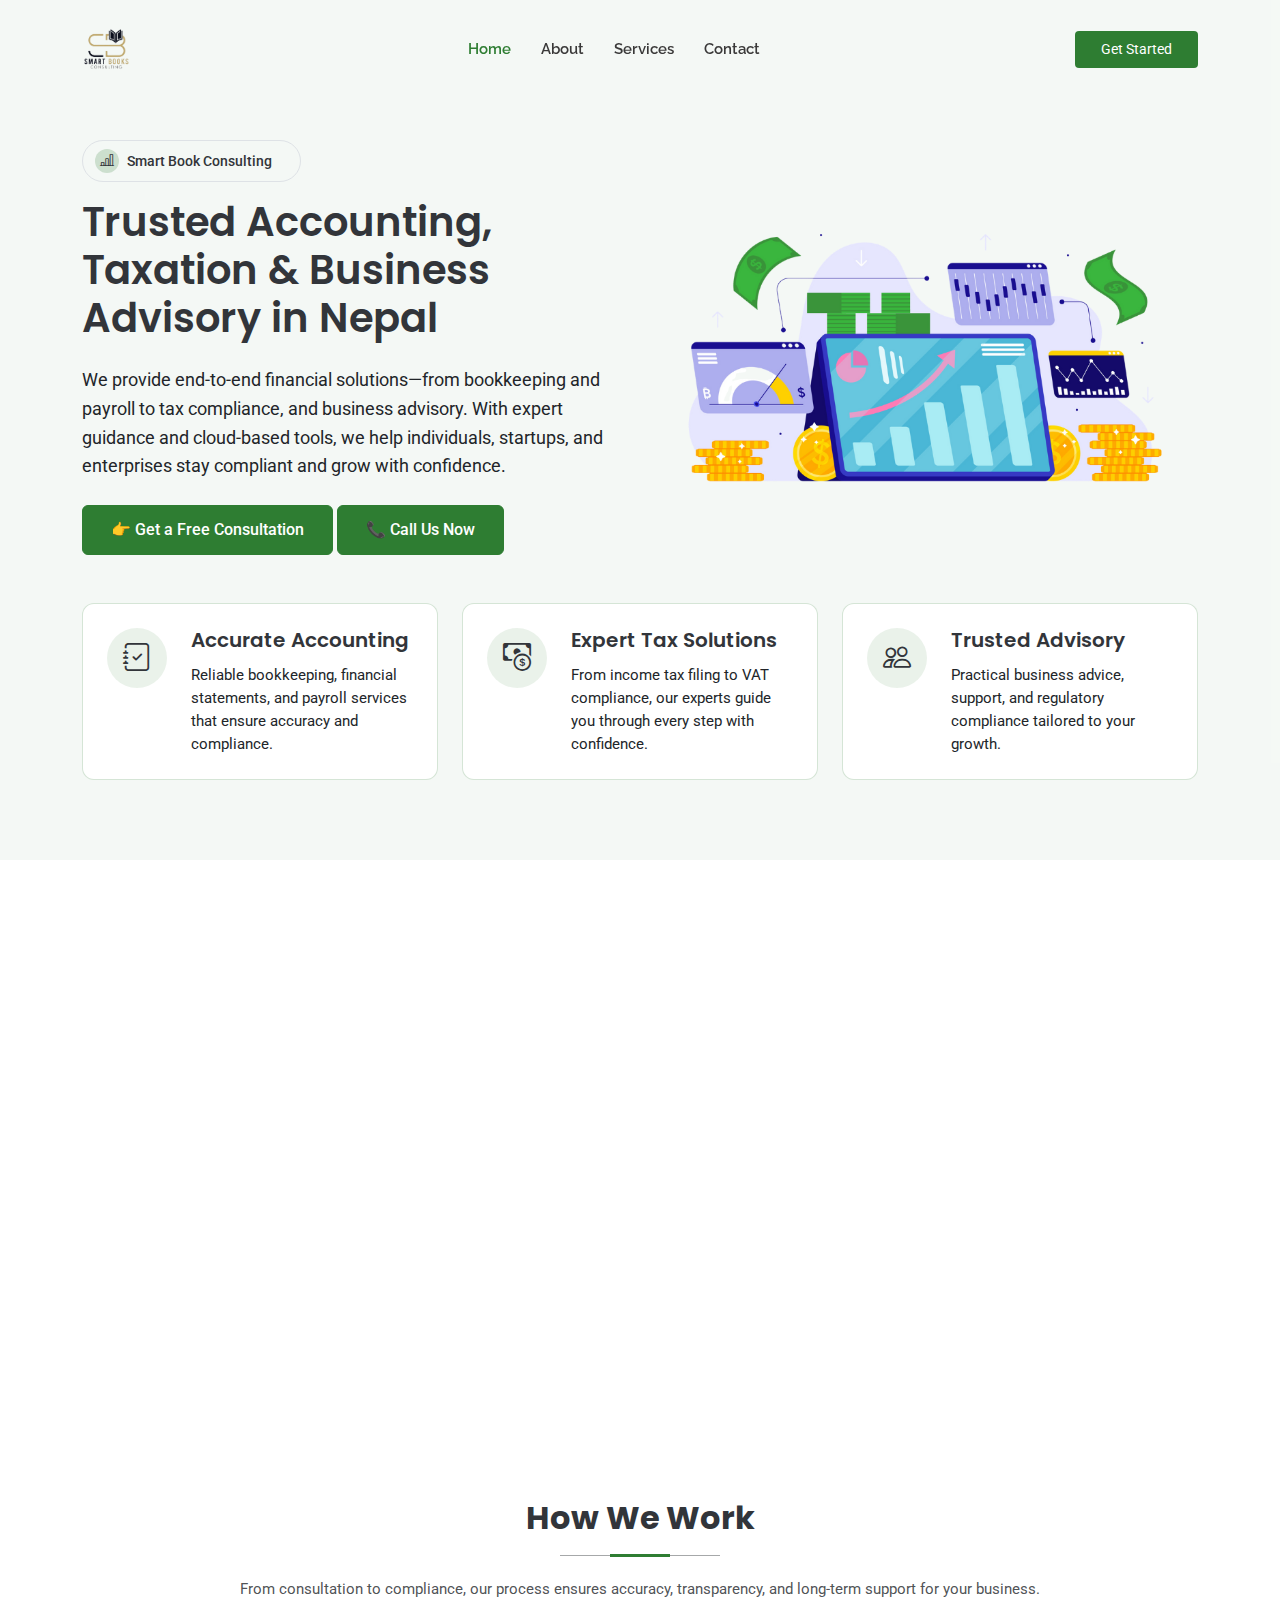
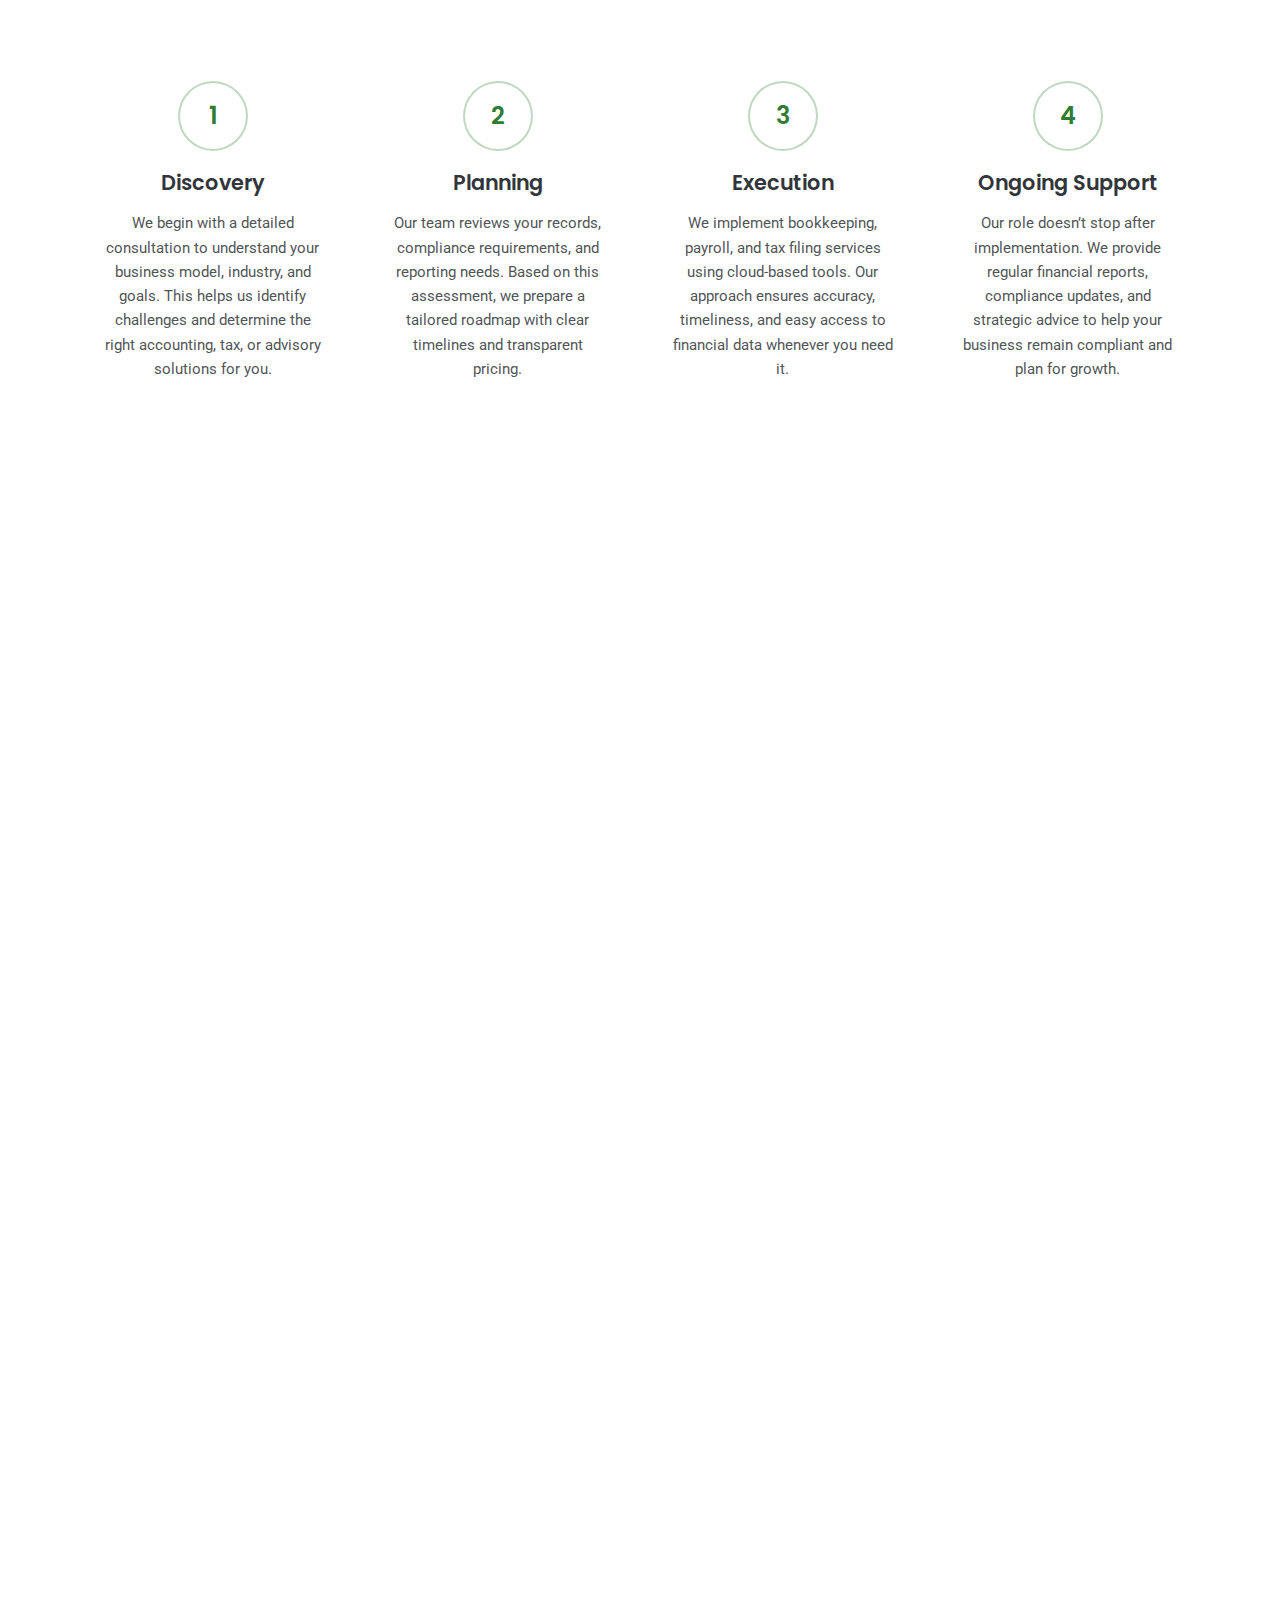
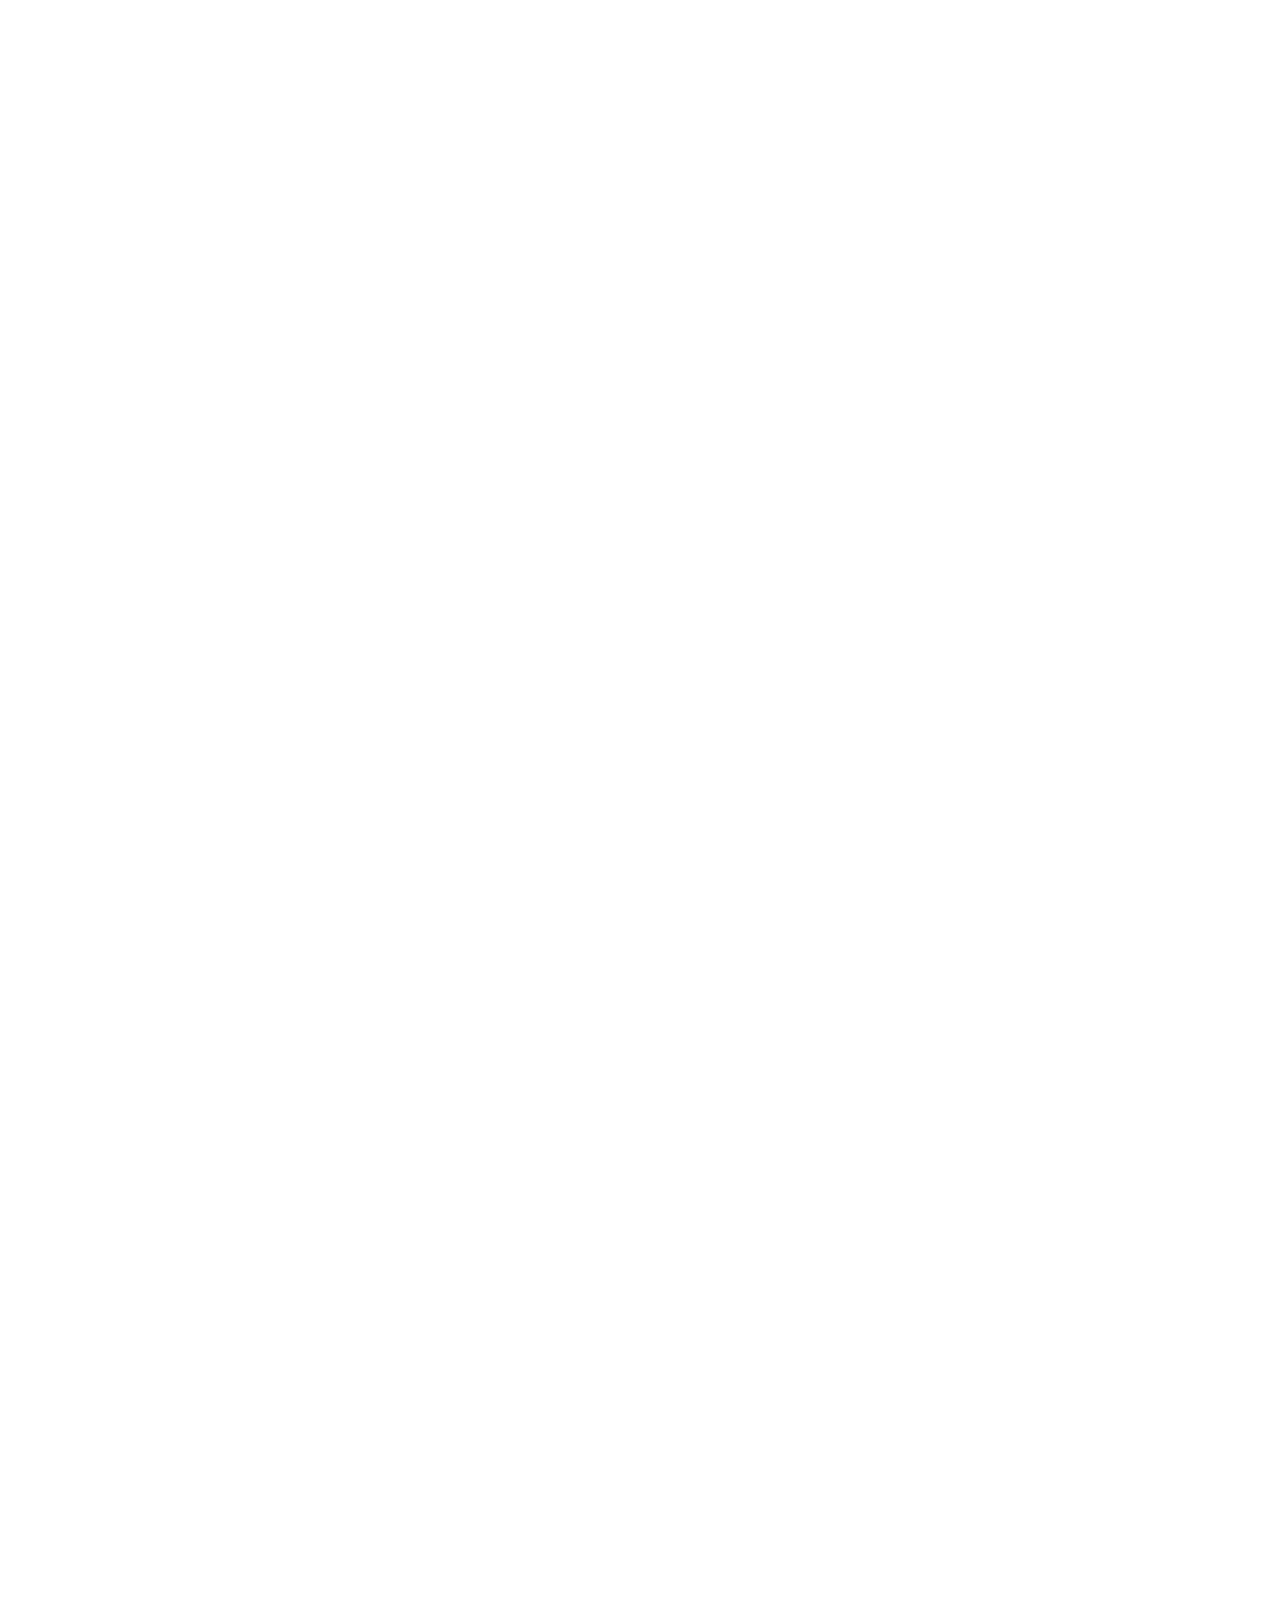
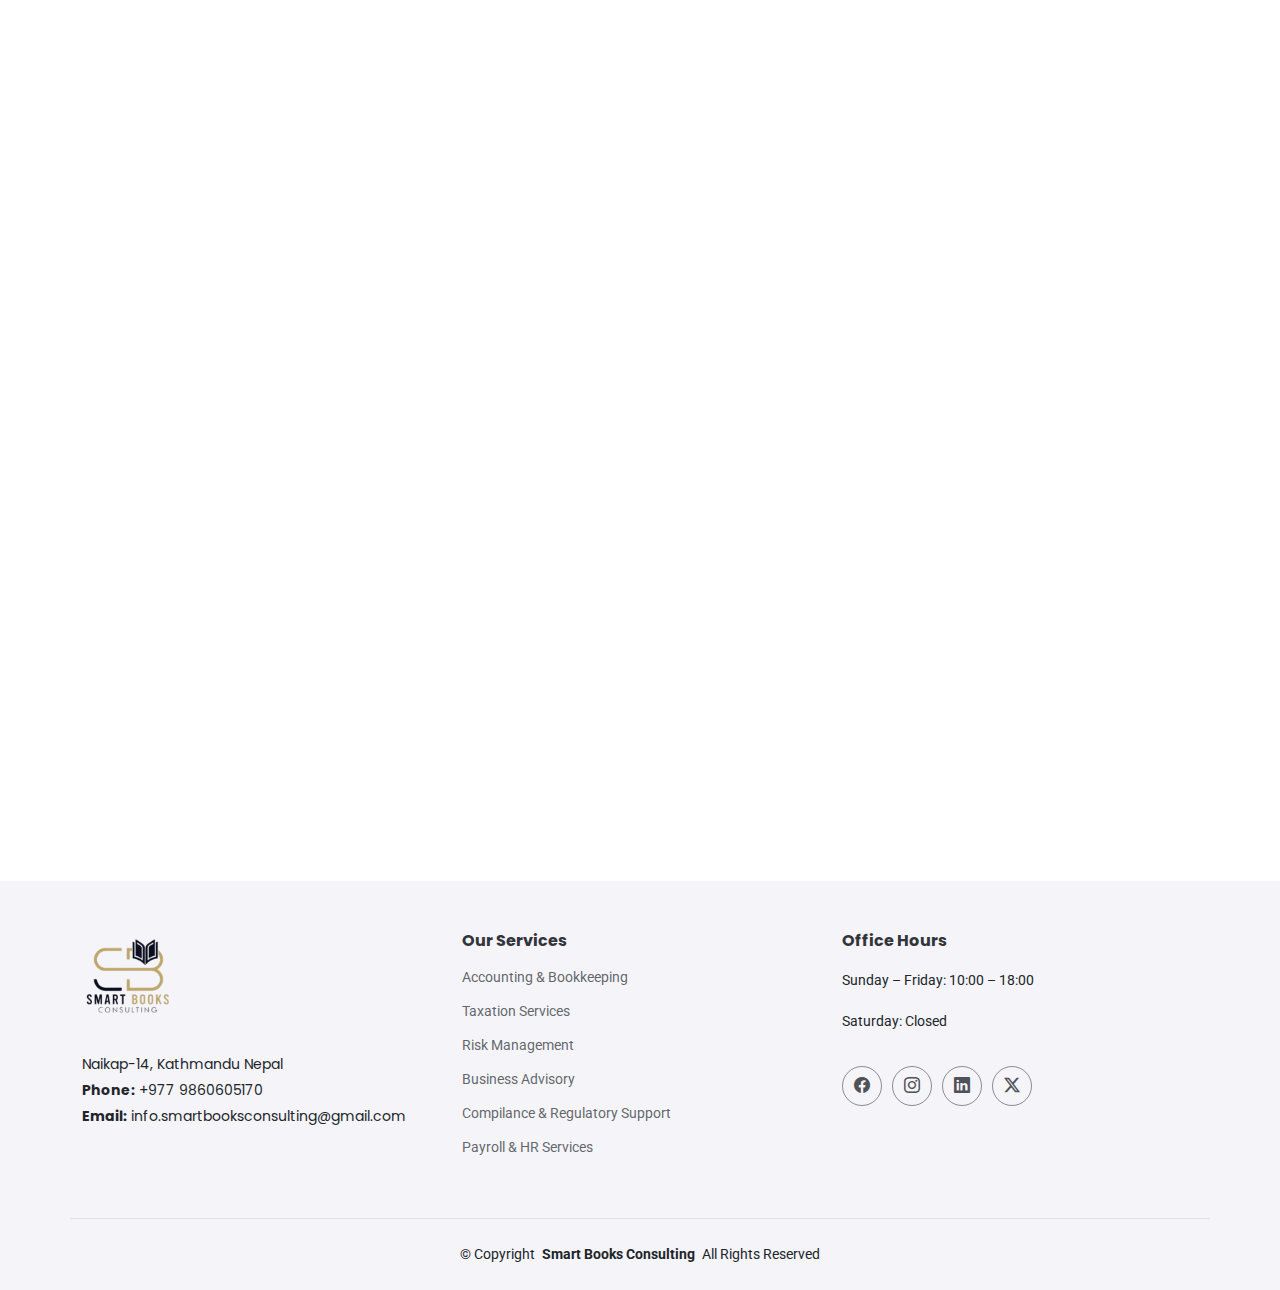
<file: index.html>
<!DOCTYPE html>
<html lang="en">

<head>
  <meta charset="utf-8">
  <meta content="width=device-width, initial-scale=1.0" name="viewport">
  <title>Smart Books Consulting</title>
  <meta name="description" content="">
  <meta name="keywords" content="">

  <!-- Favicons -->
  <link href="assets/img/favicon.png" rel="icon">
  <link href="assets/img/apple-touch-icon.png" rel="apple-touch-icon">

  <!-- Fonts -->
  <link href="https://fonts.googleapis.com" rel="preconnect">
  <link href="https://fonts.gstatic.com" rel="preconnect" crossorigin>
  <link
    href="https://fonts.googleapis.com/css2?family=Roboto:ital,wght@0,100;0,300;0,400;0,500;0,700;0,900;1,100;1,300;1,400;1,500;1,700;1,900&family=Poppins:ital,wght@0,100;0,200;0,300;0,400;0,500;0,600;0,700;0,800;0,900;1,100;1,200;1,300;1,400;1,500;1,600;1,700;1,800;1,900&family=Raleway:ital,wght@0,100;0,200;0,300;0,400;0,500;0,600;0,700;0,800;0,900;1,100;1,200;1,300;1,400;1,500;1,600;1,700;1,800;1,900&display=swap"
    rel="stylesheet">

  <!-- Vendor CSS Files -->
  <link href="assets/vendor/bootstrap/css/bootstrap.min.css" rel="stylesheet">
  <link href="assets/vendor/bootstrap-icons/bootstrap-icons.css" rel="stylesheet">
  <link href="assets/vendor/aos/aos.css" rel="stylesheet">
  <link href="assets/vendor/glightbox/css/glightbox.min.css" rel="stylesheet">
  <link href="assets/vendor/swiper/swiper-bundle.min.css" rel="stylesheet">

  <!-- Main CSS File -->
  <link href="assets/css/main.css" rel="stylesheet">


</head>

<body class="index-page">

  <header id="header" class="header d-flex align-items-center fixed-top">
    <div class="container position-relative d-flex align-items-center justify-content-between">

      <a href="index.html" class="logo d-flex align-items-center me-auto me-xl-0">
        <!-- Uncomment the line below if you also wish to use an image logo -->
        <img src="assets/img/logo.png" alt="">

      </a>

      <nav id="navmenu" class="navmenu">
        <ul>
          <li><a href="index.html" class="active">Home</a></li>
          <li><a href="about.html">About</a></li>
          <li><a href="services.html">Services</a></li>
          <li><a href="contact.html">Contact</a></li>
        </ul>
        <i class="mobile-nav-toggle d-xl-none bi bi-list"></i>
      </nav>

      <a class="btn-getstarted" href="#about">Get Started</a>

    </div>
  </header>

  <main class="main">

    <!-- Hero Section -->
    <section id="hero" class="hero section">

      <div class="container" data-aos="fade-up" data-aos-delay="100">

        <div class="row align-items-center mb-5">
          <div class="col-lg-6 mb-4 mb-lg-0">
            <div class="badge-wrapper mb-3">
              <div class="d-inline-flex align-items-center rounded-pill border border-accent-light">
                <div class="icon-circle me-2">
                  <i class="bi bi-bar-chart-line"></i>
                </div>
                <span class="badge-text me-3">Smart Book Consulting</span>
              </div>
            </div>

            <h1 class="hero-title mb-4">Trusted Accounting, Taxation & Business Advisory in Nepal</h1>

            <p class="hero-description mb-4">We provide end-to-end financial solutions—from bookkeeping and
              payroll to tax compliance, and business advisory. With expert guidance and cloud-based tools, we
              help individuals, startups, and enterprises stay compliant and grow with confidence.</p>

            <div class="cta-wrapper">
              <a href="#" class="btn btn-primary">👉 Get a Free Consultation</a>
              <a href="#" class="btn btn-primary">📞 Call Us Now</a>
            </div>

          </div>

          <div class="col-lg-6">
            <div class="hero-image">
              <img src="assets/img/illustration/cover.png" alt="Business Growth" class="img-fluid" loading="lazy">
            </div>
          </div>
        </div>

        <div class="row feature-boxes">
          <div class="col-lg-4 mb-4 mb-lg-0" data-aos="fade-up" data-aos-delay="200">
            <div class="feature-box">
              <div class="feature-icon me-sm-4 mb-3 mb-sm-0">
                <i class="bi bi-journal-check"></i>
              </div>
              <div class="feature-content">
                <h3 class="feature-title">Accurate Accounting</h3>
                <p class="feature-text">Reliable bookkeeping, financial statements,
                  and payroll services that ensure accuracy and compliance.</p>
              </div>
            </div>
          </div>

          <div class="col-lg-4 mb-4 mb-lg-0" data-aos="fade-up" data-aos-delay="300">
            <div class="feature-box">
              <div class="feature-icon me-sm-4 mb-3 mb-sm-0">
                <i class="bi bi-cash-coin"></i>
              </div>
              <div class="feature-content">
                <h3 class="feature-title">Expert Tax Solutions</h3>
                <p class="feature-text">From income tax filing to VAT compliance,
                  our experts guide you through every step with confidence.</p>
              </div>
            </div>
          </div>

          <div class="col-lg-4" data-aos="fade-up" data-aos-delay="400">
            <div class="feature-box">
              <div class="feature-icon me-sm-4 mb-3 mb-sm-0">
                <i class="bi bi-people"></i>
              </div>
              <div class="feature-content">
                <h3 class="feature-title">Trusted Advisory</h3>
                <p class="feature-text">Practical business advice, support,
                  and regulatory compliance tailored to your growth.</p>
              </div>
            </div>
          </div>
        </div>

      </div>

    </section><!-- /Hero Section -->

    <!-- About Section -->
    <section id="about" class="about section">

      <div class="container">

        <div class="row gy-4">

          <div class="col-lg-6 content" data-aos="fade-up" data-aos-delay="100">
            <p class="who-we-are section-subtitle">Who We Are</p>
            <h3>Your Trusted Partner for Accounting, Tax & Business Advisory in Nepal</h3>
            <p class="fst-italic">
              Smart Books Consulting is a Kathmandu-based firm offering end-to-end financial solutions.
              From bookkeeping and payroll to taxation, and business advisory, we help individuals, SMEs,
              and enterprises stay compliant and grow with confidence.
            </p>
            <ul>
              <li><i class="bi bi-check-circle"></i> <span>Experienced & qualified professionals ensuring accuracy and
                  compliance.</span></li>
              <li><i class="bi bi-check-circle"></i> <span>Customized solutions tailored for every business size and
                  sector.</span></li>
              <li><i class="bi bi-check-circle"></i> <span>Technology-driven accounting with cloud-based systems and
                  automation</span></li>
            </ul>
            <a href="#" class="read-more"><span>Learn More About Us</span><i class="bi bi-arrow-right"></i></a>
          </div>

          <div class="col-lg-6 about-images" data-aos="fade-up" data-aos-delay="200">
            <div class="row gy-4">
              <div class="col-lg-6">
                <img src="assets/img/about/about-portrait-1.webp" class="img-fluid" alt="">
              </div>
              <div class="col-lg-6">
                <div class="row gy-4">
                  <div class="col-lg-12">
                    <img src="assets/img/about/about-8.webp" class="img-fluid" alt="">
                  </div>
                  <div class="col-lg-12">
                    <img src="assets/img/about/about-12.webp" class="img-fluid" alt="">
                  </div>
                </div>
              </div>
            </div>

          </div>

        </div>

      </div>
    </section><!-- /About Section -->

    <!-- How We Work Section -->
    <section id="how-we-work" class="how-we-work section">

      <!-- Section Title -->
      <div class="container section-title">
        <h2>How We Work</h2>
        <p>From consultation to compliance, our process ensures accuracy, transparency, and long-term support for your
          business.</p>
      </div><!-- End Section Title -->

      <div class="container">

        <div class="steps-wrapper">

          <div class="row">
            <div class="col-lg-3 col-md-6">
              <div class="step-item">
                <div class="step-circle">
                  <span>1</span>
                </div>
                <h3>Discovery</h3>
                <p>We begin with a detailed consultation to understand your business model, industry, and goals. This
                  helps us identify challenges and determine the right accounting, tax, or advisory solutions for you.
                </p>
              </div>
            </div>

            <div class="col-lg-3 col-md-6">
              <div class="step-item">
                <div class="step-circle">
                  <span>2</span>
                </div>
                <h3>Planning</h3>
                <p>Our team reviews your records, compliance requirements, and reporting needs. Based on this
                  assessment, we prepare a tailored roadmap with clear timelines and transparent pricing.</p>
              </div>
            </div>

            <div class="col-lg-3 col-md-6">
              <div class="step-item">
                <div class="step-circle">
                  <span>3</span>
                </div>
                <h3>Execution</h3>
                <p>We implement bookkeeping, payroll, and tax filing services using cloud-based tools. Our approach
                  ensures accuracy, timeliness, and easy access to financial data whenever you need it.</p>
              </div>
            </div>

            <div class="col-lg-3 col-md-6">
              <div class="step-item">
                <div class="step-circle">
                  <span>4</span>
                </div>
                <h3>Ongoing Support</h3>
                <p>Our role doesn’t stop after implementation. We provide regular financial reports, compliance updates,
                  and strategic advice to help your business remain compliant and plan for growth.</p>
              </div>
            </div>
          </div>

        </div>

      </div>

    </section><!-- /How We Work Section -->


    <!-- Services Section -->
    <section id="services" class="services section">

      <!-- Section Title -->
      <div class="container section-title" data-aos="fade-up">
        <h2>Services</h2>
        <p>We provide a complete suite of financial, tax, and advisory services designed to keep your business
          compliant, efficient, and ready for growth.</p>
      </div><!-- End Section Title -->

      <div class="container" data-aos="fade-up" data-aos-delay="100">

        <div class="row justify-content-center g-5">

          <div class="col-md-6" data-aos="fade-right" data-aos-delay="100">
            <div class="service-item">
              <div class="service-icon">
                <i class="bi bi-journal-check"></i>
              </div>
              <div class="service-content">
                <h3>Accounting & Book Keeping</h3>
                <p>We provide complete bookkeeping services, preparation of financial statements, and payroll
                  management.
                  Whether you are a startup or an established enterprise, our cloud-based accounting solutions and
                  system setup ensure accuracy,
                  compliance, and smooth day-to-day financial operations with full training and support for your team.
                </p>
                <a href="#" class="service-link">
                  <span>Learn More</span>
                  <i class="bi bi-arrow-right"></i>
                </a>
              </div>
            </div>
          </div><!-- End Service Item -->

          <div class="col-md-6" data-aos="fade-left" data-aos-delay="100">
            <div class="service-item">
              <div class="service-icon">
                <i class="bi bi-cash-coin"></i>
              </div>
              <div class="service-content">
                <h3>Taxation Services</h3>
                <p>Our experts handle everything from income tax planning and filing to VAT, Excise, and Customs
                  compliance.
                  We represent you with authorities, prepare documentation, and provide advisory services to minimize
                  risks.
                  Corporate and individual tax filing services ensure you stay compliant while optimizing tax savings
                  opportunities.</p>
                <a href="#" class="service-link">
                  <span>Learn More</span>
                  <i class="bi bi-arrow-right"></i>
                </a>
              </div>
            </div>
          </div><!-- End Service Item -->

          <div class="col-md-6" data-aos="fade-right" data-aos-delay="200">
            <div class="service-item">
              <div class="service-icon">
                <i class="bi bi-clipboard-data"></i>
              </div>
              <div class="service-content">
                <h3> Risk Management Consultancy</h3>
                <p>We help businesses identify, assess, and mitigate financial and operational risks before they become
                  problems. Our consultancy covers compliance risk, process inefficiencies, and potential fraud
                  exposure. By applying industry best practices and tailored strategies, we ensure your organization is
                  resilient, well-protected, and prepared for sustainable growth.</p>
                <a href="#" class="service-link">
                  <span>Learn More</span>
                  <i class="bi bi-arrow-right"></i>
                </a>
              </div>
            </div>
          </div><!-- End Service Item -->

          <div class="col-md-6" data-aos="fade-left" data-aos-delay="200">
            <div class="service-item">
              <div class="service-icon">
                <i class="bi bi-lightbulb"></i>
              </div>
              <div class="service-content">
                <h3>Business Advisory</h3>
                <p>We provide expert advice to help you launch, grow, and restructure your business. Services include
                  company registration, budgeting, financial forecasting, and business process outsourcing. Our advisors
                  focus on cost control and efficiency improvement, offering strategies designed to meet your specific
                  industry challenges and growth objectives.</p>
                <a href="#" class="service-link">
                  <span>Learn More</span>
                  <i class="bi bi-arrow-right"></i>
                </a>
              </div>
            </div>
          </div><!-- End Service Item -->

          <div class="col-md-6" data-aos="fade-right" data-aos-delay="300">
            <div class="service-item">
              <div class="service-icon">
                <i class="bi bi-shield-check"></i>
              </div>
              <div class="service-content">
                <h3>Compliance & Regulatory Support</h3>
                <p>Staying compliant with government regulations is critical. We manage PAN, VAT, and Excise
                  registration, SSF and Labor Law compliance, and ROC filings. Our team also ensures annual returns and
                  government reporting are completed on time, protecting your business from penalties and maintaining
                  your credibility in the market.</p>
                <a href="#" class="service-link">
                  <span>Learn More</span>
                  <i class="bi bi-arrow-right"></i>
                </a>
              </div>
            </div>
          </div><!-- End Service Item -->

          <div class="col-md-6" data-aos="fade-left" data-aos-delay="300">
            <div class="service-item">
              <div class="service-icon">
                <i class="bi bi-person-lines-fill"></i>
              </div>
              <div class="service-content">
                <h3>Payroll & HR Services</h3>
                <p>We handle end-to-end payroll processing, including salary calculations, tax deductions, SSF
                  contributions, and employee compliance reporting. Our HR support ensures your workforce management
                  aligns with Nepalese labor laws. By outsourcing payroll to us, you save time, reduce errors, and give
                  employees the confidence of timely, accurate pay.</p>
                <a href="#" class="service-link">
                  <span>Learn More</span>
                  <i class="bi bi-arrow-right"></i>
                </a>
              </div>
            </div>
          </div><!-- End Service Item -->

        </div>

      </div>

    </section><!-- /Services Section -->

    <!-- Faq Section -->
    <section id="faq" class="faq section">
      <!-- Section Title -->
      <div class="container section-title" data-aos="fade-up">
        <h2>Frequently Asked Questions</h2>

      </div><!-- End Section Title -->

      <div class="container" data-aos="fade-up" data-aos-delay="100">

        <div class="row gy-5">
          <div class="col-lg-6" data-aos="zoom-out" data-aos-delay="200">
            <div class="faq-contact-card">
              <div class="card-icon">
                <i class="bi bi-question-circle"></i>
              </div>
              <div class="card-content">
                <h3>Still Have Questions?</h3>
                <p>We’re here to help. Whether you need guidance on tax filing, accounting systems, or compliance in
                  Nepal, our team is just a message away.</p>
                <div class="contact-options">
                  <a href="#" class="contact-option">
                    <i class="bi bi-envelope"></i>
                    <span>Email Support</span>
                  </a>
                  <a href="#" class="contact-option">
                    <i class="bi bi-chat-dots"></i>
                    <span>Live Chat</span>
                  </a>
                  <a href="#" class="contact-option">
                    <i class="bi bi-telephone"></i>
                    <span>Call Us</span>
                  </a>
                </div>
              </div>
            </div>
          </div>

          <div class="col-lg-6" data-aos="fade-up" data-aos-delay="300">
            <div class="faq-accordion">
              <div class="faq-item faq-active">
                <div class="faq-header">
                  <h3>Do you only work with businesses in Kathmandu?</h3>
                  <i class="bi bi-chevron-down faq-toggle"></i>
                </div>
                <div class="faq-content">
                  <p>
                    Yes, We only serve clients here in Kathmandu for now. But we will be expanding in coming years.
                  </p>
                </div>
              </div><!-- End FAQ Item-->

              <div class="faq-item" data-aos="zoom-in" data-aos-delay="200">
                <div class="faq-header">
                  <h3>Can you help with past bookkeeping clean-up?</h3>
                  <i class="bi bi-chevron-down faq-toggle"></i>
                </div>
                <div class="faq-content">
                  <p>
                    Yes. Many clients come to us with backlogs or disorganized records. We specialize in cleaning up old
                    accounts, correcting entries, and bringing books up to date.
                  </p>
                </div>
              </div><!-- End FAQ Item-->

              <div class="faq-item">
                <div class="faq-header">
                  <h3>Do you represent clients during tax assessments?</h3>
                  <i class="bi bi-chevron-down faq-toggle"></i>
                </div>
                <div class="faq-content">
                  <p>
                    Absolutely. Our team prepares documentation, coordinates with tax authorities, and represents you
                    throughout the process, making assessments stress-free.
                  </p>
                </div>
              </div><!-- End FAQ Item-->

              <div class="faq-item">
                <div class="faq-header">
                  <h3>How can I contact you?</h3>
                  <i class="bi bi-chevron-down faq-toggle"></i>
                </div>
                <div class="faq-content">
                  <p>
                    You can reach us by phone at +977-9860605170, email us at info.smartbooksconsulting@gmail.com, or
                    message us directly on WhatsApp. We’re available Sunday to Friday during business hours.
                  </p>
                </div>
              </div><!-- End FAQ Item-->
            </div>
          </div>
        </div>

      </div>

    </section><!-- /Faq Section -->

    <!-- Service Details Section -->
    <section id="service-details" class="service-details section">

      <div class="container" data-aos="fade-up" data-aos-delay="100">

        <div class="service-cta mt-5 text-center" data-aos="zoom-in">
          <h3>Ready to grow your business online?</h3>
          <p>Contact our team today for a free consultation and custom proposal.</p>
          <a href="#" class="btn-service">Get Started <i class="bi bi-arrow-right"></i></a>
        </div>

      </div>

    </section><!-- /Service Details Section -->


    <!-- Contact Section -->
    <section id="contact" class="contact section">

      <!-- Section Title -->
      <div class="container section-title" data-aos="fade-up">
        <h2>Contact</h2>
        <p>Get in touch today and discover how SmartBooks Consulting can make a difference for your business.</p>
      </div><!-- End Section Title -->

      <div class="container" data-aos="fade-up" data-aos-delay="100">

        <div class="row gy-4 mb-5">
          <div class="col-lg-4" data-aos="fade-up" data-aos-delay="100">
            <div class="info-card">
              <div class="icon-box">
                <i class="bi bi-geo-alt"></i>
              </div>
              <h3>Our Address</h3>
              <p>Naikap-14, Kathmandu, Nepal</p>
            </div>
          </div>

          <div class="col-lg-4" data-aos="fade-up" data-aos-delay="200">
            <div class="info-card">
              <div class="icon-box">
                <i class="bi bi-telephone"></i>
              </div>
              <h3>Contact Number</h3>
              <p>Mobile: +977-9860605170<br>
                Email: smartbooksconsulting.np@gmail.com</p>
            </div>
          </div>

          <div class="col-lg-4" data-aos="fade-up" data-aos-delay="300">
            <div class="info-card">
              <div class="icon-box">
                <i class="bi bi-clock"></i>
              </div>
              <h3>Opening Hour</h3>
              <p>Sunday – Friday: 10:00 – 18:00<br>
                Saturday: Closed</p>
            </div>
          </div>
        </div>

        <div class="row">
          <div class="col-lg-12">
            <div class="form-wrapper" data-aos="fade-up" data-aos-delay="400">
              <form action="forms/contact.php" method="post" role="form" class="php-email-form">
                <div class="row">
                  <div class="col-md-6 form-group">
                    <div class="input-group">
                      <span class="input-group-text"><i class="bi bi-person"></i></span>
                      <input type="text" name="name" class="form-control" placeholder="Your name*" required="">
                    </div>
                  </div>
                  <div class="col-md-6 form-group">
                    <div class="input-group">
                      <span class="input-group-text"><i class="bi bi-envelope"></i></span>
                      <input type="email" class="form-control" name="email" placeholder="Email address*" required="">
                    </div>
                  </div>
                </div>
                <div class="row mt-3">
                  <div class="col-md-6 form-group">
                    <div class="input-group">
                      <span class="input-group-text"><i class="bi bi-phone"></i></span>
                      <input type="text" class="form-control" name="phone" placeholder="Phone number*" required="">
                    </div>
                  </div>
                  <div class="col-md-6 form-group">
                    <div class="input-group">
                      <span class="input-group-text"><i class="bi bi-list"></i></span>
                      <select name="subject" class="form-control" required="">
                        <option value="">Select service*</option>
                        <option value="Service 1">Consulting</option>
                        <option value="Service 2">Development</option>
                        <option value="Service 3">Marketing</option>
                        <option value="Service 4">Support</option>
                      </select>
                    </div>
                  </div>
                  <div class="form-group mt-3">
                    <div class="input-group">
                      <span class="input-group-text"><i class="bi bi-chat-dots"></i></span>
                      <textarea class="form-control" name="message" rows="6" placeholder="Write a message*"
                        required=""></textarea>
                    </div>
                  </div>
                  <div class="my-3">
                    <div class="loading">Loading</div>
                    <div class="error-message"></div>
                    <div class="sent-message">Your message has been sent. Thank you!</div>
                  </div>
                  <div class="text-center">
                    <button type="submit">Submit Message</button>
                  </div>

                </div>
              </form>
            </div>
          </div>

        </div>

      </div>
    </section><!-- /Contact Section -->

  </main>

  <!-- Footer Section -->
  <footer id="footer" class="footer light-background">

    <div class="container footer-top">
      <div class="row gy-4">

        <!-- Column 1: Logo + Contact -->
        <div class="col-lg-4 col-md-6 footer-about">
          <a href="index.html" class="logo d-flex align-items-center">
            <!-- Replace with your logo -->
            <img src="assets/img/logo.png" alt="Smart Books Consulting Logo" style="max-height: 90px;">
          </a>
          <div class="footer-contact pt-2">
            <p>Naikap-14, Kathmandu Nepal</p>
            <p><strong>Phone:</strong> <span>+977 9860605170</span></p>
            <p><strong>Email:</strong> <span>info.smartbooksconsulting@gmail.com</span></p>
          </div>
        </div>

        <!-- Column 2: Services -->
        <div class="col-lg-4 col-md-6 footer-links">
          <h4>Our Services</h4>
          <ul>
            <li><a href="#">Accounting & Bookkeeping</a></li>
            <li><a href="#">Taxation Services</a></li>
            <li><a href="#">Risk Management</a></li>
            <li><a href="#">Business Advisory</a></li>
            <li><a href="#">Compilance & Regulatory Support</a></li>
            <li><a href="#">Payroll & HR Services</a></li>
          </ul>
        </div>

        <!-- Column 3: Office Hours + Social -->
        <div class="col-lg-4 col-md-6 footer-links">
          <h4>Office Hours</h4>
          <ul>
            <li>Sunday – Friday: 10:00 – 18:00</li>
            <li>Saturday: Closed</li>
          </ul>
          <div class="social-links d-flex mt-4">
            <a href="#"><i class="bi bi-facebook"></i></a>
            <a href="#"><i class="bi bi-instagram"></i></a>
            <a href="#"><i class="bi bi-linkedin"></i></a>
            <a href="#"><i class="bi bi-twitter-x"></i></a>
          </div>
        </div>

      </div>
    </div>

    <div class="container copyright text-center mt-4">
      <p>© <span>Copyright</span> <strong class="px-1 sitename">Smart Books Consulting</strong> <span>All Rights
          Reserved</span></p>
    </div>

  </footer>

  <!-- Scroll Top -->
  <a href="#" id="scroll-top" class="scroll-top d-flex align-items-center justify-content-center"><i
      class="bi bi-arrow-up-short"></i></a>

  <!-- Preloader -->
  <div id="preloader"></div>

  <!-- Vendor JS Files -->
  <script src="assets/vendor/bootstrap/js/bootstrap.bundle.min.js"></script>
  <script src="assets/vendor/php-email-form/validate.js"></script>
  <script src="assets/vendor/aos/aos.js"></script>
  <script src="assets/vendor/glightbox/js/glightbox.min.js"></script>
  <script src="assets/vendor/imagesloaded/imagesloaded.pkgd.min.js"></script>
  <script src="assets/vendor/isotope-layout/isotope.pkgd.min.js"></script>
  <script src="assets/vendor/swiper/swiper-bundle.min.js"></script>

  <!-- Main JS File -->
  <script src="assets/js/main.js"></script>

</body>

</html>
</file>
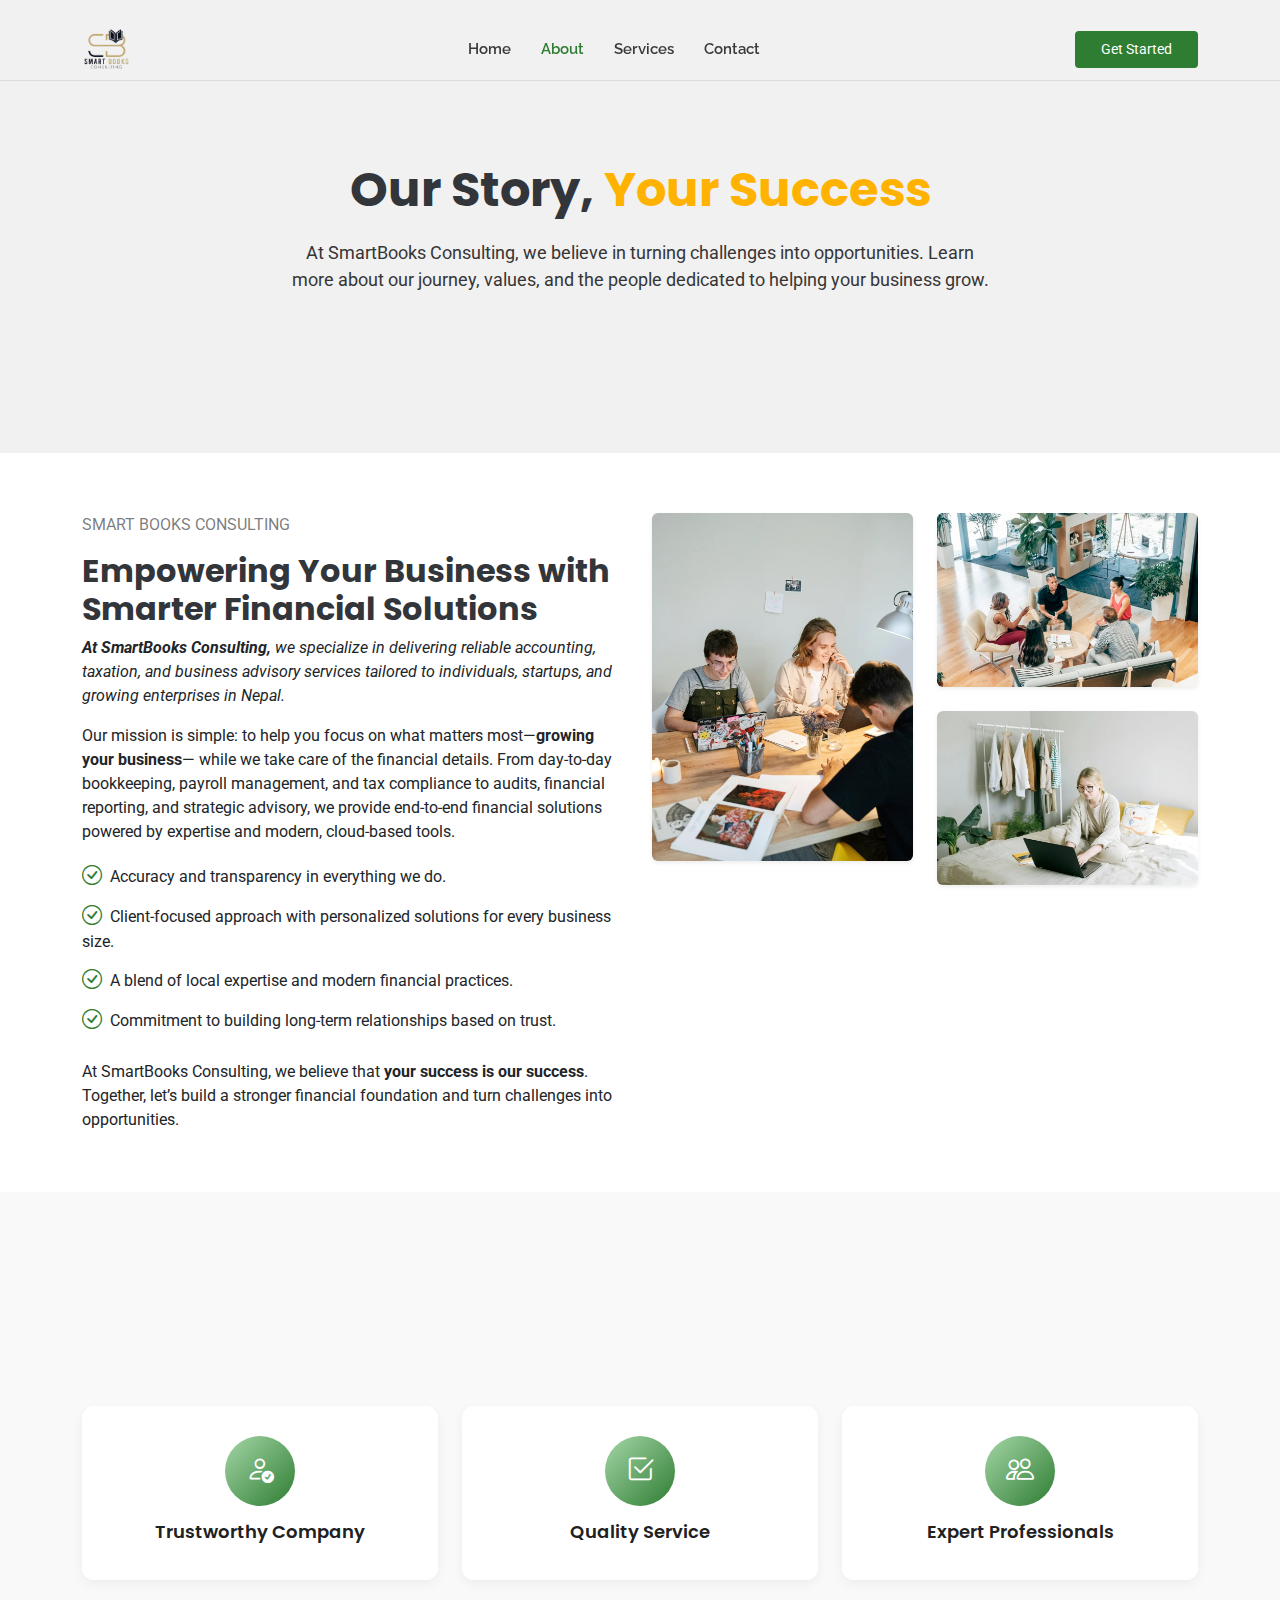
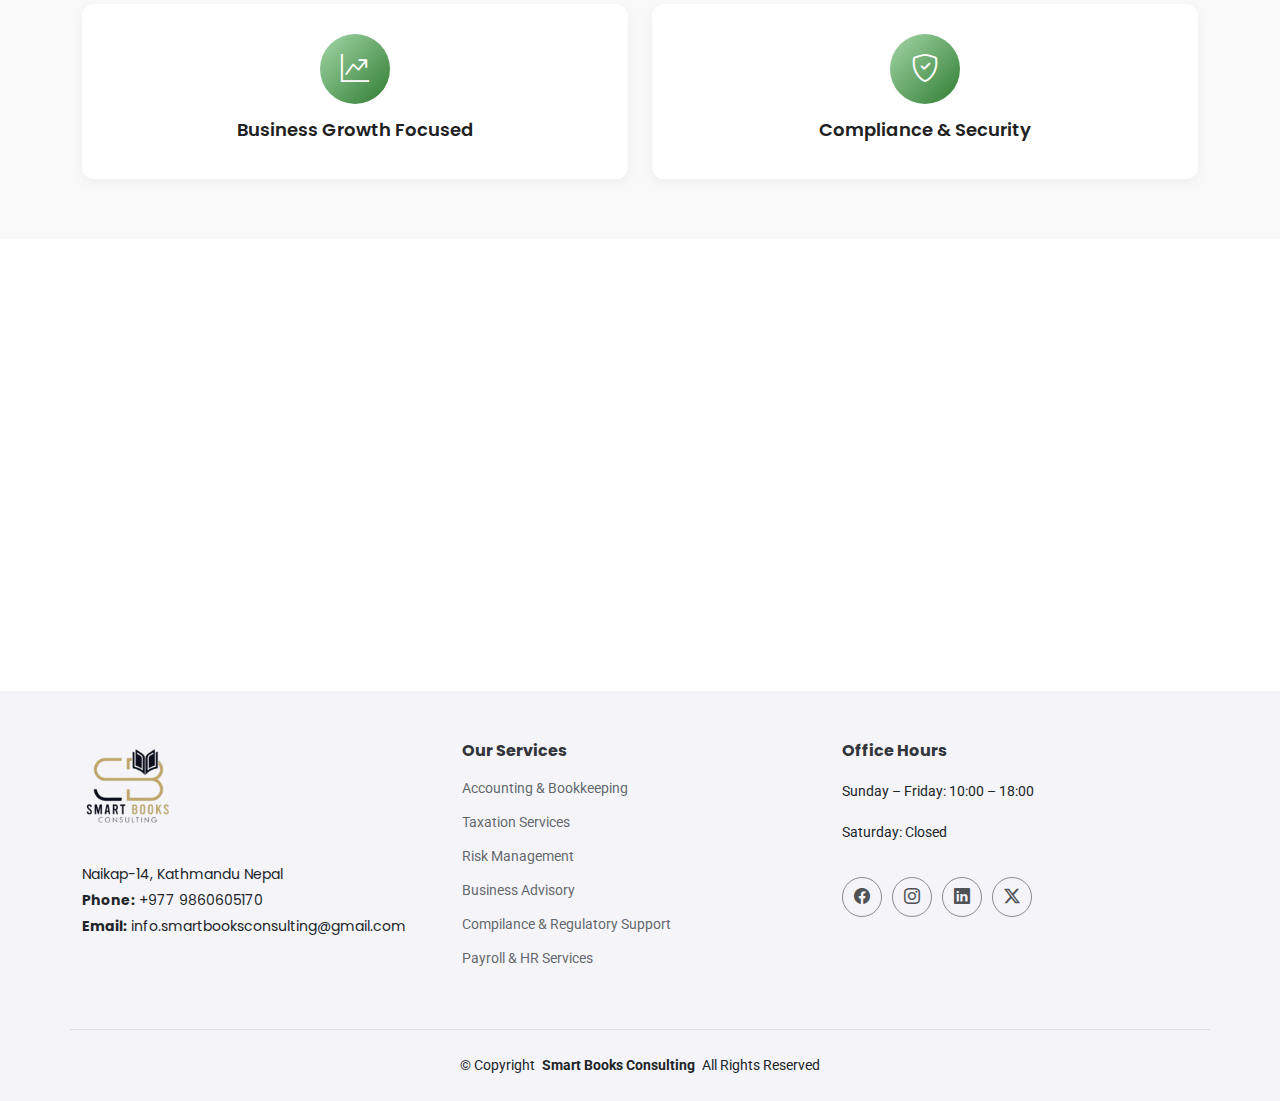
<file: about.html>
<!DOCTYPE html>
<html lang="en">

<head>
    <meta charset="utf-8">
    <meta content="width=device-width, initial-scale=1.0" name="viewport">
    <title>Smart Books Consulting</title>
    <meta name="description" content="">
    <meta name="keywords" content="">

    <!-- Favicons -->
    <link href="assets/img/favicon.png" rel="icon">
    <link href="assets/img/apple-touch-icon.png" rel="apple-touch-icon">

    <!-- Fonts -->
    <link href="https://fonts.googleapis.com" rel="preconnect">
    <link href="https://fonts.gstatic.com" rel="preconnect" crossorigin>
    <link
        href="https://fonts.googleapis.com/css2?family=Roboto:ital,wght@0,100;0,300;0,400;0,500;0,700;0,900;1,100;1,300;1,400;1,500;1,700;1,900&family=Poppins:ital,wght@0,100;0,200;0,300;0,400;0,500;0,600;0,700;0,800;0,900;1,100;1,200;1,300;1,400;1,500;1,600;1,700;1,800;1,900&family=Raleway:ital,wght@0,100;0,200;0,300;0,400;0,500;0,600;0,700;0,800;0,900;1,100;1,200;1,300;1,400;1,500;1,600;1,700;1,800;1,900&display=swap"
        rel="stylesheet">

    <!-- Vendor CSS Files -->
    <link href="assets/vendor/bootstrap/css/bootstrap.min.css" rel="stylesheet">
    <link href="assets/vendor/bootstrap-icons/bootstrap-icons.css" rel="stylesheet">
    <link href="assets/vendor/aos/aos.css" rel="stylesheet">
    <link href="assets/vendor/glightbox/css/glightbox.min.css" rel="stylesheet">
    <link href="assets/vendor/swiper/swiper-bundle.min.css" rel="stylesheet">

    <!-- Main CSS File -->
    <link href="assets/css/main.css" rel="stylesheet">


</head>

<body class="index-page">

    <header id="header" class="header d-flex align-items-center fixed-top">
        <div class="container position-relative d-flex align-items-center justify-content-between">

            <a href="index.html" class="logo d-flex align-items-center me-auto me-xl-0">
                <!-- Uncomment the line below if you also wish to use an image logo -->
                <img src="assets/img/logo.png" alt="">

            </a>

            <nav id="navmenu" class="navmenu">
                <ul>
                    <li><a href="index.html">Home</a></li>
                    <li><a href="about.html" class="active">About</a></li>
                    <li><a href="services.html">Services</a></li>
                    <li><a href="contact.html">Contact</a></li>
                </ul>
                <i class="mobile-nav-toggle d-xl-none bi bi-list"></i>
            </nav>

            <a class="btn-getstarted" href="#about">Get Started</a>

        </div>
    </header>

    <main class="main">
        <!-- Page Title -->
        <div class="page-title" style="background:#f1f1f1; color: #212121; padding: 80px 0;">
            <div class="heading">
                <div class="container">
                    <div class="row d-flex justify-content-center text-center">
                        <div class="col-lg-8">
                            <h1 class="heading-title" style="font-size: 48px; font-weight: 700;">
                                Our Story, <span style="color:#FFB300;">Your Success</span>
                            </h1>
                            <p class="mb-0" style="max-width: 700px; margin: 20px auto; font-size: 18px; opacity: 0.9;">
                                At SmartBooks Consulting, we believe in turning challenges into opportunities.
                                Learn more about our journey, values, and the people dedicated to helping your business
                                grow.
                            </p>
                        </div>
                    </div>
                </div>
            </div>

        </div>
        <!-- End Page Title -->


        <!-- About Section -->
        <section id="about" class="about section">

            <div class="container">

                <div class="row gy-4">

                    <!-- Left Content -->
                    <div class="col-lg-6 content" data-aos="fade-up" data-aos-delay="100">
                        <p class="who-we-are section-subtitle">Smart Books Consulting</p>
                        <h3>Empowering Your Business with Smarter Financial Solutions</h3>

                        <p class="fst-italic">
                            <strong>At SmartBooks Consulting,</strong> we specialize in delivering reliable accounting,
                            taxation, and business advisory services tailored to individuals, startups, and growing
                            enterprises in Nepal.
                        </p>

                        <p>
                            Our mission is simple: to help you focus on what matters most—<strong>growing your
                                business</strong>—
                            while we take care of the financial details. From day-to-day bookkeeping, payroll
                            management, and tax compliance
                            to audits, financial reporting, and strategic advisory, we provide end-to-end financial
                            solutions powered by
                            expertise and modern, cloud-based tools.
                        </p>

                        <ul>
                            <li><i class="bi bi-check-circle"></i> <span>Accuracy and transparency in everything we
                                    do.</span></li>
                            <li><i class="bi bi-check-circle"></i> <span>Client-focused approach with personalized
                                    solutions for every business size.</span></li>
                            <li><i class="bi bi-check-circle"></i> <span>A blend of local expertise and modern financial
                                    practices.</span></li>
                            <li><i class="bi bi-check-circle"></i> <span>Commitment to building long-term relationships
                                    based on trust.</span></li>
                        </ul>

                        <p>
                            At SmartBooks Consulting, we believe that <strong>your success is our success</strong>.
                            Together,
                            let’s build a stronger financial foundation and turn challenges into opportunities.
                        </p>

                    </div>

                    <!-- Right Images -->
                    <div class="col-lg-6 about-images" data-aos="fade-up" data-aos-delay="200">
                        <div class="row gy-4">
                            <div class="col-lg-6">
                                <img src="assets/img/about/about-portrait-1.webp" class="img-fluid rounded shadow-sm"
                                    alt="SmartBooks Team">
                            </div>
                            <div class="col-lg-6">
                                <div class="row gy-4">
                                    <div class="col-lg-12">
                                        <img src="assets/img/about/about-8.webp" class="img-fluid rounded shadow-sm"
                                            alt="Advisory Session">
                                    </div>
                                    <div class="col-lg-12">
                                        <img src="assets/img/about/about-12.webp" class="img-fluid rounded shadow-sm"
                                            alt="Business Growth Support">
                                    </div>
                                </div>
                            </div>
                        </div>
                    </div>

                </div>

            </div>
        </section>
        <!-- /About Section -->
        <!-- Why Us Section -->
        <section id="why-us" class="why-us section">

            <div class="container">

                <!-- Section Title -->
                <div class="container section-title" data-aos="fade-up">
                    <h2>Why choose US</h2>
                </div><!-- End Section Title -->

                <div class="row gy-4">

                    <!-- 1 -->
                    <div class="col-lg-4 col-md-6">
                        <div class="feature-card">
                            <div class="icon-circle"><i class="bi bi-person-check"></i></div>
                            <h4>Trustworthy Company</h4>
                        </div>
                    </div>

                    <!-- 2 -->
                    <div class="col-lg-4 col-md-6">
                        <div class="feature-card">
                            <div class="icon-circle"><i class="bi bi-check2-square"></i></div>
                            <h4>Quality Service</h4>
                        </div>
                    </div>

                    <!-- 3 -->
                    <div class="col-lg-4 col-md-6">
                        <div class="feature-card">
                            <div class="icon-circle"><i class="bi bi-people"></i></div>
                            <h4>Expert Professionals</h4>
                        </div>
                    </div>

                    <!-- 4 -->
                    <div class="col-lg-6 col-md-6">
                        <div class="feature-card">
                            <div class="icon-circle"><i class="bi bi-graph-up-arrow"></i></div>
                            <h4>Business Growth Focused</h4>
                        </div>
                    </div>

                    <!-- 5 -->
                    <div class="col-lg-6 col-md-6">
                        <div class="feature-card">
                            <div class="icon-circle"><i class="bi bi-shield-check"></i></div>
                            <h4>Compliance & Security</h4>
                        </div>
                    </div>

                </div>

            </div>
        </section>
        <!-- /Why Us Section -->



        <!-- Service Details Section -->
        <section id="service-details" class="service-details section">

            <div class="container" data-aos="fade-up" data-aos-delay="100">

                <div class="service-cta mt-5 text-center" data-aos="zoom-in">
                    <h3>Ready to grow your business online?</h3>
                    <p>Contact our team today for a free consultation and custom proposal.</p>
                    <a href="#contact" class="btn-service">Get Started <i class="bi bi-arrow-right"></i></a>
                </div>

            </div>

        </section><!-- /Service Details Section -->


    </main>

    <!-- Footer Section -->
    <footer id="footer" class="footer light-background">

        <div class="container footer-top">
            <div class="row gy-4">

                <!-- Column 1: Logo + Contact -->
                <div class="col-lg-4 col-md-6 footer-about">
                    <a href="index.html" class="logo d-flex align-items-center">
                        <!-- Replace with your logo -->
                        <img src="assets/img/logo.png" alt="Smart Books Consulting Logo" style="max-height: 90px;">
                    </a>
                    <div class="footer-contact pt-2">
                        <p>Naikap-14, Kathmandu Nepal</p>
                        <p><strong>Phone:</strong> <span>+977 9860605170</span></p>
                        <p><strong>Email:</strong> <span>info.smartbooksconsulting@gmail.com</span></p>
                    </div>
                </div>

                <!-- Column 2: Services -->
                <div class="col-lg-4 col-md-6 footer-links">
                    <h4>Our Services</h4>
                    <ul>
                        <li><a href="#">Accounting & Bookkeeping</a></li>
                        <li><a href="#">Taxation Services</a></li>
                        <li><a href="#">Risk Management</a></li>
                        <li><a href="#">Business Advisory</a></li>
                        <li><a href="#">Compilance & Regulatory Support</a></li>
                        <li><a href="#">Payroll & HR Services</a></li>
                    </ul>
                </div>

                <!-- Column 3: Office Hours + Social -->
                <div class="col-lg-4 col-md-6 footer-links">
                    <h4>Office Hours</h4>
                    <ul>
                        <li>Sunday – Friday: 10:00 – 18:00</li>
                        <li>Saturday: Closed</li>
                    </ul>
                    <div class="social-links d-flex mt-4">
                        <a href="#"><i class="bi bi-facebook"></i></a>
                        <a href="#"><i class="bi bi-instagram"></i></a>
                        <a href="#"><i class="bi bi-linkedin"></i></a>
                        <a href="#"><i class="bi bi-twitter-x"></i></a>
                    </div>
                </div>

            </div>
        </div>

        <div class="container copyright text-center mt-4">
            <p>© <span>Copyright</span> <strong class="px-1 sitename">Smart Books Consulting</strong> <span>All Rights
                    Reserved</span></p>
        </div>

    </footer>

    <!-- Scroll Top -->
    <a href="#" id="scroll-top" class="scroll-top d-flex align-items-center justify-content-center"><i
            class="bi bi-arrow-up-short"></i></a>

    <!-- Preloader -->
    <div id="preloader"></div>

    <!-- Vendor JS Files -->
    <script src="assets/vendor/bootstrap/js/bootstrap.bundle.min.js"></script>
    <script src="assets/vendor/php-email-form/validate.js"></script>
    <script src="assets/vendor/aos/aos.js"></script>
    <script src="assets/vendor/glightbox/js/glightbox.min.js"></script>
    <script src="assets/vendor/imagesloaded/imagesloaded.pkgd.min.js"></script>
    <script src="assets/vendor/isotope-layout/isotope.pkgd.min.js"></script>
    <script src="assets/vendor/swiper/swiper-bundle.min.js"></script>

    <!-- Main JS File -->
    <script src="assets/js/main.js"></script>

</body>

</html>
</file>
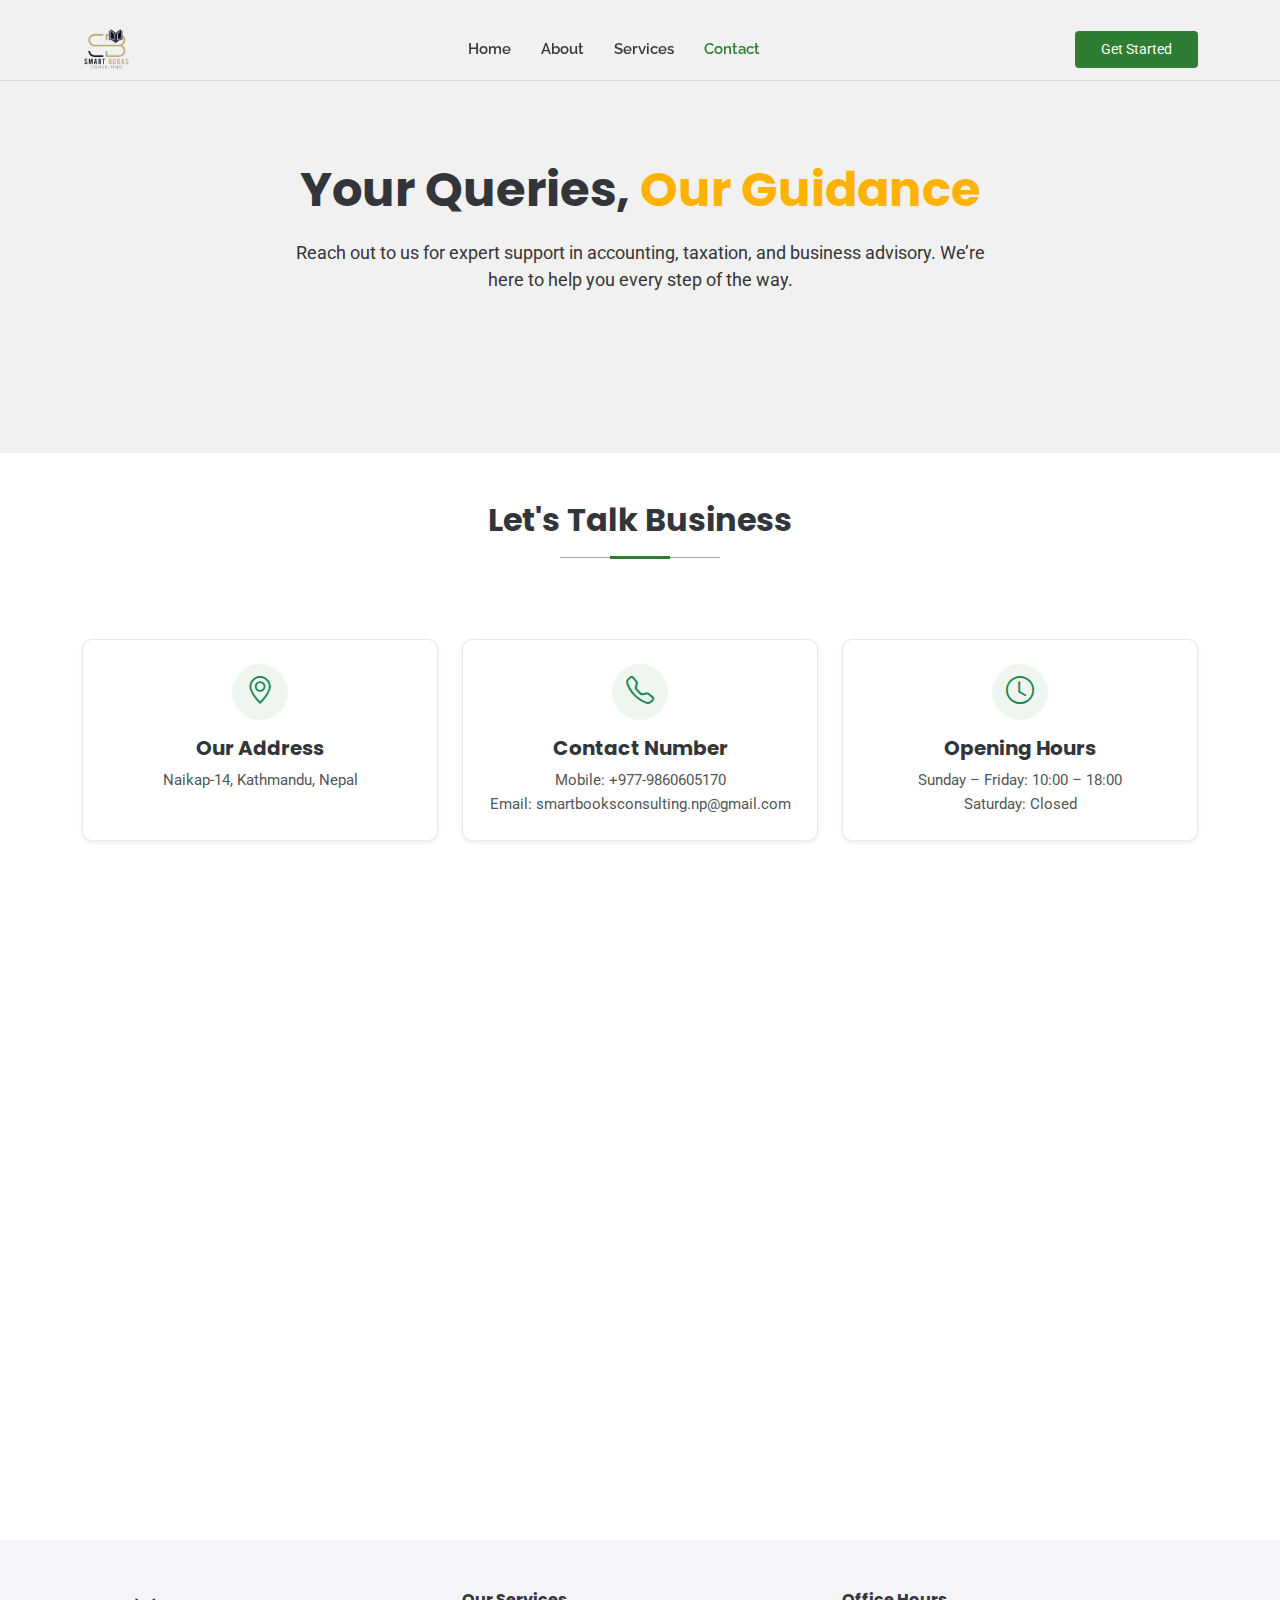
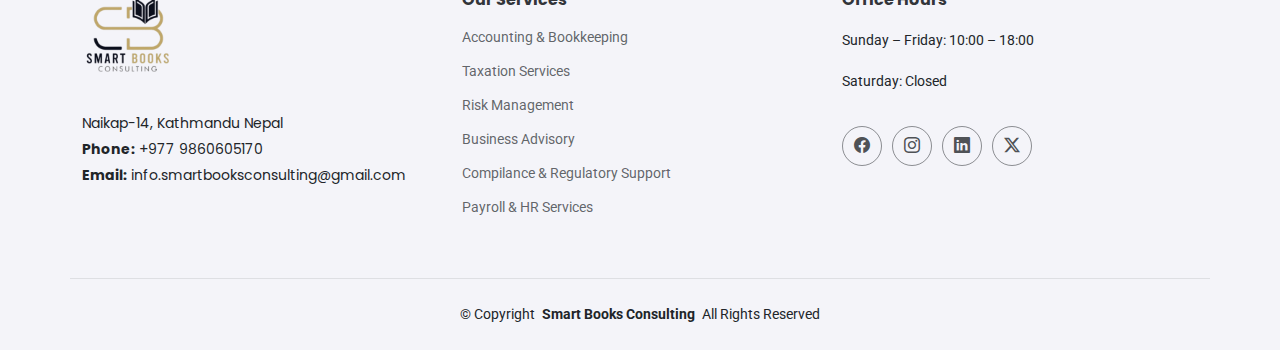
<file: contact.html>
<!DOCTYPE html>
<html lang="en">

<head>
    <meta charset="utf-8">
    <meta content="width=device-width, initial-scale=1.0" name="viewport">
    <title>Smart Books Consulting</title>
    <meta name="description" content="">
    <meta name="keywords" content="">

    <!-- Favicons -->
    <link href="assets/img/favicon.png" rel="icon">
    <link href="assets/img/apple-touch-icon.png" rel="apple-touch-icon">

    <!-- Fonts -->
    <link href="https://fonts.googleapis.com" rel="preconnect">
    <link href="https://fonts.gstatic.com" rel="preconnect" crossorigin>
    <link
        href="https://fonts.googleapis.com/css2?family=Roboto:ital,wght@0,100;0,300;0,400;0,500;0,700;0,900;1,100;1,300;1,400;1,500;1,700;1,900&family=Poppins:ital,wght@0,100;0,200;0,300;0,400;0,500;0,600;0,700;0,800;0,900;1,100;1,200;1,300;1,400;1,500;1,600;1,700;1,800;1,900&family=Raleway:ital,wght@0,100;0,200;0,300;0,400;0,500;0,600;0,700;0,800;0,900;1,100;1,200;1,300;1,400;1,500;1,600;1,700;1,800;1,900&display=swap"
        rel="stylesheet">

    <!-- Vendor CSS Files -->
    <link href="assets/vendor/bootstrap/css/bootstrap.min.css" rel="stylesheet">
    <link href="assets/vendor/bootstrap-icons/bootstrap-icons.css" rel="stylesheet">
    <link href="assets/vendor/aos/aos.css" rel="stylesheet">
    <link href="assets/vendor/glightbox/css/glightbox.min.css" rel="stylesheet">
    <link href="assets/vendor/swiper/swiper-bundle.min.css" rel="stylesheet">

    <!-- Main CSS File -->
    <link href="assets/css/main.css" rel="stylesheet">


</head>

<body class="index-page">

    <header id="header" class="header d-flex align-items-center fixed-top">
        <div class="container position-relative d-flex align-items-center justify-content-between">

            <a href="index.html" class="logo d-flex align-items-center me-auto me-xl-0">
                <!-- Uncomment the line below if you also wish to use an image logo -->
                <img src="assets/img/logo.png" alt="">

            </a>

            <nav id="navmenu" class="navmenu">
                <ul>
                    <li><a href="index.html">Home</a></li>
                    <li><a href="about.html">About</a></li>
                    <li><a href="services.html">Services</a></li>
                    <li><a href="contact.html" class="active">Contact</a></li>
                </ul>
                <i class="mobile-nav-toggle d-xl-none bi bi-list"></i>
            </nav>

            <a class="btn-getstarted" href="#about">Get Started</a>

        </div>
    </header>

    <main class="main">
        <!-- Page Title -->
        <div class="page-title" style="background:#f1f1f1; color: #212121; padding: 80px 0;">
            <div class="heading">
                <div class="container">
                    <div class="row d-flex justify-content-center text-center">
                        <div class="col-lg-8">
                            <h1 class="heading-title" style="font-size: 48px; font-weight: 700;">
                                Your Queries, <span style="color:#FFB300;">Our Guidance</span>
                            </h1>
                            <p class="mb-0" style="max-width: 700px; margin: 20px auto; font-size: 18px; opacity: 0.9;">
                                Reach out to us for expert support in accounting, taxation, and business advisory. We’re
                                here to help you every step of the way.
                            </p>
                        </div>
                    </div>
                </div>
            </div>

        </div>
        <!-- End Page Title -->


        <!-- Contact Section -->
        <section id="contact" class="contact section py-5">

            <!-- Section Title -->
            <!-- Section Title -->
            <div class="container section-title" data-aos="fade-up">
                <h2>Let's Talk Business</h2>
            </div><!-- End Section Title -->


            <!-- Contact Info -->
            <div class="container mb-5" data-aos="fade-up" data-aos-delay="100">
                <div class="row gy-4">

                    <div class="col-lg-4">
                        <div class="info-card p-4 h-100 text-center shadow-sm">
                            <div class="icon-box mb-3"><i class="bi bi-geo-alt fs-3 text-success"></i></div>
                            <h5 class="fw-bold">Our Address</h5>
                            <p class="mb-0">Naikap-14, Kathmandu, Nepal</p>
                        </div>
                    </div>

                    <div class="col-lg-4">
                        <div class="info-card p-4 h-100 text-center shadow-sm">
                            <div class="icon-box mb-3"><i class="bi bi-telephone fs-3 text-success"></i></div>
                            <h5 class="fw-bold">Contact Number</h5>
                            <p class="mb-0">Mobile: +977-9860605170<br>Email: smartbooksconsulting.np@gmail.com</p>
                        </div>
                    </div>

                    <div class="col-lg-4">
                        <div class="info-card p-4 h-100 text-center shadow-sm">
                            <div class="icon-box mb-3"><i class="bi bi-clock fs-3 text-success"></i></div>
                            <h5 class="fw-bold">Opening Hours</h5>
                            <p class="mb-0">Sunday – Friday: 10:00 – 18:00<br>Saturday: Closed</p>
                        </div>
                    </div>

                </div>
            </div>

            <!-- Contact Form + Google Map -->
            <div class="container">
                <div class="row gy-4">
                    <!-- Section Title -->
                    <div class="container section-title" data-aos="fade-up">
                        <h2 class="mt-2">Connect with us!</h2>
                    </div><!-- End Section Title -->

                    <!-- Contact Form -->
                    <div class="col-lg-6">
                        <div class="form-wrapper p-4 shadow-sm rounded" data-aos="fade-up" data-aos-delay="400">
                            <form action="forms/contact.php" method="post" role="form" class="php-email-form">
                                <div class="row">
                                    <h2>Please Fill the Form</h2>
                                    <div class="col-md-6 form-group mb-3">
                                        <div class="input-group">
                                            <span class="input-group-text"><i class="bi bi-person"></i></span>
                                            <input type="text" name="name" class="form-control" placeholder="Your name*"
                                                required="">
                                        </div>
                                    </div>
                                    <div class="col-md-6 form-group mb-3">
                                        <div class="input-group">
                                            <span class="input-group-text"><i class="bi bi-envelope"></i></span>
                                            <input type="email" class="form-control" name="email"
                                                placeholder="Email address*" required="">
                                        </div>
                                    </div>
                                </div>
                                <div class="row">
                                    <div class="col-md-6 form-group mb-3">
                                        <div class="input-group">
                                            <span class="input-group-text"><i class="bi bi-phone"></i></span>
                                            <input type="text" class="form-control" name="phone"
                                                placeholder="Phone number*" required="">
                                        </div>
                                    </div>
                                    <div class="col-md-6 form-group mb-3">
                                        <div class="input-group">
                                            <span class="input-group-text"><i class="bi bi-list"></i></span>
                                            <select name="subject" class="form-control" required="">
                                                <option value="">Select service*</option>
                                                <option value="Consulting">Consulting</option>
                                                <option value="Taxation">Taxation</option>
                                                <option value="Advisory">Advisory</option>
                                                <option value="Support">Support</option>
                                            </select>
                                        </div>
                                    </div>
                                </div>
                                <div class="form-group mb-3">
                                    <div class="input-group">
                                        <span class="input-group-text"><i class="bi bi-chat-dots"></i></span>
                                        <textarea class="form-control" name="message" rows="6"
                                            placeholder="Write a message*" required=""></textarea>
                                    </div>
                                </div>
                                <div class="text-center">
                                    <button type="submit" class="btn btn-success px-4">Submit Message</button>
                                </div>
                            </form>
                        </div>
                    </div>

                    <!-- Google Map -->
                    <div class="col-lg-6">
                        <div class="map-wrapper rounded overflow-hidden shadow-sm" data-aos="fade-up"
                            data-aos-delay="500">
                            <iframe
                                src="https://www.google.com/maps/embed?pb=!1m18!1m12!1m3!1d8694.184875685161!2d85.26091274576052!3d27.6902542048844!2m3!1f0!2f0!3f0!3m2!1i1024!2i768!4f13.1!3m3!1m2!1s0x39eb229b15349b21%3A0x84dd96dea8ac0de7!2sNaikap%20Naya%20Bhanjyang%2C%2044600%2C%20Nepal!5e1!3m2!1sen!2sus!4v1756254592762!5m2!1sen!2sus"
                                width="100%" height="450" style="border:0;" allowfullscreen="" loading="lazy"
                                referrerpolicy="no-referrer-when-downgrade"></iframe>
                        </div>
                    </div>

                </div>
            </div>

        </section>
        <!-- /Contact Section -->






    </main>

    <!-- Footer Section -->
    <footer id="footer" class="footer light-background">

        <div class="container footer-top">
            <div class="row gy-4">

                <!-- Column 1: Logo + Contact -->
                <div class="col-lg-4 col-md-6 footer-about">
                    <a href="index.html" class="logo d-flex align-items-center">
                        <!-- Replace with your logo -->
                        <img src="assets/img/logo.png" alt="Smart Books Consulting Logo" style="max-height: 90px;">
                    </a>
                    <div class="footer-contact pt-2">
                        <p>Naikap-14, Kathmandu Nepal</p>
                        <p><strong>Phone:</strong> <span>+977 9860605170</span></p>
                        <p><strong>Email:</strong> <span>info.smartbooksconsulting@gmail.com</span></p>
                    </div>
                </div>

                <!-- Column 2: Services -->
                <div class="col-lg-4 col-md-6 footer-links">
                    <h4>Our Services</h4>
                    <ul>
                        <li><a href="#">Accounting & Bookkeeping</a></li>
                        <li><a href="#">Taxation Services</a></li>
                        <li><a href="#">Risk Management</a></li>
                        <li><a href="#">Business Advisory</a></li>
                        <li><a href="#">Compilance & Regulatory Support</a></li>
                        <li><a href="#">Payroll & HR Services</a></li>
                    </ul>
                </div>

                <!-- Column 3: Office Hours + Social -->
                <div class="col-lg-4 col-md-6 footer-links">
                    <h4>Office Hours</h4>
                    <ul>
                        <li>Sunday – Friday: 10:00 – 18:00</li>
                        <li>Saturday: Closed</li>
                    </ul>
                    <div class="social-links d-flex mt-4">
                        <a href="#"><i class="bi bi-facebook"></i></a>
                        <a href="#"><i class="bi bi-instagram"></i></a>
                        <a href="#"><i class="bi bi-linkedin"></i></a>
                        <a href="#"><i class="bi bi-twitter-x"></i></a>
                    </div>
                </div>

            </div>
        </div>

        <div class="container copyright text-center mt-4">
            <p>© <span>Copyright</span> <strong class="px-1 sitename">Smart Books Consulting</strong> <span>All Rights
                    Reserved</span></p>
        </div>

    </footer>

    <!-- Scroll Top -->
    <a href="#" id="scroll-top" class="scroll-top d-flex align-items-center justify-content-center"><i
            class="bi bi-arrow-up-short"></i></a>

    <!-- Preloader -->
    <div id="preloader"></div>

    <!-- Vendor JS Files -->
    <script src="assets/vendor/bootstrap/js/bootstrap.bundle.min.js"></script>
    <script src="assets/vendor/php-email-form/validate.js"></script>
    <script src="assets/vendor/aos/aos.js"></script>
    <script src="assets/vendor/glightbox/js/glightbox.min.js"></script>
    <script src="assets/vendor/imagesloaded/imagesloaded.pkgd.min.js"></script>
    <script src="assets/vendor/isotope-layout/isotope.pkgd.min.js"></script>
    <script src="assets/vendor/swiper/swiper-bundle.min.js"></script>

    <!-- Main JS File -->
    <script src="assets/js/main.js"></script>

</body>

</html>
</file>
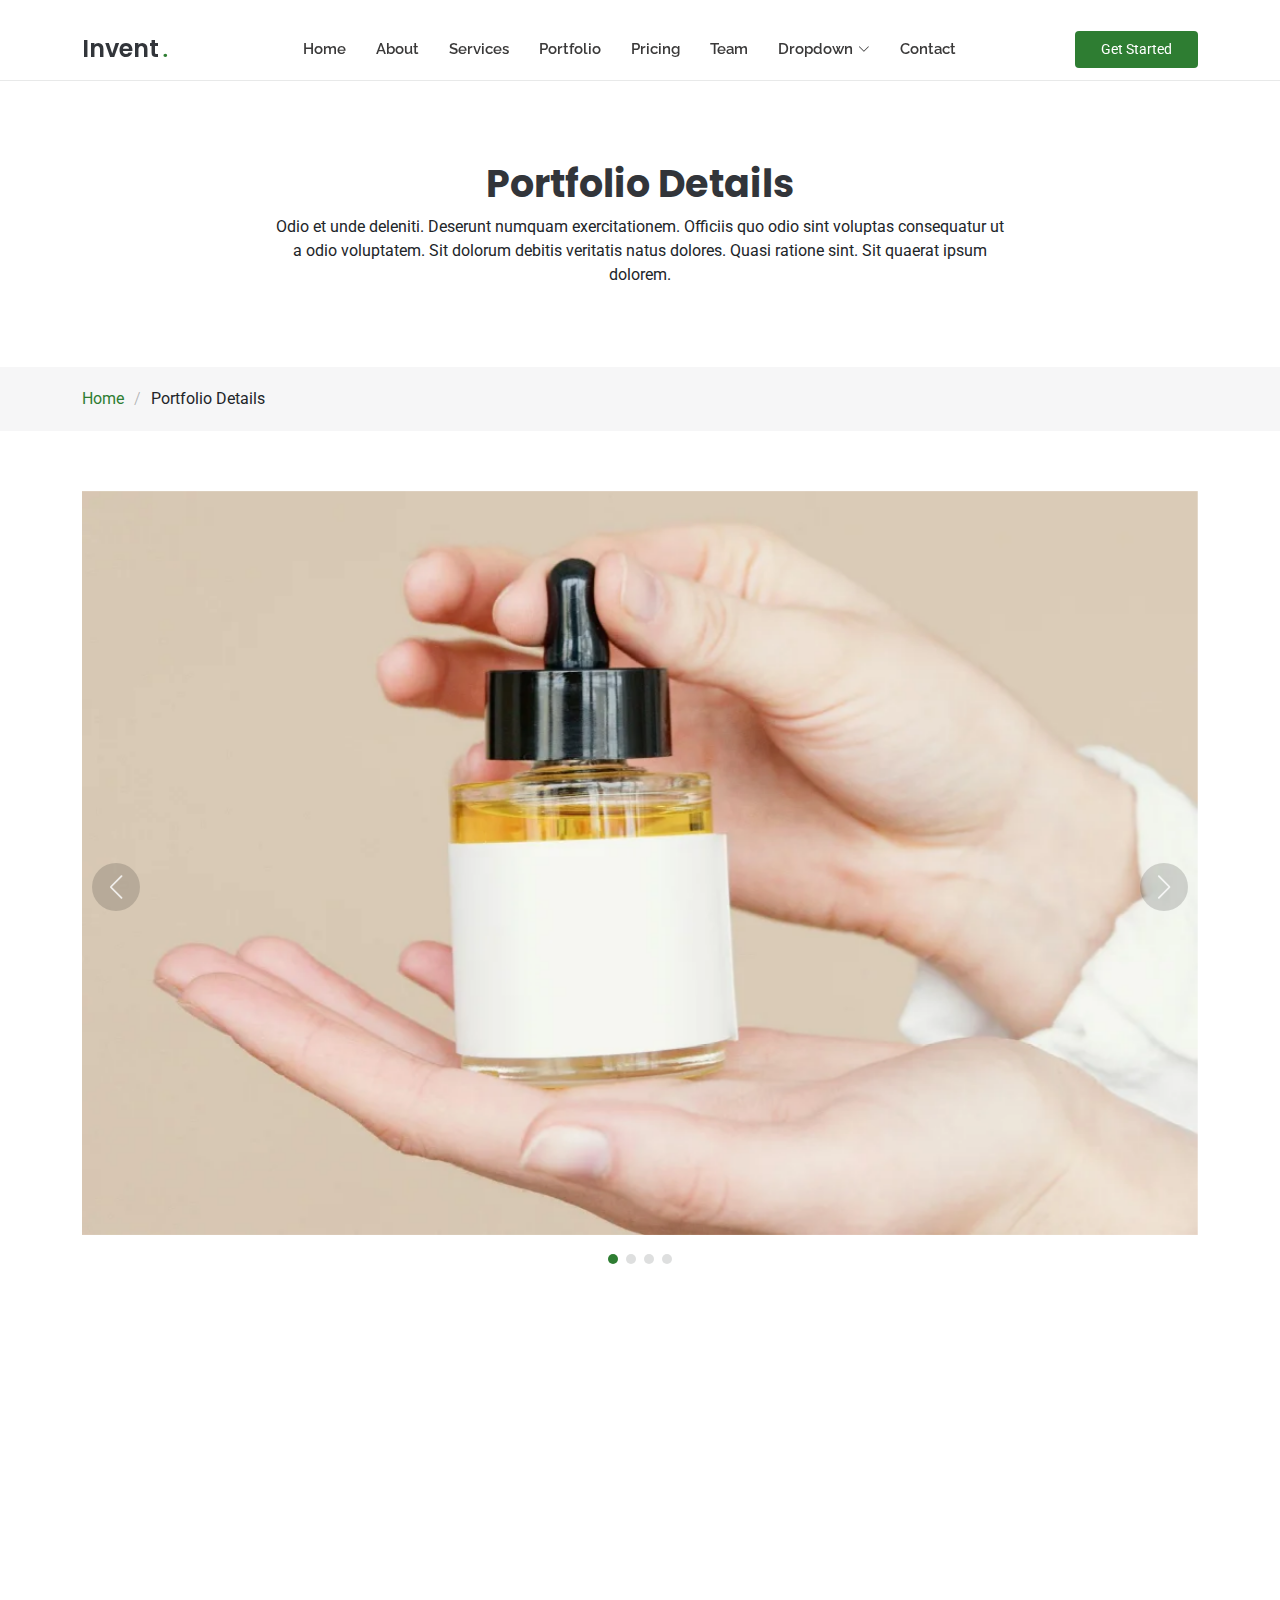
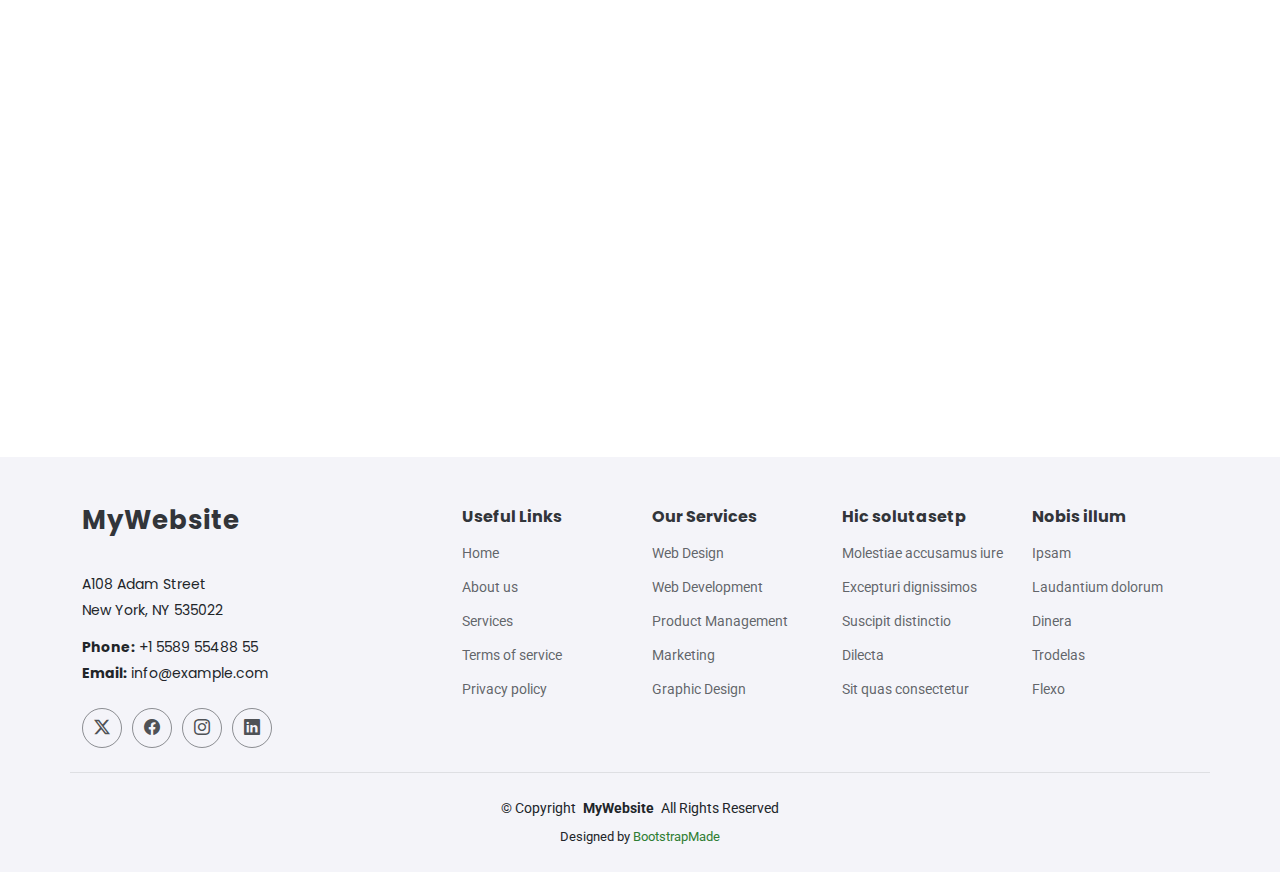
<file: portfolio-details.html>
<!DOCTYPE html>
<html lang="en">

<head>
  <meta charset="utf-8">
  <meta content="width=device-width, initial-scale=1.0" name="viewport">
  <title>Portfolio Details - Invent Bootstrap Template</title>
  <meta name="description" content="">
  <meta name="keywords" content="">

  <!-- Favicons -->
  <link href="assets/img/favicon.png" rel="icon">
  <link href="assets/img/apple-touch-icon.png" rel="apple-touch-icon">

  <!-- Fonts -->
  <link href="https://fonts.googleapis.com" rel="preconnect">
  <link href="https://fonts.gstatic.com" rel="preconnect" crossorigin>
  <link href="https://fonts.googleapis.com/css2?family=Roboto:ital,wght@0,100;0,300;0,400;0,500;0,700;0,900;1,100;1,300;1,400;1,500;1,700;1,900&family=Poppins:ital,wght@0,100;0,200;0,300;0,400;0,500;0,600;0,700;0,800;0,900;1,100;1,200;1,300;1,400;1,500;1,600;1,700;1,800;1,900&family=Raleway:ital,wght@0,100;0,200;0,300;0,400;0,500;0,600;0,700;0,800;0,900;1,100;1,200;1,300;1,400;1,500;1,600;1,700;1,800;1,900&display=swap" rel="stylesheet">

  <!-- Vendor CSS Files -->
  <link href="assets/vendor/bootstrap/css/bootstrap.min.css" rel="stylesheet">
  <link href="assets/vendor/bootstrap-icons/bootstrap-icons.css" rel="stylesheet">
  <link href="assets/vendor/aos/aos.css" rel="stylesheet">
  <link href="assets/vendor/glightbox/css/glightbox.min.css" rel="stylesheet">
  <link href="assets/vendor/swiper/swiper-bundle.min.css" rel="stylesheet">

  <!-- Main CSS File -->
  <link href="assets/css/main.css" rel="stylesheet">

  <!-- =======================================================
  * Template Name: Invent
  * Template URL: https://bootstrapmade.com/invent-bootstrap-business-template/
  * Updated: May 12 2025 with Bootstrap v5.3.6
  * Author: BootstrapMade.com
  * License: https://bootstrapmade.com/license/
  ======================================================== -->
</head>

<body class="portfolio-details-page">

  <header id="header" class="header d-flex align-items-center fixed-top">
    <div class="container position-relative d-flex align-items-center justify-content-between">

      <a href="index.html" class="logo d-flex align-items-center me-auto me-xl-0">
        <!-- Uncomment the line below if you also wish to use an image logo -->
        <!-- <img src="assets/img/logo.webp" alt=""> -->
        <h1 class="sitename">Invent</h1><span>.</span>
      </a>

      <nav id="navmenu" class="navmenu">
        <ul>
          <li><a href="#hero">Home</a></li>
          <li><a href="#about">About</a></li>
          <li><a href="#services">Services</a></li>
          <li><a href="#portfolio">Portfolio</a></li>
          <li><a href="#pricing">Pricing</a></li>
          <li><a href="#team">Team</a></li>
          <li class="dropdown"><a href="#"><span>Dropdown</span> <i class="bi bi-chevron-down toggle-dropdown"></i></a>
            <ul>
              <li><a href="#">Dropdown 1</a></li>
              <li class="dropdown"><a href="#"><span>Deep Dropdown</span> <i class="bi bi-chevron-down toggle-dropdown"></i></a>
                <ul>
                  <li><a href="#">Deep Dropdown 1</a></li>
                  <li><a href="#">Deep Dropdown 2</a></li>
                  <li><a href="#">Deep Dropdown 3</a></li>
                  <li><a href="#">Deep Dropdown 4</a></li>
                  <li><a href="#">Deep Dropdown 5</a></li>
                </ul>
              </li>
              <li><a href="#">Dropdown 2</a></li>
              <li><a href="#">Dropdown 3</a></li>
              <li><a href="#">Dropdown 4</a></li>
            </ul>
          </li>
          <li><a href="#contact">Contact</a></li>
        </ul>
        <i class="mobile-nav-toggle d-xl-none bi bi-list"></i>
      </nav>

      <a class="btn-getstarted" href="#about">Get Started</a>

    </div>
  </header>

  <main class="main">

    <!-- Page Title -->
    <div class="page-title">
      <div class="heading">
        <div class="container">
          <div class="row d-flex justify-content-center text-center">
            <div class="col-lg-8">
              <h1 class="heading-title">Portfolio Details</h1>
              <p class="mb-0">
                Odio et unde deleniti. Deserunt numquam exercitationem. Officiis quo
                odio sint voluptas consequatur ut a odio voluptatem. Sit dolorum
                debitis veritatis natus dolores. Quasi ratione sint. Sit quaerat
                ipsum dolorem.
              </p>
            </div>
          </div>
        </div>
      </div>
      <nav class="breadcrumbs">
        <div class="container">
          <ol>
            <li><a href="index.html">Home</a></li>
            <li class="current">Portfolio Details</li>
          </ol>
        </div>
      </nav>
    </div><!-- End Page Title -->

    <!-- Portfolio Details Section -->
    <section id="portfolio-details" class="portfolio-details section">

      <div class="container" data-aos="fade-up">

        <div class="portfolio-details-slider swiper init-swiper">
          <script type="application/json" class="swiper-config">
            {
              "loop": true,
              "speed": 600,
              "autoplay": {
                "delay": 5000
              },
              "slidesPerView": "auto",
              "navigation": {
                "nextEl": ".swiper-button-next",
                "prevEl": ".swiper-button-prev"
              },
              "pagination": {
                "el": ".swiper-pagination",
                "type": "bullets",
                "clickable": true
              }
            }
          </script>
          <div class="swiper-wrapper align-items-center">

            <div class="swiper-slide">
              <img src="assets/img/portfolio/portfolio-1.webp" alt="">
            </div>

            <div class="swiper-slide">
              <img src="assets/img/portfolio/portfolio-10.webp" alt="">
            </div>

            <div class="swiper-slide">
              <img src="assets/img/portfolio/portfolio-7.webp" alt="">
            </div>

            <div class="swiper-slide">
              <img src="assets/img/portfolio/portfolio-4.webp" alt="">
            </div>

          </div>
          <div class="swiper-button-prev"></div>
          <div class="swiper-button-next"></div>
          <div class="swiper-pagination"></div>
        </div>

        <div class="row justify-content-between gy-4 mt-4">

          <div class="col-lg-8" data-aos="fade-up">
            <div class="portfolio-description">
              <h2>This is an example of portfolio details</h2>
              <p>
                Autem ipsum nam porro corporis rerum. Quis eos dolorem eos itaque inventore commodi labore quia quia. Exercitationem repudiandae officiis neque suscipit non officia eaque itaque enim. Voluptatem officia accusantium nesciunt est omnis tempora consectetur dignissimos. Sequi nulla at esse enim cum deserunt eius.
              </p>
              <p>
                Amet consequatur qui dolore veniam voluptatem voluptatem sit. Non aspernatur atque natus ut cum nam et. Praesentium error dolores rerum minus sequi quia veritatis eum. Eos et doloribus doloremque nesciunt molestiae laboriosam.
              </p>

              <div class="testimonial-item">
                <p>
                  <i class="bi bi-quote quote-icon-left"></i>
                  <span>Export tempor illum tamen malis malis eram quae irure esse labore quem cillum quid cillum eram malis quorum velit fore eram velit sunt aliqua noster fugiat irure amet legam anim culpa.</span>
                  <i class="bi bi-quote quote-icon-right"></i>
                </p>
                <div>
                  <img src="assets/img/person/person-f-5.webp" class="testimonial-img" alt="">
                  <h3>Sara Wilsson</h3>
                  <h4>Designer</h4>
                </div>
              </div>

              <p>
                Impedit ipsum quae et aliquid doloribus et voluptatem quasi. Perspiciatis occaecati earum et magnam animi. Quibusdam non qui ea vitae suscipit vitae sunt. Repudiandae incidunt cumque minus deserunt assumenda tempore. Delectus voluptas necessitatibus est.
              </p>

              <p>
                Sunt voluptatum sapiente facilis quo odio aut ipsum repellat debitis. Molestiae et autem libero. Explicabo et quod necessitatibus similique quis dolor eum. Numquam eaque praesentium rem et qui nesciunt.
              </p>

            </div>
          </div>

          <div class="col-lg-3" data-aos="fade-up" data-aos-delay="100">
            <div class="portfolio-info">
              <h3>Project information</h3>
              <ul>
                <li><strong>Category</strong> Web design</li>
                <li><strong>Client</strong> ASU Company</li>
                <li><strong>Project date</strong> 01 March, 2020</li>
                <li><strong>Project URL</strong> <a href="#">www.example.com</a></li>
                <li><a href="#" class="btn-visit align-self-start">Visit Website</a></li>
              </ul>
            </div>
          </div>

        </div>

      </div>

    </section><!-- /Portfolio Details Section -->

  </main>

  <footer id="footer" class="footer light-background">

    <div class="container footer-top">
      <div class="row gy-4">
        <div class="col-lg-4 col-md-6 footer-about">
          <a href="index.html" class="logo d-flex align-items-center">
            <span class="sitename">MyWebsite</span>
          </a>
          <div class="footer-contact pt-3">
            <p>A108 Adam Street</p>
            <p>New York, NY 535022</p>
            <p class="mt-3"><strong>Phone:</strong> <span>+1 5589 55488 55</span></p>
            <p><strong>Email:</strong> <span>info@example.com</span></p>
          </div>
          <div class="social-links d-flex mt-4">
            <a href=""><i class="bi bi-twitter-x"></i></a>
            <a href=""><i class="bi bi-facebook"></i></a>
            <a href=""><i class="bi bi-instagram"></i></a>
            <a href=""><i class="bi bi-linkedin"></i></a>
          </div>
        </div>

        <div class="col-lg-2 col-md-3 footer-links">
          <h4>Useful Links</h4>
          <ul>
            <li><a href="#">Home</a></li>
            <li><a href="#">About us</a></li>
            <li><a href="#">Services</a></li>
            <li><a href="#">Terms of service</a></li>
            <li><a href="#">Privacy policy</a></li>
          </ul>
        </div>

        <div class="col-lg-2 col-md-3 footer-links">
          <h4>Our Services</h4>
          <ul>
            <li><a href="#">Web Design</a></li>
            <li><a href="#">Web Development</a></li>
            <li><a href="#">Product Management</a></li>
            <li><a href="#">Marketing</a></li>
            <li><a href="#">Graphic Design</a></li>
          </ul>
        </div>

        <div class="col-lg-2 col-md-3 footer-links">
          <h4>Hic solutasetp</h4>
          <ul>
            <li><a href="#">Molestiae accusamus iure</a></li>
            <li><a href="#">Excepturi dignissimos</a></li>
            <li><a href="#">Suscipit distinctio</a></li>
            <li><a href="#">Dilecta</a></li>
            <li><a href="#">Sit quas consectetur</a></li>
          </ul>
        </div>

        <div class="col-lg-2 col-md-3 footer-links">
          <h4>Nobis illum</h4>
          <ul>
            <li><a href="#">Ipsam</a></li>
            <li><a href="#">Laudantium dolorum</a></li>
            <li><a href="#">Dinera</a></li>
            <li><a href="#">Trodelas</a></li>
            <li><a href="#">Flexo</a></li>
          </ul>
        </div>

      </div>
    </div>

    <div class="container copyright text-center mt-4">
      <p>© <span>Copyright</span> <strong class="px-1 sitename">MyWebsite</strong> <span>All Rights Reserved</span></p>
      <div class="credits">
        <!-- All the links in the footer should remain intact. -->
        <!-- You can delete the links only if you've purchased the pro version. -->
        <!-- Licensing information: https://bootstrapmade.com/license/ -->
        <!-- Purchase the pro version with working PHP/AJAX contact form: [buy-url] -->
        Designed by <a href="https://bootstrapmade.com/">BootstrapMade</a>
      </div>
    </div>

  </footer>

  <!-- Scroll Top -->
  <a href="#" id="scroll-top" class="scroll-top d-flex align-items-center justify-content-center"><i class="bi bi-arrow-up-short"></i></a>

  <!-- Preloader -->
  <div id="preloader"></div>

  <!-- Vendor JS Files -->
  <script src="assets/vendor/bootstrap/js/bootstrap.bundle.min.js"></script>
  <script src="assets/vendor/php-email-form/validate.js"></script>
  <script src="assets/vendor/aos/aos.js"></script>
  <script src="assets/vendor/glightbox/js/glightbox.min.js"></script>
  <script src="assets/vendor/imagesloaded/imagesloaded.pkgd.min.js"></script>
  <script src="assets/vendor/isotope-layout/isotope.pkgd.min.js"></script>
  <script src="assets/vendor/swiper/swiper-bundle.min.js"></script>

  <!-- Main JS File -->
  <script src="assets/js/main.js"></script>

</body>

</html>
</file>
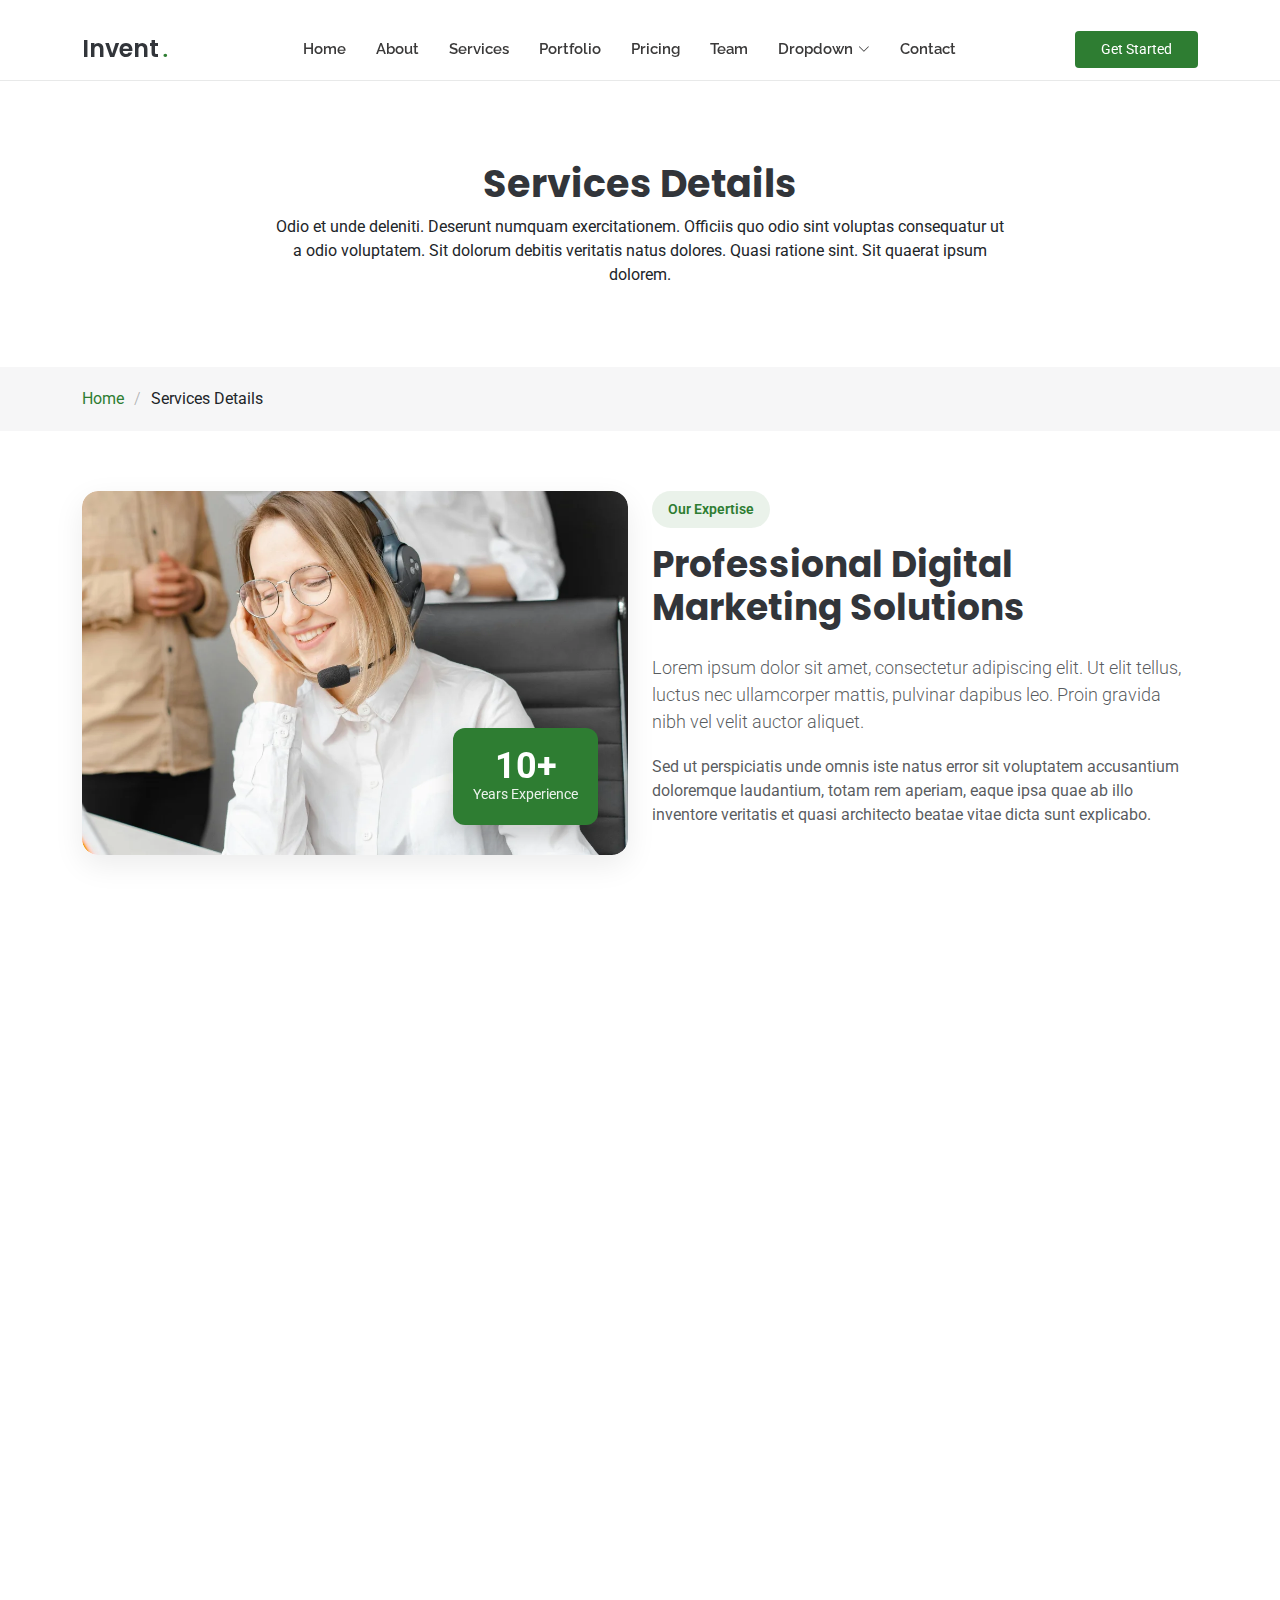
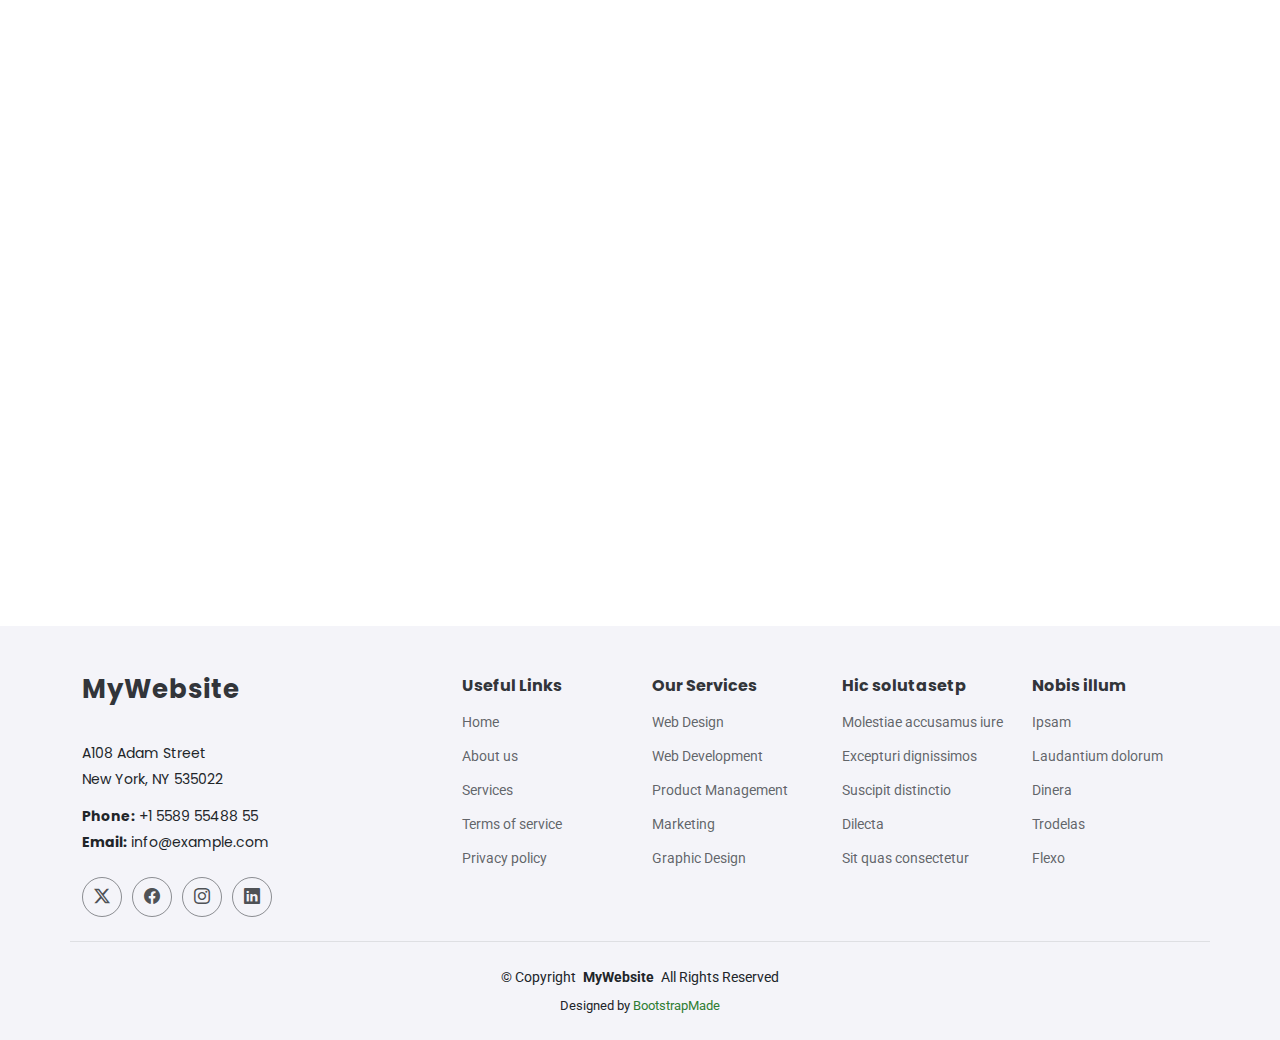
<file: services-details.html>
<!DOCTYPE html>
<html lang="en">

<head>
  <meta charset="utf-8">
  <meta content="width=device-width, initial-scale=1.0" name="viewport">
  <title>Services Details - Invent Bootstrap Template</title>
  <meta name="description" content="">
  <meta name="keywords" content="">

  <!-- Favicons -->
  <link href="assets/img/favicon.png" rel="icon">
  <link href="assets/img/apple-touch-icon.png" rel="apple-touch-icon">

  <!-- Fonts -->
  <link href="https://fonts.googleapis.com" rel="preconnect">
  <link href="https://fonts.gstatic.com" rel="preconnect" crossorigin>
  <link href="https://fonts.googleapis.com/css2?family=Roboto:ital,wght@0,100;0,300;0,400;0,500;0,700;0,900;1,100;1,300;1,400;1,500;1,700;1,900&family=Poppins:ital,wght@0,100;0,200;0,300;0,400;0,500;0,600;0,700;0,800;0,900;1,100;1,200;1,300;1,400;1,500;1,600;1,700;1,800;1,900&family=Raleway:ital,wght@0,100;0,200;0,300;0,400;0,500;0,600;0,700;0,800;0,900;1,100;1,200;1,300;1,400;1,500;1,600;1,700;1,800;1,900&display=swap" rel="stylesheet">

  <!-- Vendor CSS Files -->
  <link href="assets/vendor/bootstrap/css/bootstrap.min.css" rel="stylesheet">
  <link href="assets/vendor/bootstrap-icons/bootstrap-icons.css" rel="stylesheet">
  <link href="assets/vendor/aos/aos.css" rel="stylesheet">
  <link href="assets/vendor/glightbox/css/glightbox.min.css" rel="stylesheet">
  <link href="assets/vendor/swiper/swiper-bundle.min.css" rel="stylesheet">

  <!-- Main CSS File -->
  <link href="assets/css/main.css" rel="stylesheet">

  <!-- =======================================================
  * Template Name: Invent
  * Template URL: https://bootstrapmade.com/invent-bootstrap-business-template/
  * Updated: May 12 2025 with Bootstrap v5.3.6
  * Author: BootstrapMade.com
  * License: https://bootstrapmade.com/license/
  ======================================================== -->
</head>

<body class="services-details-page">

  <header id="header" class="header d-flex align-items-center fixed-top">
    <div class="container position-relative d-flex align-items-center justify-content-between">

      <a href="index.html" class="logo d-flex align-items-center me-auto me-xl-0">
        <!-- Uncomment the line below if you also wish to use an image logo -->
        <!-- <img src="assets/img/logo.webp" alt=""> -->
        <h1 class="sitename">Invent</h1><span>.</span>
      </a>

      <nav id="navmenu" class="navmenu">
        <ul>
          <li><a href="#hero">Home</a></li>
          <li><a href="#about">About</a></li>
          <li><a href="#services">Services</a></li>
          <li><a href="#portfolio">Portfolio</a></li>
          <li><a href="#pricing">Pricing</a></li>
          <li><a href="#team">Team</a></li>
          <li class="dropdown"><a href="#"><span>Dropdown</span> <i class="bi bi-chevron-down toggle-dropdown"></i></a>
            <ul>
              <li><a href="#">Dropdown 1</a></li>
              <li class="dropdown"><a href="#"><span>Deep Dropdown</span> <i class="bi bi-chevron-down toggle-dropdown"></i></a>
                <ul>
                  <li><a href="#">Deep Dropdown 1</a></li>
                  <li><a href="#">Deep Dropdown 2</a></li>
                  <li><a href="#">Deep Dropdown 3</a></li>
                  <li><a href="#">Deep Dropdown 4</a></li>
                  <li><a href="#">Deep Dropdown 5</a></li>
                </ul>
              </li>
              <li><a href="#">Dropdown 2</a></li>
              <li><a href="#">Dropdown 3</a></li>
              <li><a href="#">Dropdown 4</a></li>
            </ul>
          </li>
          <li><a href="#contact">Contact</a></li>
        </ul>
        <i class="mobile-nav-toggle d-xl-none bi bi-list"></i>
      </nav>

      <a class="btn-getstarted" href="#about">Get Started</a>

    </div>
  </header>

  <main class="main">

    <!-- Page Title -->
    <div class="page-title">
      <div class="heading">
        <div class="container">
          <div class="row d-flex justify-content-center text-center">
            <div class="col-lg-8">
              <h1 class="heading-title">Services Details</h1>
              <p class="mb-0">Odio et unde deleniti. Deserunt numquam exercitationem. Officiis quo odio sint voluptas consequatur ut a odio voluptatem. Sit dolorum debitis veritatis natus dolores. Quasi ratione sint. Sit quaerat ipsum dolorem.</p>
            </div>
          </div>
        </div>
      </div>
      <nav class="breadcrumbs">
        <div class="container">
          <ol>
            <li><a href="index.html">Home</a></li>
            <li class="current">Services Details</li>
          </ol>
        </div>
      </nav>
    </div><!-- End Page Title -->

    <!-- Service Details Section -->
    <section id="service-details" class="service-details section">

      <div class="container" data-aos="fade-up" data-aos-delay="100">

        <div class="row gy-5">

          <div class="col-lg-6">
            <div class="service-main-image" data-aos="zoom-in" data-aos-delay="200">
              <img src="assets/img/services/services-4.webp" alt="" class="img-fluid rounded-4">
              <div class="experience-badge">
                <span>10+</span>
                <p>Years Experience</p>
              </div>
            </div>
          </div>

          <div class="col-lg-6">
            <div class="service-main-content">
              <div class="section-header" data-aos="fade-up">
                <span class="section-subtitle">Our Expertise</span>
                <h2>Professional Digital Marketing Solutions</h2>
              </div>
              <p class="lead" data-aos="fade-up" data-aos-delay="100">
                Lorem ipsum dolor sit amet, consectetur adipiscing elit. Ut elit tellus, luctus nec ullamcorper mattis, pulvinar dapibus leo. Proin gravida nibh vel velit auctor aliquet.
              </p>
              <p data-aos="fade-up" data-aos-delay="200">
                Sed ut perspiciatis unde omnis iste natus error sit voluptatem accusantium doloremque laudantium, totam rem aperiam, eaque ipsa quae ab illo inventore veritatis et quasi architecto beatae vitae dicta sunt explicabo.
              </p>

              <ul class="service-benefits" data-aos="fade-up" data-aos-delay="300">
                <li><i class="bi bi-check2-circle"></i> Increase brand visibility and online presence</li>
                <li><i class="bi bi-check2-circle"></i> Drive more qualified traffic to your website</li>
                <li><i class="bi bi-check2-circle"></i> Convert more visitors into valuable customers</li>
                <li><i class="bi bi-check2-circle"></i> Measurable results and return on investment</li>
              </ul>
            </div>
          </div>

        </div>

        <div class="service-tabs mt-5" data-aos="fade-up">
          <ul class="nav nav-tabs" id="service-details-tabs" role="tablist">
            <li class="nav-item" role="presentation">
              <button class="nav-link active" id="service-details-tab-1-tab" data-bs-toggle="tab" data-bs-target="#service-details-tab-1" type="button" role="tab" aria-selected="true">
                <i class="bi bi-search"></i> SEO Services
              </button>
            </li>
            <li class="nav-item" role="presentation">
              <button class="nav-link" id="service-details-tab-2-tab" data-bs-toggle="tab" data-bs-target="#service-details-tab-2" type="button" role="tab" aria-selected="false">
                <i class="bi bi-megaphone"></i> PPC Management
              </button>
            </li>
            <li class="nav-item" role="presentation">
              <button class="nav-link" id="service-details-tab-3-tab" data-bs-toggle="tab" data-bs-target="#service-details-tab-3" type="button" role="tab" aria-selected="false">
                <i class="bi bi-people"></i> Social Media
              </button>
            </li>
            <li class="nav-item" role="presentation">
              <button class="nav-link" id="service-details-tab-4-tab" data-bs-toggle="tab" data-bs-target="#service-details-tab-4" type="button" role="tab" aria-selected="false">
                <i class="bi bi-envelope"></i> Email Marketing
              </button>
            </li>
          </ul>
          <div class="tab-content" id="service-details-tabs-content">
            <div class="tab-pane fade show active" id="service-details-tab-1" role="tabpanel">
              <div class="row align-items-center">
                <div class="col-lg-5" data-aos="fade-right" data-aos-delay="100">
                  <img src="assets/img/services/services-5.webp" alt="" class="img-fluid rounded-4">
                </div>
                <div class="col-lg-7" data-aos="fade-left" data-aos-delay="200">
                  <h3>Search Engine Optimization</h3>
                  <p>Lorem ipsum dolor sit amet, consectetur adipiscing elit. Ut elit tellus, luctus nec ullamcorper mattis, pulvinar dapibus leo. Proin gravida nibh vel velit auctor aliquet.</p>
                  <div class="row gy-4 mt-3">
                    <div class="col-md-6">
                      <div class="feature-item">
                        <i class="bi bi-graph-up-arrow"></i>
                        <h4>Keyword Research</h4>
                        <p>Duis aute irure dolor in reprehenderit in voluptate velit esse cillum dolore eu fugiat nulla pariatur.</p>
                      </div>
                    </div>
                    <div class="col-md-6">
                      <div class="feature-item">
                        <i class="bi bi-link"></i>
                        <h4>Link Building</h4>
                        <p>Excepteur sint occaecat cupidatat non proident, sunt in culpa qui officia deserunt mollit anim id est laborum.</p>
                      </div>
                    </div>
                  </div>
                </div>
              </div>
            </div>

            <div class="tab-pane fade" id="service-details-tab-2" role="tabpanel">
              <div class="row align-items-center">
                <div class="col-lg-5" data-aos="fade-right" data-aos-delay="100">
                  <img src="assets/img/services/services-6.webp" alt="" class="img-fluid rounded-4">
                </div>
                <div class="col-lg-7" data-aos="fade-left" data-aos-delay="200">
                  <h3>Pay-Per-Click Management</h3>
                  <p>Nemo enim ipsam voluptatem quia voluptas sit aspernatur aut odit aut fugit, sed quia consequuntur magni dolores eos qui ratione voluptatem sequi nesciunt.</p>
                  <div class="row gy-4 mt-3">
                    <div class="col-md-6">
                      <div class="feature-item">
                        <i class="bi bi-google"></i>
                        <h4>Google Ads</h4>
                        <p>Ut enim ad minima veniam, quis nostrum exercitationem ullam corporis suscipit laboriosam.</p>
                      </div>
                    </div>
                    <div class="col-md-6">
                      <div class="feature-item">
                        <i class="bi bi-bar-chart"></i>
                        <h4>Conversion Tracking</h4>
                        <p>Quis autem vel eum iure reprehenderit qui in ea voluptate velit esse quam nihil molestiae consequatur.</p>
                      </div>
                    </div>
                  </div>
                </div>
              </div>
            </div>

            <div class="tab-pane fade" id="service-details-tab-3" role="tabpanel">
              <div class="row align-items-center">
                <div class="col-lg-5" data-aos="fade-right" data-aos-delay="100">
                  <img src="assets/img/services/services-7.webp" alt="" class="img-fluid rounded-4">
                </div>
                <div class="col-lg-7" data-aos="fade-left" data-aos-delay="200">
                  <h3>Social Media Marketing</h3>
                  <p>At vero eos et accusamus et iusto odio dignissimos ducimus qui blanditiis praesentium voluptatum deleniti atque corrupti quos dolores et quas molestias excepturi sint.</p>
                  <div class="row gy-4 mt-3">
                    <div class="col-md-6">
                      <div class="feature-item">
                        <i class="bi bi-layout-text-window"></i>
                        <h4>Content Creation</h4>
                        <p>Nemo enim ipsam voluptatem quia voluptas sit aspernatur aut odit aut fugit, sed quia consequuntur.</p>
                      </div>
                    </div>
                    <div class="col-md-6">
                      <div class="feature-item">
                        <i class="bi bi-calendar-check"></i>
                        <h4>Scheduling &amp; Analytics</h4>
                        <p>Quisquam est, qui dolorem ipsum quia dolor sit amet, consectetur, adipisci velit, sed quia non numquam.</p>
                      </div>
                    </div>
                  </div>
                </div>
              </div>
            </div>

            <div class="tab-pane fade" id="service-details-tab-4" role="tabpanel">
              <div class="row align-items-center">
                <div class="col-lg-5" data-aos="fade-right" data-aos-delay="100">
                  <img src="assets/img/services/services-8.webp" alt="" class="img-fluid rounded-4">
                </div>
                <div class="col-lg-7" data-aos="fade-left" data-aos-delay="200">
                  <h3>Email Marketing Campaigns</h3>
                  <p>Temporibus autem quibusdam et aut officiis debitis aut rerum necessitatibus saepe eveniet ut et voluptates repudiandae sint et molestiae non recusandae.</p>
                  <div class="row gy-4 mt-3">
                    <div class="col-md-6">
                      <div class="feature-item">
                        <i class="bi bi-envelope-check"></i>
                        <h4>Automated Sequences</h4>
                        <p>Itaque earum rerum hic tenetur a sapiente delectus, ut aut reiciendis voluptatibus maiores.</p>
                      </div>
                    </div>
                    <div class="col-md-6">
                      <div class="feature-item">
                        <i class="bi bi-pie-chart"></i>
                        <h4>Analytics &amp; Reporting</h4>
                        <p>Ut aut reiciendis voluptatibus maiores alias consequatur aut perferendis doloribus asperiores repellat.</p>
                      </div>
                    </div>
                  </div>
                </div>
              </div>
            </div>
          </div>
        </div>

        <div class="service-testimonial mt-5" data-aos="fade-up" data-aos-delay="100">
          <div class="row">
            <div class="col-lg-10 mx-auto">
              <div class="testimonial-card">
                <div class="row align-items-center">
                  <div class="col-md-4" data-aos="zoom-in" data-aos-delay="200">
                    <div class="client-info d-flex align-items-center">
                      <img src="assets/img/person/person-m-5.webp" class="img-fluid rounded-circle" alt="">
                      <div>
                        <h4>Michael Chen</h4>
                        <p>Marketing Director</p>
                        <div class="stars">
                          <i class="bi bi-star-fill"></i>
                          <i class="bi bi-star-fill"></i>
                          <i class="bi bi-star-fill"></i>
                          <i class="bi bi-star-fill"></i>
                          <i class="bi bi-star-fill"></i>
                        </div>
                      </div>
                    </div>
                  </div>
                  <div class="col-md-8" data-aos="fade-in" data-aos-delay="300">
                    <div class="quote">
                      <i class="bi bi-quote"></i>
                      <p>Lorem ipsum dolor sit amet, consectetur adipiscing elit. Suspendisse varius enim in eros elementum tristique. Duis cursus, mi quis viverra ornare, eros dolor interdum nulla, ut commodo diam libero vitae erat.</p>
                    </div>
                  </div>
                </div>
              </div>
            </div>
          </div>
        </div>

        <div class="service-cta mt-5 text-center" data-aos="zoom-in">
          <h3>Ready to grow your business online?</h3>
          <p>Contact our team today for a free consultation and custom proposal.</p>
          <a href="#" class="btn-service">Get Started <i class="bi bi-arrow-right"></i></a>
        </div>

      </div>

    </section><!-- /Service Details Section -->

  </main>

  <footer id="footer" class="footer light-background">

    <div class="container footer-top">
      <div class="row gy-4">
        <div class="col-lg-4 col-md-6 footer-about">
          <a href="index.html" class="logo d-flex align-items-center">
            <span class="sitename">MyWebsite</span>
          </a>
          <div class="footer-contact pt-3">
            <p>A108 Adam Street</p>
            <p>New York, NY 535022</p>
            <p class="mt-3"><strong>Phone:</strong> <span>+1 5589 55488 55</span></p>
            <p><strong>Email:</strong> <span>info@example.com</span></p>
          </div>
          <div class="social-links d-flex mt-4">
            <a href=""><i class="bi bi-twitter-x"></i></a>
            <a href=""><i class="bi bi-facebook"></i></a>
            <a href=""><i class="bi bi-instagram"></i></a>
            <a href=""><i class="bi bi-linkedin"></i></a>
          </div>
        </div>

        <div class="col-lg-2 col-md-3 footer-links">
          <h4>Useful Links</h4>
          <ul>
            <li><a href="#">Home</a></li>
            <li><a href="#">About us</a></li>
            <li><a href="#">Services</a></li>
            <li><a href="#">Terms of service</a></li>
            <li><a href="#">Privacy policy</a></li>
          </ul>
        </div>

        <div class="col-lg-2 col-md-3 footer-links">
          <h4>Our Services</h4>
          <ul>
            <li><a href="#">Web Design</a></li>
            <li><a href="#">Web Development</a></li>
            <li><a href="#">Product Management</a></li>
            <li><a href="#">Marketing</a></li>
            <li><a href="#">Graphic Design</a></li>
          </ul>
        </div>

        <div class="col-lg-2 col-md-3 footer-links">
          <h4>Hic solutasetp</h4>
          <ul>
            <li><a href="#">Molestiae accusamus iure</a></li>
            <li><a href="#">Excepturi dignissimos</a></li>
            <li><a href="#">Suscipit distinctio</a></li>
            <li><a href="#">Dilecta</a></li>
            <li><a href="#">Sit quas consectetur</a></li>
          </ul>
        </div>

        <div class="col-lg-2 col-md-3 footer-links">
          <h4>Nobis illum</h4>
          <ul>
            <li><a href="#">Ipsam</a></li>
            <li><a href="#">Laudantium dolorum</a></li>
            <li><a href="#">Dinera</a></li>
            <li><a href="#">Trodelas</a></li>
            <li><a href="#">Flexo</a></li>
          </ul>
        </div>

      </div>
    </div>

    <div class="container copyright text-center mt-4">
      <p>© <span>Copyright</span> <strong class="px-1 sitename">MyWebsite</strong> <span>All Rights Reserved</span></p>
      <div class="credits">
        <!-- All the links in the footer should remain intact. -->
        <!-- You can delete the links only if you've purchased the pro version. -->
        <!-- Licensing information: https://bootstrapmade.com/license/ -->
        <!-- Purchase the pro version with working PHP/AJAX contact form: [buy-url] -->
        Designed by <a href="https://bootstrapmade.com/">BootstrapMade</a>
      </div>
    </div>

  </footer>

  <!-- Scroll Top -->
  <a href="#" id="scroll-top" class="scroll-top d-flex align-items-center justify-content-center"><i class="bi bi-arrow-up-short"></i></a>

  <!-- Preloader -->
  <div id="preloader"></div>

  <!-- Vendor JS Files -->
  <script src="assets/vendor/bootstrap/js/bootstrap.bundle.min.js"></script>
  <script src="assets/vendor/php-email-form/validate.js"></script>
  <script src="assets/vendor/aos/aos.js"></script>
  <script src="assets/vendor/glightbox/js/glightbox.min.js"></script>
  <script src="assets/vendor/imagesloaded/imagesloaded.pkgd.min.js"></script>
  <script src="assets/vendor/isotope-layout/isotope.pkgd.min.js"></script>
  <script src="assets/vendor/swiper/swiper-bundle.min.js"></script>

  <!-- Main JS File -->
  <script src="assets/js/main.js"></script>

</body>

</html>
</file>
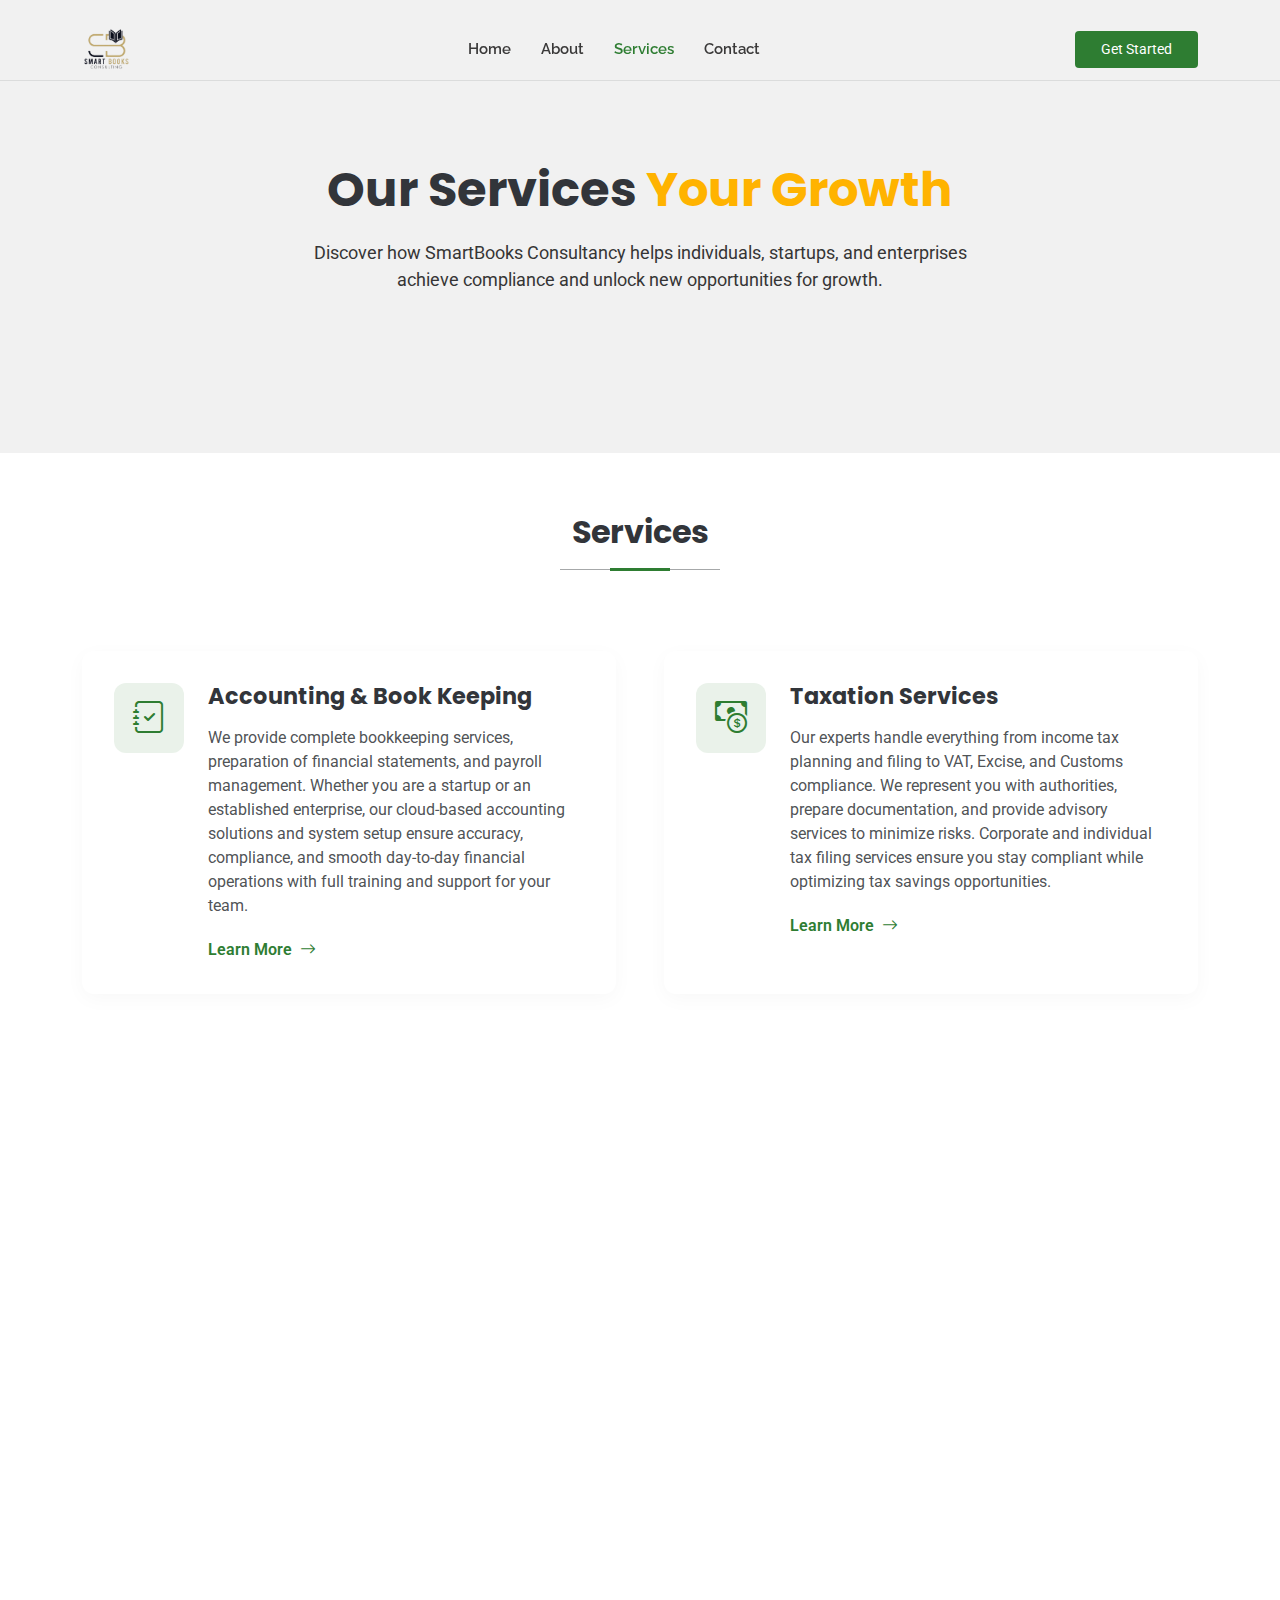
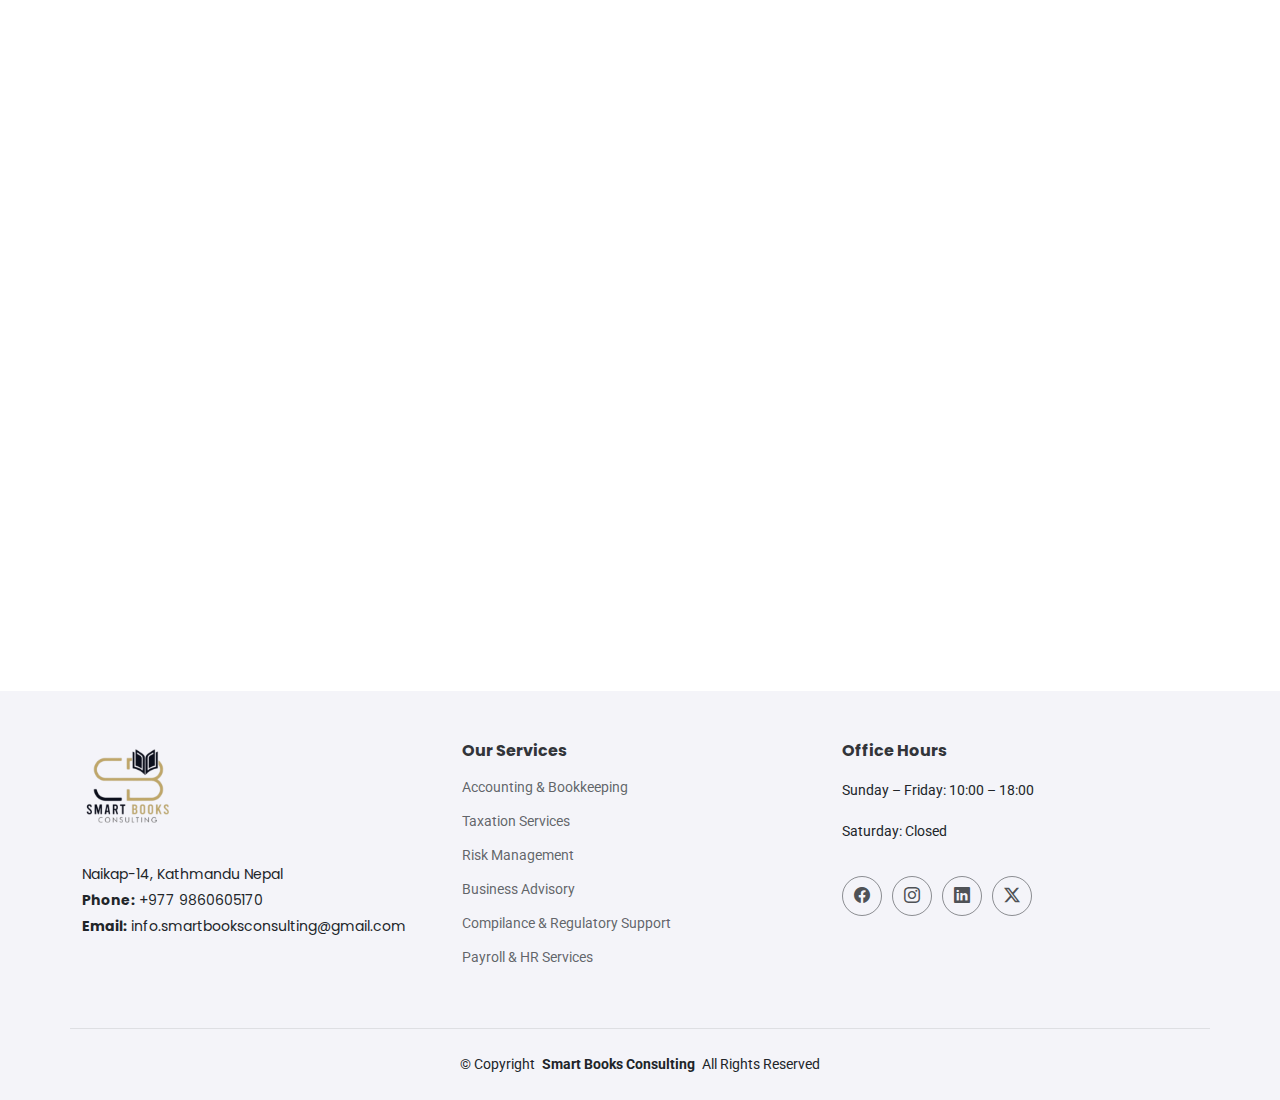
<file: services.html>
<!DOCTYPE html>
<html lang="en">

<head>
    <meta charset="utf-8">
    <meta content="width=device-width, initial-scale=1.0" name="viewport">
    <title>Smart Books Consulting</title>
    <meta name="description" content="">
    <meta name="keywords" content="">

    <!-- Favicons -->
    <link href="assets/img/favicon.png" rel="icon">
    <link href="assets/img/apple-touch-icon.png" rel="apple-touch-icon">

    <!-- Fonts -->
    <link href="https://fonts.googleapis.com" rel="preconnect">
    <link href="https://fonts.gstatic.com" rel="preconnect" crossorigin>
    <link
        href="https://fonts.googleapis.com/css2?family=Roboto:ital,wght@0,100;0,300;0,400;0,500;0,700;0,900;1,100;1,300;1,400;1,500;1,700;1,900&family=Poppins:ital,wght@0,100;0,200;0,300;0,400;0,500;0,600;0,700;0,800;0,900;1,100;1,200;1,300;1,400;1,500;1,600;1,700;1,800;1,900&family=Raleway:ital,wght@0,100;0,200;0,300;0,400;0,500;0,600;0,700;0,800;0,900;1,100;1,200;1,300;1,400;1,500;1,600;1,700;1,800;1,900&display=swap"
        rel="stylesheet">

    <!-- Vendor CSS Files -->
    <link href="assets/vendor/bootstrap/css/bootstrap.min.css" rel="stylesheet">
    <link href="assets/vendor/bootstrap-icons/bootstrap-icons.css" rel="stylesheet">
    <link href="assets/vendor/aos/aos.css" rel="stylesheet">
    <link href="assets/vendor/glightbox/css/glightbox.min.css" rel="stylesheet">
    <link href="assets/vendor/swiper/swiper-bundle.min.css" rel="stylesheet">

    <!-- Main CSS File -->
    <link href="assets/css/main.css" rel="stylesheet">

</head>

<body class="index-page">

    <header id="header" class="header d-flex align-items-center fixed-top">
        <div class="container position-relative d-flex align-items-center justify-content-between">

            <a href="index.html" class="logo d-flex align-items-center me-auto me-xl-0">
                <!-- Uncomment the line below if you also wish to use an image logo -->
                <img src="assets/img/logo.png" alt="">

            </a>

            <nav id="navmenu" class="navmenu">
                <ul>
                    <li><a href="index.html">Home</a></li>
                    <li><a href="about.html">About</a></li>
                    <li><a href="services.html" class="active">Services</a></li>
                    <li><a href="contact.html">Contact</a></li>
                </ul>
                <i class="mobile-nav-toggle d-xl-none bi bi-list"></i>
            </nav>

            <a class="btn-getstarted" href="#about">Get Started</a>

        </div>
    </header>

    <main class="main">
        <!-- Page Title -->
        <div class="page-title" style="background:#f1f1f1; color: #212121; padding: 80px 0;">
            <div class="heading">
                <div class="container">
                    <div class="row d-flex justify-content-center text-center">
                        <div class="col-lg-8">
                            <h1 class="heading-title" style="font-size: 48px; font-weight: 700;">
                                Our Services <span style="color:#FFB300;">Your Growth</span>
                            </h1>
                            <p class="mb-0" style="max-width: 700px; margin: 20px auto; font-size: 18px; opacity: 0.9;">
                                Discover how SmartBooks Consultancy helps individuals, startups, and enterprises achieve
                                compliance and unlock new opportunities for growth.
                            </p>
                        </div>
                    </div>
                </div>
            </div>

        </div>
        <!-- End Page Title -->


        <!-- Services Section -->
        <section id="services" class="services section">

            <!-- Section Title -->
            <div class="container section-title" data-aos="fade-up">
                <h2>Services</h2>

            </div><!-- End Section Title -->

            <div class="container" data-aos="fade-up" data-aos-delay="100">

                <div class="row justify-content-center g-5">

                    <div class="col-md-6" data-aos="fade-right" data-aos-delay="100">
                        <div class="service-item">
                            <div class="service-icon">
                                <i class="bi bi-journal-check"></i>
                            </div>
                            <div class="service-content">
                                <h3>Accounting & Book Keeping</h3>
                                <p>We provide complete bookkeeping services, preparation of financial statements, and
                                    payroll
                                    management.
                                    Whether you are a startup or an established enterprise, our cloud-based accounting
                                    solutions and
                                    system setup ensure accuracy,
                                    compliance, and smooth day-to-day financial operations with full training and
                                    support for your team.
                                </p>
                                <a href="#" class="service-link">
                                    <span>Learn More</span>
                                    <i class="bi bi-arrow-right"></i>
                                </a>
                            </div>
                        </div>
                    </div><!-- End Service Item -->

                    <div class="col-md-6" data-aos="fade-left" data-aos-delay="100">
                        <div class="service-item">
                            <div class="service-icon">
                                <i class="bi bi-cash-coin"></i>
                            </div>
                            <div class="service-content">
                                <h3>Taxation Services</h3>
                                <p>Our experts handle everything from income tax planning and filing to VAT, Excise, and
                                    Customs
                                    compliance.
                                    We represent you with authorities, prepare documentation, and provide advisory
                                    services to minimize
                                    risks.
                                    Corporate and individual tax filing services ensure you stay compliant while
                                    optimizing tax savings
                                    opportunities.</p>
                                <a href="#" class="service-link">
                                    <span>Learn More</span>
                                    <i class="bi bi-arrow-right"></i>
                                </a>
                            </div>
                        </div>
                    </div><!-- End Service Item -->

                    <div class="col-md-6" data-aos="fade-right" data-aos-delay="200">
                        <div class="service-item">
                            <div class="service-icon">
                                <i class="bi bi-clipboard-data"></i>
                            </div>
                            <div class="service-content">
                                <h3>Risk Management Consultancy</h3>
                                <p>We help businesses identify, assess, and mitigate financial and operational risks
                                    before they become problems. Our consultancy covers compliance risk, process
                                    inefficiencies, and potential fraud exposure. By applying industry best practices
                                    and tailored strategies, we ensure your organization is resilient, well-protected,
                                    and prepared for sustainable growth.</p>
                                <a href="#" class="service-link">
                                    <span>Learn More</span>
                                    <i class="bi bi-arrow-right"></i>
                                </a>
                            </div>
                        </div>
                    </div><!-- End Service Item -->

                    <div class="col-md-6" data-aos="fade-left" data-aos-delay="200">
                        <div class="service-item">
                            <div class="service-icon">
                                <i class="bi bi-lightbulb"></i>
                            </div>
                            <div class="service-content">
                                <h3>Business Advisory</h3>
                                <p>We provide expert advice to help you launch, grow, and restructure your business.
                                    Services include
                                    company registration, budgeting, financial forecasting, and business process
                                    outsourcing. Our advisors
                                    focus on cost control and efficiency improvement, offering strategies designed to
                                    meet your specific
                                    industry challenges and growth objectives.</p>
                                <a href="#" class="service-link">
                                    <span>Learn More</span>
                                    <i class="bi bi-arrow-right"></i>
                                </a>
                            </div>
                        </div>
                    </div><!-- End Service Item -->

                    <div class="col-md-6" data-aos="fade-right" data-aos-delay="300">
                        <div class="service-item">
                            <div class="service-icon">
                                <i class="bi bi-shield-check"></i>
                            </div>
                            <div class="service-content">
                                <h3>Compliance & Regulatory Support</h3>
                                <p>Staying compliant with government regulations is critical. We manage PAN, VAT, and
                                    Excise
                                    registration, SSF and Labor Law compliance, and ROC filings. Our team also ensures
                                    annual returns and
                                    government reporting are completed on time, protecting your business from penalties
                                    and maintaining
                                    your credibility in the market.</p>
                                <a href="#" class="service-link">
                                    <span>Learn More</span>
                                    <i class="bi bi-arrow-right"></i>
                                </a>
                            </div>
                        </div>
                    </div><!-- End Service Item -->

                    <div class="col-md-6" data-aos="fade-left" data-aos-delay="300">
                        <div class="service-item">
                            <div class="service-icon">
                                <i class="bi bi-person-lines-fill"></i>
                            </div>
                            <div class="service-content">
                                <h3>Payroll & HR Services</h3>
                                <p>We handle end-to-end payroll processing, including salary calculations, tax
                                    deductions, SSF
                                    contributions, and employee compliance reporting. Our HR support ensures your
                                    workforce management
                                    aligns with Nepalese labor laws. By outsourcing payroll to us, you save time, reduce
                                    errors, and give
                                    employees the confidence of timely, accurate pay.</p>
                                <a href="#" class="service-link">
                                    <span>Learn More</span>
                                    <i class="bi bi-arrow-right"></i>
                                </a>
                            </div>
                        </div>
                    </div><!-- End Service Item -->

                </div>

            </div>

        </section><!-- /Services Section -->

        <!-- Service Details Section -->
        <section id="service-details" class="service-details section">

            <div class="container" data-aos="fade-up" data-aos-delay="100">

                <div class="service-cta mt-5 text-center" data-aos="zoom-in">
                    <h3>Ready to grow your business online?</h3>
                    <p>Contact our team today for a free consultation and custom proposal.</p>
                    <a href="#contact" class="btn-service">Contact US <i class="bi bi-arrow-right"></i></a>
                </div>

            </div>

        </section><!-- /Service Details Section -->


    </main>

    <!-- Footer Section -->
    <footer id="footer" class="footer light-background">

        <div class="container footer-top">
            <div class="row gy-4">

                <!-- Column 1: Logo + Contact -->
                <div class="col-lg-4 col-md-6 footer-about">
                    <a href="index.html" class="logo d-flex align-items-center">
                        <!-- Replace with your logo -->
                        <img src="assets/img/logo.png" alt="Smart Books Consulting Logo" style="max-height: 90px;">
                    </a>
                    <div class="footer-contact pt-2">
                        <p>Naikap-14, Kathmandu Nepal</p>
                        <p><strong>Phone:</strong> <span>+977 9860605170</span></p>
                        <p><strong>Email:</strong> <span>info.smartbooksconsulting@gmail.com</span></p>
                    </div>
                </div>

                <!-- Column 2: Services -->
                <div class="col-lg-4 col-md-6 footer-links">
                    <h4>Our Services</h4>
                    <ul>
                        <li><a href="#">Accounting & Bookkeeping</a></li>
                        <li><a href="#">Taxation Services</a></li>
                        <li><a href="#">Risk Management</a></li>
                        <li><a href="#">Business Advisory</a></li>
                        <li><a href="#">Compilance & Regulatory Support</a></li>
                        <li><a href="#">Payroll & HR Services</a></li>
                    </ul>
                </div>

                <!-- Column 3: Office Hours + Social -->
                <div class="col-lg-4 col-md-6 footer-links">
                    <h4>Office Hours</h4>
                    <ul>
                        <li>Sunday – Friday: 10:00 – 18:00</li>
                        <li>Saturday: Closed</li>
                    </ul>
                    <div class="social-links d-flex mt-4">
                        <a href="#"><i class="bi bi-facebook"></i></a>
                        <a href="#"><i class="bi bi-instagram"></i></a>
                        <a href="#"><i class="bi bi-linkedin"></i></a>
                        <a href="#"><i class="bi bi-twitter-x"></i></a>
                    </div>
                </div>

            </div>
        </div>

        <div class="container copyright text-center mt-4">
            <p>© <span>Copyright</span> <strong class="px-1 sitename">Smart Books Consulting</strong> <span>All Rights
                    Reserved</span></p>
        </div>

    </footer>

    <!-- Scroll Top -->
    <a href="#" id="scroll-top" class="scroll-top d-flex align-items-center justify-content-center"><i
            class="bi bi-arrow-up-short"></i></a>

    <!-- Preloader -->
    <div id="preloader"></div>

    <!-- Vendor JS Files -->
    <script src="assets/vendor/bootstrap/js/bootstrap.bundle.min.js"></script>
    <script src="assets/vendor/php-email-form/validate.js"></script>
    <script src="assets/vendor/aos/aos.js"></script>
    <script src="assets/vendor/glightbox/js/glightbox.min.js"></script>
    <script src="assets/vendor/imagesloaded/imagesloaded.pkgd.min.js"></script>
    <script src="assets/vendor/isotope-layout/isotope.pkgd.min.js"></script>
    <script src="assets/vendor/swiper/swiper-bundle.min.js"></script>

    <!-- Main JS File -->
    <script src="assets/js/main.js"></script>

</body>

</html>
</file>
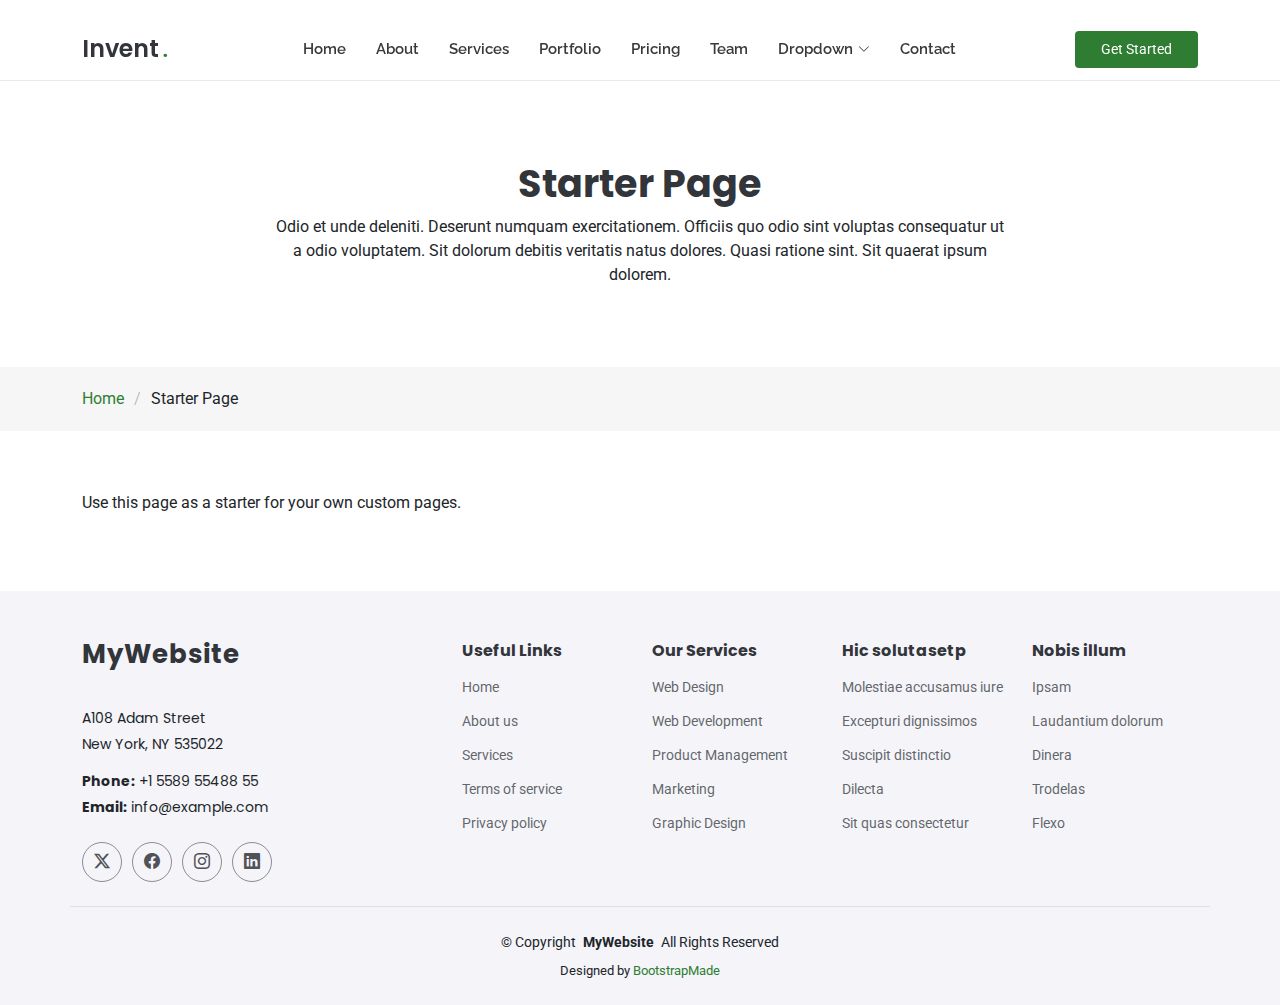
<file: starter-page.html>
<!DOCTYPE html>
<html lang="en">

<head>
  <meta charset="utf-8">
  <meta content="width=device-width, initial-scale=1.0" name="viewport">
  <title>Starter Page - Invent Bootstrap Template</title>
  <meta name="description" content="">
  <meta name="keywords" content="">

  <!-- Favicons -->
  <link href="assets/img/favicon.png" rel="icon">
  <link href="assets/img/apple-touch-icon.png" rel="apple-touch-icon">

  <!-- Fonts -->
  <link href="https://fonts.googleapis.com" rel="preconnect">
  <link href="https://fonts.gstatic.com" rel="preconnect" crossorigin>
  <link href="https://fonts.googleapis.com/css2?family=Roboto:ital,wght@0,100;0,300;0,400;0,500;0,700;0,900;1,100;1,300;1,400;1,500;1,700;1,900&family=Poppins:ital,wght@0,100;0,200;0,300;0,400;0,500;0,600;0,700;0,800;0,900;1,100;1,200;1,300;1,400;1,500;1,600;1,700;1,800;1,900&family=Raleway:ital,wght@0,100;0,200;0,300;0,400;0,500;0,600;0,700;0,800;0,900;1,100;1,200;1,300;1,400;1,500;1,600;1,700;1,800;1,900&display=swap" rel="stylesheet">

  <!-- Vendor CSS Files -->
  <link href="assets/vendor/bootstrap/css/bootstrap.min.css" rel="stylesheet">
  <link href="assets/vendor/bootstrap-icons/bootstrap-icons.css" rel="stylesheet">
  <link href="assets/vendor/aos/aos.css" rel="stylesheet">
  <link href="assets/vendor/glightbox/css/glightbox.min.css" rel="stylesheet">
  <link href="assets/vendor/swiper/swiper-bundle.min.css" rel="stylesheet">

  <!-- Main CSS File -->
  <link href="assets/css/main.css" rel="stylesheet">

  <!-- =======================================================
  * Template Name: Invent
  * Template URL: https://bootstrapmade.com/invent-bootstrap-business-template/
  * Updated: May 12 2025 with Bootstrap v5.3.6
  * Author: BootstrapMade.com
  * License: https://bootstrapmade.com/license/
  ======================================================== -->
</head>

<body class="starter-page-page">

  <header id="header" class="header d-flex align-items-center fixed-top">
    <div class="container position-relative d-flex align-items-center justify-content-between">

      <a href="index.html" class="logo d-flex align-items-center me-auto me-xl-0">
        <!-- Uncomment the line below if you also wish to use an image logo -->
        <!-- <img src="assets/img/logo.webp" alt=""> -->
        <h1 class="sitename">Invent</h1><span>.</span>
      </a>

      <nav id="navmenu" class="navmenu">
        <ul>
          <li><a href="#hero">Home</a></li>
          <li><a href="#about">About</a></li>
          <li><a href="#services">Services</a></li>
          <li><a href="#portfolio">Portfolio</a></li>
          <li><a href="#pricing">Pricing</a></li>
          <li><a href="#team">Team</a></li>
          <li class="dropdown"><a href="#"><span>Dropdown</span> <i class="bi bi-chevron-down toggle-dropdown"></i></a>
            <ul>
              <li><a href="#">Dropdown 1</a></li>
              <li class="dropdown"><a href="#"><span>Deep Dropdown</span> <i class="bi bi-chevron-down toggle-dropdown"></i></a>
                <ul>
                  <li><a href="#">Deep Dropdown 1</a></li>
                  <li><a href="#">Deep Dropdown 2</a></li>
                  <li><a href="#">Deep Dropdown 3</a></li>
                  <li><a href="#">Deep Dropdown 4</a></li>
                  <li><a href="#">Deep Dropdown 5</a></li>
                </ul>
              </li>
              <li><a href="#">Dropdown 2</a></li>
              <li><a href="#">Dropdown 3</a></li>
              <li><a href="#">Dropdown 4</a></li>
            </ul>
          </li>
          <li><a href="#contact">Contact</a></li>
        </ul>
        <i class="mobile-nav-toggle d-xl-none bi bi-list"></i>
      </nav>

      <a class="btn-getstarted" href="#about">Get Started</a>

    </div>
  </header>

  <main class="main">

    <!-- Page Title -->
    <div class="page-title">
      <div class="heading">
        <div class="container">
          <div class="row d-flex justify-content-center text-center">
            <div class="col-lg-8">
              <h1 class="heading-title">Starter Page</h1>
              <p class="mb-0">
                Odio et unde deleniti. Deserunt numquam exercitationem. Officiis quo
                odio sint voluptas consequatur ut a odio voluptatem. Sit dolorum
                debitis veritatis natus dolores. Quasi ratione sint. Sit quaerat
                ipsum dolorem.
              </p>
            </div>
          </div>
        </div>
      </div>
      <nav class="breadcrumbs">
        <div class="container">
          <ol>
            <li><a href="index.html">Home</a></li>
            <li class="current">Starter Page</li>
          </ol>
        </div>
      </nav>
    </div><!-- End Page Title -->

    <!-- Starter Section Section -->
    <section id="starter-section" class="starter-section section">

      <div class="container" data-aos="fade-up">
        <p>Use this page as a starter for your own custom pages.</p>
      </div>

    </section><!-- /Starter Section Section -->

  </main>

  <footer id="footer" class="footer light-background">

    <div class="container footer-top">
      <div class="row gy-4">
        <div class="col-lg-4 col-md-6 footer-about">
          <a href="index.html" class="logo d-flex align-items-center">
            <span class="sitename">MyWebsite</span>
          </a>
          <div class="footer-contact pt-3">
            <p>A108 Adam Street</p>
            <p>New York, NY 535022</p>
            <p class="mt-3"><strong>Phone:</strong> <span>+1 5589 55488 55</span></p>
            <p><strong>Email:</strong> <span>info@example.com</span></p>
          </div>
          <div class="social-links d-flex mt-4">
            <a href=""><i class="bi bi-twitter-x"></i></a>
            <a href=""><i class="bi bi-facebook"></i></a>
            <a href=""><i class="bi bi-instagram"></i></a>
            <a href=""><i class="bi bi-linkedin"></i></a>
          </div>
        </div>

        <div class="col-lg-2 col-md-3 footer-links">
          <h4>Useful Links</h4>
          <ul>
            <li><a href="#">Home</a></li>
            <li><a href="#">About us</a></li>
            <li><a href="#">Services</a></li>
            <li><a href="#">Terms of service</a></li>
            <li><a href="#">Privacy policy</a></li>
          </ul>
        </div>

        <div class="col-lg-2 col-md-3 footer-links">
          <h4>Our Services</h4>
          <ul>
            <li><a href="#">Web Design</a></li>
            <li><a href="#">Web Development</a></li>
            <li><a href="#">Product Management</a></li>
            <li><a href="#">Marketing</a></li>
            <li><a href="#">Graphic Design</a></li>
          </ul>
        </div>

        <div class="col-lg-2 col-md-3 footer-links">
          <h4>Hic solutasetp</h4>
          <ul>
            <li><a href="#">Molestiae accusamus iure</a></li>
            <li><a href="#">Excepturi dignissimos</a></li>
            <li><a href="#">Suscipit distinctio</a></li>
            <li><a href="#">Dilecta</a></li>
            <li><a href="#">Sit quas consectetur</a></li>
          </ul>
        </div>

        <div class="col-lg-2 col-md-3 footer-links">
          <h4>Nobis illum</h4>
          <ul>
            <li><a href="#">Ipsam</a></li>
            <li><a href="#">Laudantium dolorum</a></li>
            <li><a href="#">Dinera</a></li>
            <li><a href="#">Trodelas</a></li>
            <li><a href="#">Flexo</a></li>
          </ul>
        </div>

      </div>
    </div>

    <div class="container copyright text-center mt-4">
      <p>© <span>Copyright</span> <strong class="px-1 sitename">MyWebsite</strong> <span>All Rights Reserved</span></p>
      <div class="credits">
        <!-- All the links in the footer should remain intact. -->
        <!-- You can delete the links only if you've purchased the pro version. -->
        <!-- Licensing information: https://bootstrapmade.com/license/ -->
        <!-- Purchase the pro version with working PHP/AJAX contact form: [buy-url] -->
        Designed by <a href="https://bootstrapmade.com/">BootstrapMade</a>
      </div>
    </div>

  </footer>

  <!-- Scroll Top -->
  <a href="#" id="scroll-top" class="scroll-top d-flex align-items-center justify-content-center"><i class="bi bi-arrow-up-short"></i></a>

  <!-- Preloader -->
  <div id="preloader"></div>

  <!-- Vendor JS Files -->
  <script src="assets/vendor/bootstrap/js/bootstrap.bundle.min.js"></script>
  <script src="assets/vendor/php-email-form/validate.js"></script>
  <script src="assets/vendor/aos/aos.js"></script>
  <script src="assets/vendor/glightbox/js/glightbox.min.js"></script>
  <script src="assets/vendor/imagesloaded/imagesloaded.pkgd.min.js"></script>
  <script src="assets/vendor/isotope-layout/isotope.pkgd.min.js"></script>
  <script src="assets/vendor/swiper/swiper-bundle.min.js"></script>

  <!-- Main JS File -->
  <script src="assets/js/main.js"></script>

</body>

</html>
</file>
<file: assets/css/main.css>
/**
* Template Name: Invent
* Template URL: https://bootstrapmade.com/invent-bootstrap-business-template/
* Updated: May 12 2025 with Bootstrap v5.3.6
* Author: BootstrapMade.com
* License: https://bootstrapmade.com/license/
*/

/*--------------------------------------------------------------
# Font & Color Variables
# Help: https://bootstrapmade.com/color-system/
--------------------------------------------------------------*/
/* Fonts */
:root {
  --default-font: "Roboto",  system-ui, -apple-system, "Segoe UI", Roboto, "Helvetica Neue", Arial, "Noto Sans", "Liberation Sans", sans-serif, "Apple Color Emoji", "Segoe UI Emoji", "Segoe UI Symbol", "Noto Color Emoji";
  --heading-font: "Poppins",  sans-serif;
  --nav-font: "Raleway",  sans-serif;
}

/* Global Colors - The following color variables are used throughout the website. Updating them here will change the color scheme of the entire website */
:root { 
  --background-color: #ffffff; /* Background color for the entire website, including individual sections */
  --default-color: #212529; /* Default color used for the majority of the text content across the entire website */
  --heading-color: #32353a; /* Color for headings, subheadings and title throughout the website */
  --accent-color: #2E7D32; /* Accent color that represents your brand on the website. It's used for buttons, links, and other elements that need to stand out */
  --surface-color: #ffffff; /* The surface color is used as a background of boxed elements within sections, such as cards, icon boxes, or other elements that require a visual separation from the global background. */
  --contrast-color: #ffffff; /* Contrast color for text, ensuring readability against backgrounds of accent, heading, or default colors. */
}

/* Nav Menu Colors - The following color variables are used specifically for the navigation menu. They are separate from the global colors to allow for more customization options */
:root {
  --nav-color: #3a3939;  /* The default color of the main navmenu links */
  --nav-hover-color: #2E7D32; /* Applied to main navmenu links when they are hovered over or active */
  --nav-mobile-background-color: #ffffff; /* Used as the background color for mobile navigation menu */
  --nav-dropdown-background-color: #ffffff; /* Used as the background color for dropdown items that appear when hovering over primary navigation items */
  --nav-dropdown-color: #3a3939; /* Used for navigation links of the dropdown items in the navigation menu. */
  --nav-dropdown-hover-color: #5d57f4; /* Similar to --nav-hover-color, this color is applied to dropdown navigation links when they are hovered over. */
}

/* Color Presets - These classes override global colors when applied to any section or element, providing reuse of the sam color scheme. */

.light-background {
  --background-color: #f4f4f9;
  --surface-color: #ffffff;
}

.dark-background {
  --background-color: #060606;
  --default-color: #ffffff;
  --heading-color: #ffffff;
  --surface-color: #252525;
  --contrast-color: #ffffff;
}

/* Smooth scroll */
:root {
  scroll-behavior: smooth;
}

/*--------------------------------------------------------------
# General Styling & Shared Classes
--------------------------------------------------------------*/
body {
  color: var(--default-color);
  background-color: var(--background-color);
  font-family: var(--default-font);
}

a {
  color: var(--accent-color);
  text-decoration: none;
  transition: 0.3s;
}

a:hover {
  color: color-mix(in srgb, var(--accent-color), transparent 25%);
  text-decoration: none;
}

h1,
h2,
h3,
h4,
h5,
h6 {
  color: var(--heading-color);
  font-family: var(--heading-font);
}

/* PHP Email Form Messages
------------------------------*/
.php-email-form .error-message {
  display: none;
  background: #df1529;
  color: #ffffff;
  text-align: left;
  padding: 15px;
  margin-bottom: 24px;
  font-weight: 600;
}

.php-email-form .sent-message {
  display: none;
  color: #ffffff;
  background: #059652;
  text-align: center;
  padding: 15px;
  margin-bottom: 24px;
  font-weight: 600;
}

.php-email-form .loading {
  display: none;
  background: var(--surface-color);
  text-align: center;
  padding: 15px;
  margin-bottom: 24px;
}

.php-email-form .loading:before {
  content: "";
  display: inline-block;
  border-radius: 50%;
  width: 24px;
  height: 24px;
  margin: 0 10px -6px 0;
  border: 3px solid var(--accent-color);
  border-top-color: var(--surface-color);
  animation: php-email-form-loading 1s linear infinite;
}

@keyframes php-email-form-loading {
  0% {
    transform: rotate(0deg);
  }

  100% {
    transform: rotate(360deg);
  }
}

/*--------------------------------------------------------------
# Global Header
--------------------------------------------------------------*/
.header {
  --background-color: rgba(255, 255, 255, 0);
  color: var(--default-color);
  background-color: var(--background-color);
  padding: 20px 0;
  transition: all 0.5s;
  z-index: 997;
}

.header .logo {
  line-height: 1;
}

.header .logo img {
  max-height: 48px;
  margin-right: 8px;
}

.header .logo h1 {
  font-size: 24px;
  margin: 0;
  font-weight: 600;
  color: var(--heading-color);
}

.header .logo span {
  color: var(--accent-color);
  font-size: 24px;
  font-weight: 600;
  padding-left: 3px;
}

.header .btn-getstarted,
.header .btn-getstarted:focus {
  color: var(--contrast-color);
  background: var(--accent-color);
  font-size: 14px;
  padding: 8px 26px;
  margin: 0;
  border-radius: 4px;
  transition: 0.3s;
}

.header .btn-getstarted:hover,
.header .btn-getstarted:focus:hover {
  color: var(--contrast-color);
  background: color-mix(in srgb, var(--accent-color), transparent 15%);
}

@media (max-width: 1200px) {
  .header .logo {
    order: 1;
  }

  .header .btn-getstarted {
    order: 2;
    margin: 0 15px 0 0;
    padding: 6px 20px;
  }

  .header .navmenu {
    order: 3;
  }
}

.scrolled .header {
  box-shadow: 0 0 30px 10px rgba(0, 0, 0, 0.1);
}

/* Global Header on Scroll
------------------------------*/
.scrolled .header {
  --background-color: rgba(255, 255, 255, 0.9);
}

/*--------------------------------------------------------------
# Navigation Menu
--------------------------------------------------------------*/
/* Navmenu - Desktop */
@media (min-width: 1200px) {
  .navmenu {
    padding: 0;
  }

  .navmenu ul {
    margin: 0;
    padding: 0;
    display: flex;
    list-style: none;
    align-items: center;
  }

  .navmenu li {
    position: relative;
  }

  .navmenu a,
  .navmenu a:focus {
    color: var(--nav-color);
    padding: 18px 15px;
    font-size: 15px;
    font-family: var(--nav-font);
    font-weight: 600;
    display: flex;
    align-items: center;
    justify-content: space-between;
    white-space: nowrap;
    transition: 0.3s;
  }

  .navmenu a i,
  .navmenu a:focus i {
    font-size: 12px;
    line-height: 0;
    margin-left: 5px;
    transition: 0.3s;
  }

  .navmenu li:last-child a {
    padding-right: 0;
  }

  .navmenu li:hover>a,
  .navmenu .active,
  .navmenu .active:focus {
    color: var(--nav-hover-color);
  }

  .navmenu .dropdown ul {
    margin: 0;
    padding: 10px 0;
    background: var(--nav-dropdown-background-color);
    display: block;
    position: absolute;
    visibility: hidden;
    left: 14px;
    top: 130%;
    opacity: 0;
    transition: 0.3s;
    border-radius: 4px;
    z-index: 99;
    box-shadow: 0px 0px 30px rgba(0, 0, 0, 0.1);
  }

  .navmenu .dropdown ul li {
    min-width: 200px;
  }

  .navmenu .dropdown ul a {
    padding: 10px 20px;
    font-size: 15px;
    text-transform: none;
    color: var(--nav-dropdown-color);
  }

  .navmenu .dropdown ul a i {
    font-size: 12px;
  }

  .navmenu .dropdown ul a:hover,
  .navmenu .dropdown ul .active:hover,
  .navmenu .dropdown ul li:hover>a {
    color: var(--nav-dropdown-hover-color);
  }

  .navmenu .dropdown:hover>ul {
    opacity: 1;
    top: 100%;
    visibility: visible;
  }

  .navmenu .dropdown .dropdown ul {
    top: 0;
    left: -90%;
    visibility: hidden;
  }

  .navmenu .dropdown .dropdown:hover>ul {
    opacity: 1;
    top: 0;
    left: -100%;
    visibility: visible;
  }
}

/* Navmenu - Mobile */
@media (max-width: 1199px) {
  .mobile-nav-toggle {
    color: var(--nav-color);
    font-size: 28px;
    line-height: 0;
    margin-right: 10px;
    cursor: pointer;
    transition: color 0.3s;
  }

  .navmenu {
    padding: 0;
    z-index: 9997;
  }

  .navmenu ul {
    display: none;
    list-style: none;
    position: absolute;
    inset: 60px 20px 20px 20px;
    padding: 10px 0;
    margin: 0;
    border-radius: 6px;
    background-color: var(--nav-mobile-background-color);
    overflow-y: auto;
    transition: 0.3s;
    z-index: 9998;
    box-shadow: 0px 0px 30px rgba(0, 0, 0, 0.1);
  }

  .navmenu a,
  .navmenu a:focus {
    color: var(--nav-dropdown-color);
    padding: 10px 20px;
    font-family: var(--nav-font);
    font-size: 17px;
    font-weight: 500;
    display: flex;
    align-items: center;
    justify-content: space-between;
    white-space: nowrap;
    transition: 0.3s;
  }

  .navmenu a i,
  .navmenu a:focus i {
    font-size: 12px;
    line-height: 0;
    margin-left: 5px;
    width: 30px;
    height: 30px;
    display: flex;
    align-items: center;
    justify-content: center;
    border-radius: 50%;
    transition: 0.3s;
    background-color: color-mix(in srgb, var(--accent-color), transparent 90%);
  }

  .navmenu a i:hover,
  .navmenu a:focus i:hover {
    background-color: var(--accent-color);
    color: var(--contrast-color);
  }

  .navmenu a:hover,
  .navmenu .active,
  .navmenu .active:focus {
    color: var(--nav-dropdown-hover-color);
  }

  .navmenu .active i,
  .navmenu .active:focus i {
    background-color: var(--accent-color);
    color: var(--contrast-color);
    transform: rotate(180deg);
  }

  .navmenu .dropdown ul {
    position: static;
    display: none;
    z-index: 99;
    padding: 10px 0;
    margin: 10px 20px;
    background-color: var(--nav-dropdown-background-color);
    border: 1px solid color-mix(in srgb, var(--default-color), transparent 90%);
    box-shadow: none;
    transition: all 0.5s ease-in-out;
  }

  .navmenu .dropdown ul ul {
    background-color: rgba(33, 37, 41, 0.1);
  }

  .navmenu .dropdown>.dropdown-active {
    display: block;
    background-color: rgba(33, 37, 41, 0.03);
  }

  .mobile-nav-active {
    overflow: hidden;
  }

  .mobile-nav-active .mobile-nav-toggle {
    color: #fff;
    position: absolute;
    font-size: 32px;
    top: 15px;
    right: 15px;
    margin-right: 0;
    z-index: 9999;
  }

  .mobile-nav-active .navmenu {
    position: fixed;
    overflow: hidden;
    inset: 0;
    background: rgba(33, 37, 41, 0.8);
    transition: 0.3s;
  }

  .mobile-nav-active .navmenu>ul {
    display: block;
  }
}

/*--------------------------------------------------------------
# Global Footer
--------------------------------------------------------------*/
.footer {
  color: var(--default-color);
  background-color: var(--background-color);
  font-size: 14px;
  position: relative;
}

.footer .footer-top {
  padding-top: 50px;
}

.footer .footer-about .logo {
  line-height: 1;
  margin-bottom: 25px;
}

.footer .footer-about .logo img {
  max-height: 40px;
  margin-right: 6px;
}

.footer .footer-about .logo span {
  color: var(--heading-color);
  font-family: var(--heading-font);
  font-size: 26px;
  font-weight: 700;
  letter-spacing: 1px;
}

.footer .footer-about p {
  font-size: 14px;
  font-family: var(--heading-font);
}

.footer .social-links a {
  display: flex;
  align-items: center;
  justify-content: center;
  width: 40px;
  height: 40px;
  border-radius: 50%;
  border: 1px solid color-mix(in srgb, var(--default-color), transparent 50%);
  font-size: 16px;
  color: color-mix(in srgb, var(--default-color), transparent 20%);
  margin-right: 10px;
  transition: 0.3s;
}

.footer .social-links a:hover {
  color: var(--accent-color);
  border-color: var(--accent-color);
}

.footer h4 {
  font-size: 16px;
  font-weight: bold;
  position: relative;
  padding-bottom: 12px;
}

.footer .footer-links {
  margin-bottom: 30px;
}

.footer .footer-links ul {
  list-style: none;
  padding: 0;
  margin: 0;
}

.footer .footer-links ul i {
  padding-right: 2px;
  font-size: 12px;
  line-height: 0;
}

.footer .footer-links ul li {
  padding: 10px 0;
  display: flex;
  align-items: center;
}

.footer .footer-links ul li:first-child {
  padding-top: 0;
}

.footer .footer-links ul a {
  color: color-mix(in srgb, var(--default-color), transparent 30%);
  display: inline-block;
  line-height: 1;
}

.footer .footer-links ul a:hover {
  color: var(--accent-color);
}

.footer .footer-contact p {
  margin-bottom: 5px;
}

.footer .copyright {
  padding: 25px 0;
  border-top: 1px solid color-mix(in srgb, var(--default-color), transparent 90%);
}

.footer .copyright p {
  margin-bottom: 0;
}

.footer .credits {
  margin-top: 8px;
  font-size: 13px;
}

/*--------------------------------------------------------------
# Preloader
--------------------------------------------------------------*/
#preloader {
  position: fixed;
  inset: 0;
  z-index: 999999;
  overflow: hidden;
  background: var(--background-color);
  transition: all 0.6s ease-out;
}

#preloader:before {
  content: "";
  position: fixed;
  top: calc(50% - 30px);
  left: calc(50% - 30px);
  border: 6px solid #ffffff;
  border-color: var(--accent-color) transparent var(--accent-color) transparent;
  border-radius: 50%;
  width: 60px;
  height: 60px;
  animation: animate-preloader 1.5s linear infinite;
}

@keyframes animate-preloader {
  0% {
    transform: rotate(0deg);
  }

  100% {
    transform: rotate(360deg);
  }
}

/*--------------------------------------------------------------
# Scroll Top Button
--------------------------------------------------------------*/
.scroll-top {
  position: fixed;
  visibility: hidden;
  opacity: 0;
  right: 15px;
  bottom: 15px;
  z-index: 99999;
  background-color: var(--accent-color);
  width: 40px;
  height: 40px;
  border-radius: 4px;
  transition: all 0.4s;
}

.scroll-top i {
  font-size: 24px;
  color: var(--contrast-color);
  line-height: 0;
}

.scroll-top:hover {
  background-color: color-mix(in srgb, var(--accent-color), transparent 20%);
  color: var(--contrast-color);
}

.scroll-top.active {
  visibility: visible;
  opacity: 1;
}

/*--------------------------------------------------------------
# Disable aos animation delay on mobile devices
--------------------------------------------------------------*/
@media screen and (max-width: 768px) {
  [data-aos-delay] {
    transition-delay: 0 !important;
  }
}

/*--------------------------------------------------------------
# Global Page Titles & Breadcrumbs
--------------------------------------------------------------*/
.page-title {
  color: var(--default-color);
  background-color: var(--background-color);
  position: relative;
  padding-top: 80px;
}

.page-title .heading {
  padding: 80px 0;
  border-top: 1px solid color-mix(in srgb, var(--default-color), transparent 90%);
}

.page-title .heading h1 {
  font-size: 38px;
  font-weight: 700;
}

.page-title nav {
  background-color: color-mix(in srgb, var(--default-color), transparent 96%);
  padding: 20px 0;
}

.page-title nav ol {
  display: flex;
  flex-wrap: wrap;
  list-style: none;
  padding: 0;
  margin: 0;
  font-size: 16px;
  font-weight: 400;
}

.page-title nav ol li+li {
  padding-left: 10px;
}

.page-title nav ol li+li::before {
  content: "/";
  display: inline-block;
  padding-right: 10px;
  color: color-mix(in srgb, var(--default-color), transparent 70%);
}

/*--------------------------------------------------------------
# Global Sections
--------------------------------------------------------------*/
section,
.section {
  color: var(--default-color);
  background-color: var(--background-color);
  padding: 60px 0;
  scroll-margin-top: 98px;
  overflow: clip;
}

@media (max-width: 1199px) {

  section,
  .section {
    scroll-margin-top: 64px;
  }
}

/*--------------------------------------------------------------
# Global Section Titles
--------------------------------------------------------------*/
.section-title {
  text-align: center;
  padding-bottom: 60px;
  position: relative;
}

.section-title h2 {
  font-size: 32px;
  font-weight: 700;
  margin-bottom: 20px;
  padding-bottom: 20px;
  position: relative;
}

.section-title h2:before {
  content: "";
  position: absolute;
  display: block;
  width: 160px;
  height: 1px;
  background: color-mix(in srgb, var(--default-color), transparent 60%);
  left: 0;
  right: 0;
  bottom: 1px;
  margin: auto;
}

.section-title h2::after {
  content: "";
  position: absolute;
  display: block;
  width: 60px;
  height: 3px;
  background: var(--accent-color);
  left: 0;
  right: 0;
  bottom: 0;
  margin: auto;
}

.section-title p {
  margin-bottom: 0;
}

/*--------------------------------------------------------------
# Hero Section
--------------------------------------------------------------*/
.hero {
  padding-top: 140px;
  position: relative;
  overflow: hidden;
  background-color: color-mix(in srgb, var(--accent-color), transparent 95%);
  padding-bottom: 80px;
}

.hero .badge-wrapper .d-inline-flex {
  padding: 0.5rem 0.75rem;
  border-color: color-mix(in srgb, var(--accent-color), transparent 80%);
}

.hero .badge-wrapper .d-inline-flex .icon-circle {
  height: 24px;
  width: 24px;
  border-radius: 50%;
  background-color: color-mix(in srgb, var(--accent-color), transparent 80%);
  display: flex;
  align-items: center;
  justify-content: center;
}

.hero .badge-wrapper .d-inline-flex .icon-circle i {
  font-size: 0.875rem;
  color: var(--heading-color);
}

.hero .badge-wrapper .d-inline-flex .badge-text {
  font-size: 0.875rem;
  font-weight: 500;
  color: var(--heading-color);
}

@media (max-width: 767.98px) {
  .hero .badge-wrapper .d-inline-flex .badge-text {
    font-size: 0.75rem;
  }
}

.hero .hero-title {
  font-size: 2.5rem;
  font-weight: 600;
  line-height: 1.2;
  color: var(--heading-color);
  margin-bottom: 1.5rem;
}

@media (max-width: 991.98px) {
  .hero .hero-title {
    font-size: 2rem;
  }
}

@media (max-width: 767.98px) {
  .hero .hero-title {
    font-size: 1.75rem;
  }
}

.hero .hero-description {
  font-size: 1.125rem;
  line-height: 1.6;
  color: var(--default-color);
  margin-bottom: 2rem;
}

@media (max-width: 767.98px) {
  .hero .hero-description {
    font-size: 1rem;
  }
}

.hero .cta-wrapper .btn-primary {
  padding: 0.75rem 1.75rem;
  font-weight: 500;
  transition: all 0.3s ease;
  background-color: var(--accent-color);
  border-color: var(--accent-color);
  color: var(--contrast-color);
}

.hero .cta-wrapper .btn-primary:hover {
  background-color: color-mix(in srgb, var(--accent-color), #000 10%);
  border-color: color-mix(in srgb, var(--accent-color), #000 10%);
  transform: translateY(-3px);
  box-shadow: 0 5px 15px rgba(0, 0, 0, 0.1);
}

.hero .hero-image {
  border-radius: 8px;
  overflow: hidden;
  transition: transform 0.3s ease;
}

.hero .hero-image:hover {
  transform: translateY(-5px);
}

.hero .hero-image img {
  width: 100%;
  height: auto;
  border-radius: 8px;
}

.hero .feature-boxes {
  margin-top: 3rem;
}

.hero .feature-boxes .feature-box {
  padding: 1.5rem;
  border-radius: 12px;
  background-color: var(--surface-color);
  border: 1px solid color-mix(in srgb, var(--accent-color), transparent 80%);
  height: 100%;
  transition: all 0.3s ease;
  display: flex;
  flex-direction: column;
  align-items: center;
  text-align: center;
}

@media (min-width: 576px) {
  .hero .feature-boxes .feature-box {
    flex-direction: row;
    align-items: flex-start;
    text-align: left;
  }
}

.hero .feature-boxes .feature-box:hover {
  transform: translateY(-5px);
  box-shadow: 0 10px 25px rgba(0, 0, 0, 0.08);
}

.hero .feature-boxes .feature-box .feature-icon {
  width: 60px;
  height: 60px;
  border-radius: 50%;
  background-color: color-mix(in srgb, var(--accent-color), transparent 90%);
  display: flex;
  align-items: center;
  justify-content: center;
  flex-shrink: 0;
}

.hero .feature-boxes .feature-box .feature-icon i {
  font-size: 1.75rem;
  color: var(--heading-color);
}

.hero .feature-boxes .feature-box .feature-content {
  flex: 1;
}

.hero .feature-boxes .feature-box .feature-content .feature-title {
  font-size: 1.25rem;
  font-weight: 600;
  color: var(--heading-color);
  margin-bottom: 0.75rem;
}

.hero .feature-boxes .feature-box .feature-content .feature-text {
  font-size: 0.95rem;
  color: var(--default-color);
  margin-bottom: 0;
}

@media (max-width: 767.98px) {
  .hero .feature-boxes .feature-box {
    padding: 1.25rem;
  }

  .hero .feature-boxes .feature-box .feature-icon {
    width: 50px;
    height: 50px;
  }

  .hero .feature-boxes .feature-box .feature-icon i {
    font-size: 1.5rem;
  }

  .hero .feature-boxes .feature-box .feature-title {
    font-size: 1.125rem;
  }

  .hero .feature-boxes .feature-box .feature-text {
    font-size: 0.875rem;
  }
}

/*--------------------------------------------------------------
# About Section
--------------------------------------------------------------*/
.about .content .who-we-are {
  text-transform: uppercase;
  margin-bottom: 15px;
  color: color-mix(in srgb, var(--default-color), transparent 40%);
}

.about .content h3 {
  font-size: 2rem;
  font-weight: 700;
}

.about .content ul {
  list-style: none;
  padding: 0;
}

.about .content ul li {
  padding-bottom: 10px;
}

.about .content ul i {
  font-size: 1.25rem;
  margin-right: 4px;
  color: var(--accent-color);
}

.about .content p:last-child {
  margin-bottom: 0;
}

.about .content .read-more {
  background: var(--accent-color);
  color: var(--contrast-color);
  font-family: var(--heading-font);
  font-weight: 500;
  font-size: 16px;
  letter-spacing: 1px;
  padding: 12px 24px;
  border-radius: 5px;
  transition: 0.3s;
  display: inline-flex;
  align-items: center;
  justify-content: center;
}

.about .content .read-more i {
  font-size: 18px;
  margin-left: 5px;
  line-height: 0;
  transition: 0.3s;
}

.about .content .read-more:hover {
  background: color-mix(in srgb, var(--accent-color), transparent 20%);
  padding-right: 19px;
}

.about .content .read-more:hover i {
  margin-left: 10px;
}

.about .about-images img {
  border-radius: 10px;
}

/*--------------------------------------------------------------
# How We Work Section
--------------------------------------------------------------*/

.how-we-work {
  padding-top: 60px;
  padding-bottom: 40px;
}

.how-we-work .step-item {
  text-align: center;
  padding: 20px;
  position: relative;
  margin-bottom: 30px;
}

.how-we-work .step-item::after {
  content: "";
  position: absolute;
  top: 45px;
  right: -50%;
  width: 100%;
  height: 2px;
  background: linear-gradient(90deg, color-mix(in srgb, var(--accent-color), transparent 70%) 0%, color-mix(in srgb, var(--accent-color), transparent 90%) 100%);
  z-index: 0;
}

.how-we-work .step-item:last-child::after {
  display: none;
}

.how-we-work .step-circle {
  width: 70px;
  height: 70px;
  background-color: var(--surface-color);
  border: 2px solid color-mix(in srgb, var(--accent-color), transparent 70%);
  border-radius: 50%;
  display: flex;
  align-items: center;
  justify-content: center;
  margin: 0 auto 20px;
  position: relative;
  z-index: 1;
  transition: all 0.3s ease-in-out;
}

.how-we-work .step-circle span {
  font-family: var(--heading-font);
  font-size: 1.5rem;
  font-weight: 600;
  color: var(--accent-color);
  transition: all 0.3s ease-in-out;
}

.how-we-work .step-item:hover .step-circle {
  background-color: var(--accent-color);
  border-color: var(--accent-color);
  transform: scale(1.1);
}

.how-we-work .step-item:hover .step-circle span {
  color: var(--contrast-color);
}

.how-we-work h3 {
  font-size: 1.3rem;
  margin-bottom: 15px;
  font-weight: 600;
  color: var(--heading-color);
}

.how-we-work p {
  color: color-mix(in srgb, var(--default-color), transparent 20%);
  font-size: 0.95rem;
  line-height: 1.6;
  margin-bottom: 0;
}

@media (max-width: 991px) {
  .how-we-work .step-item::after {
    display: none;
  }

  .how-we-work .step-circle {
    width: 60px;
    height: 60px;
  }

  .how-we-work .step-circle span {
    font-size: 1.3rem;
  }

  .how-we-work h3 {
    font-size: 1.2rem;
  }
}

@media (max-width: 767px) {
  .how-we-work .step-circle {
    width: 50px;
    height: 50px;
  }

  .how-we-work .step-circle span {
    font-size: 1.1rem;
  }

  .how-we-work h3 {
    font-size: 1.1rem;
  }

  .how-we-work p {
    font-size: 0.9rem;
  }
}

/*--------------------------------------------------------------
# Services Section
--------------------------------------------------------------*/
.services .service-item {
  display: flex;
  background-color: var(--surface-color);
  border-radius: 12px;
  padding: 2rem;
  height: 100%;
  position: relative;
  overflow: hidden;
  box-shadow: 0 5px 20px rgba(0, 0, 0, 0.03);
  transition: all 0.4s ease;
}

.services .service-item::before {
  content: "";
  position: absolute;
  left: 0;
  top: 0;
  height: 100%;
  width: 4px;
  background-color: var(--accent-color);
  transform: scaleY(0);
  transform-origin: bottom;
  transition: transform 0.4s cubic-bezier(0.65, 0, 0.35, 1);
}

.services .service-item:hover {
  box-shadow: 0 10px 30px rgba(0, 0, 0, 0.08);
  transform: translateY(-5px);
}

.services .service-item:hover::before {
  transform: scaleY(1);
}

.services .service-item:hover .service-icon {
  background-color: var(--accent-color);
  color: var(--contrast-color);
  transform: rotateY(180deg);
}

.services .service-item:hover .service-icon i {
  transform: rotateY(180deg);
}

.services .service-item:hover .service-link i {
  transform: translateX(5px);
}

.services .service-icon {
  flex-shrink: 0;
  width: 70px;
  height: 70px;
  border-radius: 12px;
  background-color: color-mix(in srgb, var(--accent-color), transparent 90%);
  color: var(--accent-color);
  display: flex;
  align-items: center;
  justify-content: center;
  margin-right: 1.5rem;
  transition: all 0.5s ease;
}

.services .service-icon i {
  font-size: 2rem;
  transition: transform 0.5s ease;
}

.services .service-content {
  flex-grow: 1;
}

.services .service-content h3 {
  font-size: 1.4rem;
  margin-bottom: 1rem;
  font-weight: 700;
  color: var(--heading-color);
}

.services .service-content p {
  margin-bottom: 1.25rem;
  color: color-mix(in srgb, var(--default-color), transparent 20%);
}

.services .service-link {
  display: inline-flex;
  align-items: center;
  color: var(--accent-color);
  font-weight: 600;
  text-decoration: none;
  transition: color 0.3s ease;
}

.services .service-link span {
  margin-right: 0.5rem;
}

.services .service-link i {
  transition: transform 0.3s ease;
}

.services .service-link:hover {
  color: color-mix(in srgb, var(--accent-color), transparent 25%);
}

@media (max-width: 767.98px) {
  .services .service-item {
    padding: 1.5rem;
    margin-bottom: 1rem;
  }

  .services .service-icon {
    width: 60px;
    height: 60px;
    margin-right: 1rem;
  }

  .services .service-icon i {
    font-size: 1.5rem;
  }

  .services .service-content h3 {
    font-size: 1.2rem;
    margin-bottom: 0.75rem;
  }

  .services .service-content p {
    margin-bottom: 1rem;
    font-size: 0.95rem;
  }
}

@media (max-width: 575.98px) {
  .services .service-item {
    flex-direction: column;
    text-align: center;
  }

  .services .service-item::before {
    width: 100%;
    height: 4px;
    transform: scaleX(0);
    transform-origin: left;
  }

  .services .service-item:hover::before {
    transform: scaleX(1);
  }

  .services .service-icon {
    margin-right: 0;
    margin-bottom: 1.25rem;
  }

  .services .service-link {
    justify-content: center;
  }
}

/*--------------------------------------------------------------
# Services Alt Section
--------------------------------------------------------------*/
.services-alt .content-block {
  margin-right: 30px;
}

.services-alt .content-block .subtitle {
  font-size: 0.9rem;
  text-transform: uppercase;
  font-weight: 600;
  margin-bottom: 0.8rem;
  color: color-mix(in srgb, var(--accent-color), transparent 25%);
}

.services-alt .content-block .title {
  font-size: 2rem;
  font-weight: 700;
  margin-bottom: 1.5rem;
  line-height: 1.3;
}

.services-alt .content-block .description {
  margin-bottom: 1.8rem;
  font-size: 1rem;
  line-height: 1.7;
}

.services-alt .content-block .button-wrapper {
  margin-top: 2rem;
}

.services-alt .content-block .button-wrapper .btn {
  background-color: var(--accent-color);
  color: var(--contrast-color);
  padding: 0.8rem 1.8rem;
  border-radius: 5px;
  transition: all 0.3s ease;
  font-weight: 500;
}

.services-alt .content-block .button-wrapper .btn:hover {
  background-color: color-mix(in srgb, var(--accent-color), #000 10%);
  transform: translateY(-3px);
}

@media (max-width: 992px) {
  .services-alt .content-block {
    margin-right: 0;
    margin-bottom: 3rem;
  }
}

.services-alt .services-list .service-item {
  position: relative;
  padding: 2.5rem 0;
  border-bottom: 1px solid color-mix(in srgb, var(--default-color), transparent 85%);
}

.services-alt .services-list .service-item:first-child {
  padding-top: 0;
}

.services-alt .services-list .service-item:hover .service-icon {
  background-color: var(--accent-color);
}

.services-alt .services-list .service-item:hover .service-icon i {
  color: var(--contrast-color);
}

.services-alt .services-list .service-item:hover .service-content h4 a {
  color: var(--accent-color);
}

.services-alt .services-list .service-icon {
  height: 5rem;
  width: 5rem;
  display: flex;
  align-items: center;
  justify-content: center;
  border: 1px solid var(--accent-color);
  border-radius: 50%;
  margin-right: 1.5rem;
  transition: all 0.3s ease;
  flex-shrink: 0;
}

.services-alt .services-list .service-icon i {
  font-size: 2.5rem;
  color: var(--accent-color);
  transition: all 0.3s ease;
}

.services-alt .services-list .service-content {
  position: relative;
  width: 100%;
}

.services-alt .services-list .service-content h4 {
  font-size: 1.5rem;
  font-weight: 600;
  margin-bottom: 0.5rem;
  line-height: 1.5;
}

.services-alt .services-list .service-content h4 a {
  color: var(--heading-color);
  transition: color 0.3s;
}

.services-alt .services-list .service-content h4 a:hover {
  color: var(--accent-color);
}

.services-alt .services-list .service-content p {
  margin-bottom: 0.25rem;
  font-size: 0.95rem;
}

@media (max-width: 768px) {
  .services-alt .services-list .service-item {
    padding: 2rem 0;
  }

  .services-alt .services-list .service-icon {
    height: 4rem;
    width: 4rem;
    margin-right: 1rem;
  }

  .services-alt .services-list .service-icon i {
    font-size: 2rem;
  }

  .services-alt .services-list .service-content h4 {
    font-size: 1.25rem;
  }

  .services-alt .services-list .service-content p {
    font-size: 0.9rem;
  }
}

/*--------------------------------------------------------------
# Call To Action 2 Section
--------------------------------------------------------------*/
.call-to-action-2 .cta-image-wrapper {
  position: relative;
}

.call-to-action-2 .cta-image-wrapper img {
  position: relative;
  z-index: 2;
  transform: scaleX(-1);
}

.call-to-action-2 .cta-image-wrapper .cta-pattern {
  position: absolute;
  width: 80%;
  height: 80%;
  bottom: -30px;
  right: -30px;
  background: repeating-linear-gradient(45deg, color-mix(in srgb, var(--accent-color), transparent 98%), color-mix(in srgb, var(--accent-color), transparent 98%) 10px, color-mix(in srgb, var(--accent-color), transparent 95%) 10px, color-mix(in srgb, var(--accent-color), transparent 95%) 20px);
  z-index: 1;
  border-radius: 1rem;
}

.call-to-action-2 .cta-content h2 {
  font-size: 2.5rem;
  font-weight: 700;
  margin-bottom: 1.5rem;
}

@media (max-width: 992px) {
  .call-to-action-2 .cta-content h2 {
    font-size: 2rem;
  }
}

.call-to-action-2 .cta-content .lead {
  font-size: 1.1rem;
  margin-bottom: 2rem;
  color: color-mix(in srgb, var(--default-color), transparent 20%);
}

.call-to-action-2 .cta-features {
  margin-bottom: 1.5rem;
}

.call-to-action-2 .cta-features .feature-item {
  display: flex;
  align-items: center;
  margin-bottom: 1rem;
}

.call-to-action-2 .cta-features .feature-item i {
  color: var(--accent-color);
  font-size: 1.25rem;
  margin-right: 0.75rem;
}

.call-to-action-2 .cta-features .feature-item span {
  font-size: 1rem;
}

.call-to-action-2 .cta-action .btn-primary {
  background-color: var(--accent-color);
  border-color: var(--accent-color);
  color: var(--contrast-color);
  padding: 0.75rem 1.75rem;
  transition: all 0.3s ease;
}

.call-to-action-2 .cta-action .btn-primary:hover {
  background-color: color-mix(in srgb, var(--accent-color), black 10%);
  border-color: color-mix(in srgb, var(--accent-color), black 10%);
}

.call-to-action-2 .cta-action .btn-outline-primary {
  border-color: var(--accent-color);
  color: var(--accent-color);
  padding: 0.75rem 1.75rem;
  transition: all 0.3s ease;
}

.call-to-action-2 .cta-action .btn-outline-primary:hover {
  background-color: var(--accent-color);
  color: var(--contrast-color);
}

@media (max-width: 768px) {
  .call-to-action-2 .cta-image-wrapper {
    margin-bottom: 2rem;
  }

  .call-to-action-2 .cta-image-wrapper .cta-pattern {
    width: 70%;
    height: 70%;
    bottom: -20px;
    right: -20px;
  }

  .call-to-action-2 .cta-action {
    display: flex;
    flex-direction: column;
    gap: 1rem;
  }

  .call-to-action-2 .cta-action .btn {
    width: 100%;
  }
}

/*--------------------------------------------------------------
# Portfolio Section
--------------------------------------------------------------*/
.portfolio .portfolio-filters-container {
  margin-bottom: 40px;
}

.portfolio .portfolio-filters {
  display: flex;
  justify-content: center;
  gap: 15px;
  flex-wrap: wrap;
  padding: 0;
  margin: 0;
  list-style: none;
}

.portfolio .portfolio-filters li {
  font-size: 15px;
  font-weight: 500;
  padding: 8px 20px;
  cursor: pointer;
  border-radius: 4px;
  background-color: color-mix(in srgb, var(--surface-color), transparent 50%);
  color: var(--default-color);
  transition: all 0.3s ease-in-out;
}

.portfolio .portfolio-filters li:hover {
  background-color: color-mix(in srgb, var(--accent-color), transparent 85%);
  color: var(--accent-color);
  transform: translateY(-2px);
}

.portfolio .portfolio-filters li.filter-active {
  background-color: var(--accent-color);
  color: var(--contrast-color);
}

.portfolio .portfolio-card {
  background-color: var(--surface-color);
  border-radius: 15px;
  overflow: hidden;
  box-shadow: 0 5px 25px rgba(0, 0, 0, 0.05);
  transition: all 0.3s ease-in-out;
}

.portfolio .portfolio-card:hover {
  transform: translateY(-10px);
  box-shadow: 0 8px 35px rgba(0, 0, 0, 0.1);
}

.portfolio .portfolio-card:hover .portfolio-overlay {
  opacity: 1;
  visibility: visible;
}

.portfolio .portfolio-card:hover .portfolio-overlay .portfolio-actions {
  transform: translateY(0);
}

.portfolio .portfolio-card .portfolio-image {
  position: relative;
  overflow: hidden;
  aspect-ratio: 16/10;
}

.portfolio .portfolio-card .portfolio-image img {
  width: 100%;
  height: 100%;
  object-fit: cover;
  transition: transform 0.6s ease-in-out;
}

.portfolio .portfolio-card .portfolio-overlay {
  position: absolute;
  top: 0;
  left: 0;
  width: 100%;
  height: 100%;
  background: linear-gradient(to top, rgba(0, 0, 0, 0.7), transparent);
  opacity: 0;
  visibility: hidden;
  transition: all 0.4s ease-in-out;
  display: flex;
  align-items: flex-end;
  padding: 20px;
}

.portfolio .portfolio-card .portfolio-overlay .portfolio-actions {
  transform: translateY(20px);
  transition: all 0.4s ease-in-out;
  display: flex;
  gap: 15px;
}

.portfolio .portfolio-card .portfolio-overlay .portfolio-actions a {
  width: 45px;
  height: 45px;
  background-color: var(--surface-color);
  border-radius: 50%;
  display: flex;
  align-items: center;
  justify-content: center;
  color: var(--accent-color);
  font-size: 20px;
  transition: all 0.3s ease;
}

.portfolio .portfolio-card .portfolio-overlay .portfolio-actions a:hover {
  background-color: var(--accent-color);
  color: var(--contrast-color);
  transform: scale(1.1);
}

.portfolio .portfolio-card .portfolio-content {
  padding: 25px;
}

.portfolio .portfolio-card .portfolio-content .category {
  font-size: 14px;
  color: var(--accent-color);
  text-transform: uppercase;
  letter-spacing: 1px;
  font-weight: 500;
  display: block;
  margin-bottom: 10px;
}

.portfolio .portfolio-card .portfolio-content h3 {
  font-size: 20px;
  margin: 0 0 15px;
  font-weight: 600;
  transition: color 0.3s ease;
}

.portfolio .portfolio-card .portfolio-content h3:hover {
  color: var(--accent-color);
}

.portfolio .portfolio-card .portfolio-content p {
  font-size: 15px;
  color: color-mix(in srgb, var(--default-color), transparent 30%);
  margin: 0;
  line-height: 1.6;
}

@media (max-width: 768px) {
  .portfolio .portfolio-filters li {
    font-size: 14px;
    padding: 6px 15px;
  }

  .portfolio .portfolio-card .portfolio-content {
    padding: 20px;
  }

  .portfolio .portfolio-card .portfolio-content h3 {
    font-size: 18px;
  }

  .portfolio .portfolio-card .portfolio-content p {
    font-size: 14px;
  }
}

/*--------------------------------------------------------------
# Pricing Section
--------------------------------------------------------------*/
.pricing .pricing-card {
  height: 100%;
  padding: 2rem;
  background: var(--surface-color);
  border-radius: 1rem;
  transition: all 0.3s ease;
  position: relative;
}

.pricing .pricing-card:hover {
  box-shadow: 0 10px 30px rgba(0, 0, 0, 0.1);
}

.pricing .pricing-card.popular {
  background: var(--accent-color);
  color: var(--contrast-color);
}

.pricing .pricing-card.popular h3,
.pricing .pricing-card.popular h4 {
  color: var(--contrast-color);
}

.pricing .pricing-card.popular .price .currency,
.pricing .pricing-card.popular .price .amount,
.pricing .pricing-card.popular .price .period {
  color: var(--contrast-color);
}

.pricing .pricing-card.popular .features-list li {
  color: var(--contrast-color);
}

.pricing .pricing-card.popular .features-list li i {
  color: var(--contrast-color);
}

.pricing .pricing-card.popular .btn-light {
  background: var(--contrast-color);
  color: var(--accent-color);
}

.pricing .pricing-card.popular .btn-light:hover {
  background: color-mix(in srgb, var(--contrast-color), transparent 10%);
}

.pricing .pricing-card .popular-badge {
  position: absolute;
  top: -12px;
  left: 50%;
  transform: translateX(-50%);
  background: var(--contrast-color);
  color: var(--accent-color);
  padding: 0.5rem 1rem;
  border-radius: 2rem;
  font-size: 0.875rem;
  font-weight: 600;
  box-shadow: 0px -2px 10px rgba(0, 0, 0, 0.08);
}

.pricing .pricing-card h3 {
  font-size: 1.5rem;
  margin-bottom: 1rem;
}

.pricing .pricing-card .price {
  margin-bottom: 1.5rem;
}

.pricing .pricing-card .price .currency {
  font-size: 1.5rem;
  font-weight: 600;
  vertical-align: top;
  line-height: 1;
}

.pricing .pricing-card .price .amount {
  font-size: 3.5rem;
  font-weight: 700;
  line-height: 1;
}

.pricing .pricing-card .price .period {
  font-size: 1rem;
  color: color-mix(in srgb, var(--default-color), transparent 40%);
}

.pricing .pricing-card .description {
  margin-bottom: 2rem;
  font-size: 0.975rem;
}

.pricing .pricing-card h4 {
  font-size: 1.125rem;
  margin-bottom: 1rem;
}

.pricing .pricing-card .features-list {
  list-style: none;
  padding: 0;
  margin: 0 0 2rem 0;
}

.pricing .pricing-card .features-list li {
  display: flex;
  align-items: center;
  margin-bottom: 1rem;
}

.pricing .pricing-card .features-list li i {
  color: var(--accent-color);
  margin-right: 0.75rem;
  font-size: 1.25rem;
}

.pricing .pricing-card .btn {
  width: 100%;
  padding: 0.75rem 1.5rem;
  display: flex;
  align-items: center;
  justify-content: center;
  gap: 0.5rem;
  font-weight: 500;
}

.pricing .pricing-card .btn.btn-primary {
  background: var(--accent-color);
  border: none;
  color: var(--contrast-color);
}

.pricing .pricing-card .btn.btn-primary:hover {
  background: color-mix(in srgb, var(--accent-color), transparent 15%);
}

/*--------------------------------------------------------------
# Faq Section
--------------------------------------------------------------*/
.faq .faq-item {
  background-color: var(--surface-color);
  box-shadow: 0 5px 25px rgba(0, 0, 0, 0.05);
  border-radius: 10px;
  margin-bottom: 16px;
  overflow: hidden;
  transition: all 0.3s ease;
}

.faq .faq-item:last-child {
  margin-bottom: 0;
}

.faq .faq-item:hover {
  box-shadow: 0 5px 30px rgba(0, 0, 0, 0.1);
  transform: translateY(-2px);
}

.faq .faq-item .faq-header {
  display: flex;
  align-items: center;
  justify-content: space-between;
  padding: 20px 25px;
  cursor: pointer;
  position: relative;
}

.faq .faq-item .faq-header h3 {
  font-size: 18px;
  font-weight: 600;
  color: var(--heading-color);
  margin: 0;
  flex: 1;
  padding-right: 20px;
  transition: color 0.3s ease;
}

.faq .faq-item .faq-header .faq-toggle {
  font-size: 20px;
  color: var(--accent-color);
  transition: transform 0.3s ease;
}

.faq .faq-item .faq-content {
  max-height: 0;
  overflow: hidden;
  transition: max-height 0.2s ease;
}

.faq .faq-item .faq-content p {
  padding: 0 25px 20px;
  margin: 0;
  line-height: 1.6;
  color: var(--default-color);
  font-size: 15px;
}

.faq .faq-item.faq-active .faq-header h3 {
  color: var(--accent-color);
}

.faq .faq-item.faq-active .faq-header .faq-toggle {
  transform: rotate(180deg);
}

.faq .faq-item.faq-active .faq-content {
  max-height: 300px;
  overflow: auto;
}

.faq .faq-contact-card {
  height: 100%;
  background: linear-gradient(135deg, var(--accent-color), color-mix(in srgb, var(--accent-color), var(--heading-color) 30%));
  border-radius: 10px;
  padding: 40px 30px;
  display: flex;
  flex-direction: column;
  color: var(--contrast-color);
  box-shadow: 0 10px 30px rgba(0, 0, 0, 0.15);
}

.faq .faq-contact-card .card-icon {
  margin-bottom: 20px;
}

.faq .faq-contact-card .card-icon i {
  font-size: 48px;
  color: color-mix(in srgb, var(--contrast-color), transparent 10%);
}

.faq .faq-contact-card .card-content h3 {
  color: var(--contrast-color);
  font-size: 28px;
  font-weight: 700;
  margin-bottom: 15px;
}

.faq .faq-contact-card .card-content p {
  color: color-mix(in srgb, var(--contrast-color), transparent 10%);
  margin-bottom: 30px;
  font-size: 16px;
  line-height: 1.6;
}

.faq .faq-contact-card .contact-options {
  display: grid;
  grid-template-columns: 1fr;
  gap: 15px;
  margin-top: auto;
}

.faq .faq-contact-card .contact-options .contact-option {
  display: flex;
  align-items: center;
  background-color: rgba(255, 255, 255, 0.15);
  padding: 15px 20px;
  border-radius: 8px;
  color: var(--contrast-color);
  transition: all 0.3s ease;
}

.faq .faq-contact-card .contact-options .contact-option:hover {
  background-color: rgba(255, 255, 255, 0.25);
  transform: translateX(5px);
}

.faq .faq-contact-card .contact-options .contact-option i {
  font-size: 20px;
  margin-right: 12px;
}

.faq .faq-contact-card .contact-options .contact-option span {
  font-weight: 500;
  font-size: 16px;
}

@media (max-width: 991px) {
  .faq .row {
    flex-direction: column-reverse;
  }

  .faq .faq-contact-card {
    margin-top: 30px;
  }
}

@media (max-width: 767px) {
  .faq .faq-item .faq-header {
    padding: 15px 20px;
  }

  .faq .faq-item .faq-header h3 {
    font-size: 16px;
  }

  .faq .faq-item .faq-content p {
    padding: 0 20px 15px;
    font-size: 14px;
  }

  .faq .faq-contact-card {
    padding: 30px 20px;
  }

  .faq .faq-contact-card .card-icon i {
    font-size: 40px;
  }

  .faq .faq-contact-card .card-content h3 {
    font-size: 24px;
  }

  .faq .faq-contact-card .card-content p {
    font-size: 15px;
  }

  .faq .faq-contact-card .contact-options .contact-option {
    padding: 12px 15px;
  }

  .faq .faq-contact-card .contact-options .contact-option i {
    font-size: 18px;
  }

  .faq .faq-contact-card .contact-options .contact-option span {
    font-size: 15px;
  }
}

/*--------------------------------------------------------------
# Team Section
--------------------------------------------------------------*/
.team .team-card {
  border-radius: 12px;
  overflow: hidden;
  box-shadow: 0 10px 30px rgba(0, 0, 0, 0.08);
  position: relative;
  background-color: var(--surface-color);
  transition: transform 0.4s cubic-bezier(0.165, 0.84, 0.44, 1);
  height: 100%;
}

.team .team-card:hover {
  transform: translateY(-10px);
}

.team .team-card:hover .team-overlay {
  opacity: 1;
  visibility: visible;
}

.team .team-card:hover .team-social a {
  transform: translateY(0);
  opacity: 1;
}

.team .team-image {
  position: relative;
  overflow: hidden;
}

.team .team-image img {
  transition: transform 0.6s;
  width: 100%;
  aspect-ratio: 1/1;
  object-fit: cover;
}

.team .team-overlay {
  position: absolute;
  top: 0;
  left: 0;
  width: 100%;
  height: 100%;
  background: color-mix(in srgb, var(--accent-color), transparent 20%);
  display: flex;
  flex-direction: column;
  justify-content: center;
  align-items: center;
  padding: 1.5rem;
  opacity: 0;
  visibility: hidden;
  transition: all 0.4s ease;
}

.team .team-overlay p {
  color: var(--contrast-color);
  text-align: center;
  margin-bottom: 1.5rem;
  font-size: 0.95rem;
  line-height: 1.5;
}

.team .team-social {
  display: flex;
  justify-content: center;
  gap: 15px;
}

.team .team-social a {
  display: flex;
  align-items: center;
  justify-content: center;
  width: 40px;
  height: 40px;
  border-radius: 50%;
  background: var(--contrast-color);
  color: var(--accent-color);
  font-size: 1rem;
  transform: translateY(20px);
  opacity: 0;
  transition: all 0.3s ease;
  border: 1px solid color-mix(in srgb, var(--contrast-color), transparent 80%);
}

.team .team-social a:hover {
  background: var(--accent-color);
  color: var(--contrast-color);
}

.team .team-content {
  padding: 1.5rem;
  text-align: center;
}

.team .team-content h4 {
  margin-bottom: 0.5rem;
  font-size: 1.25rem;
  font-weight: 700;
}

.team .team-content .position {
  display: inline-block;
  padding: 0.35rem 1rem;
  background-color: color-mix(in srgb, var(--accent-color), transparent 85%);
  border-radius: 30px;
  font-size: 0.875rem;
  color: var(--accent-color);
  font-weight: 500;
}

@media (max-width: 767.98px) {
  .team .team-card {
    margin-bottom: 1.5rem;
  }

  .team .team-content {
    padding: 1.25rem;
  }

  .team .team-content h4 {
    font-size: 1.125rem;
  }
}

/*--------------------------------------------------------------
# Testimonials Section
--------------------------------------------------------------*/
.testimonials .swiper-wrapper {
  height: auto !important;
}

.testimonials .testimonial-card {
  background: var(--surface-color);
  border-radius: 15px;
  overflow: hidden;
  border: 1px solid color-mix(in srgb, var(--default-color), transparent 90%);
  height: 100%;
  display: flex;
  flex-direction: column;
  transition: 0.3s;
}

.testimonials .testimonial-card:hover {
  border-color: var(--accent-color);
}

.testimonials .testimonial-content {
  padding: 40px 30px 30px;
  position: relative;
  flex-grow: 1;
}

.testimonials .testimonial-content p {
  font-size: 16px;
  line-height: 1.7;
  position: relative;
  z-index: 1;
  margin: 0;
  color: color-mix(in srgb, var(--default-color), transparent 10%);
}

.testimonials .testimonial-content .quote-icon {
  position: absolute;
  top: 15px;
  left: 30px;
  font-size: 42px;
  color: color-mix(in srgb, var(--accent-color), transparent 85%);
  z-index: 0;
  opacity: 0.8;
}

.testimonials .testimonial-profile {
  padding: 20px 30px;
  background-color: color-mix(in srgb, var(--heading-color), transparent 95%);
  border-top: 1px solid color-mix(in srgb, var(--heading-color), transparent 90%);
}

.testimonials .rating {
  margin-bottom: 15px;
}

.testimonials .rating i {
  color: #ffc107;
  margin-right: 3px;
  font-size: 14px;
}

.testimonials .profile-info {
  display: flex;
  align-items: center;
}

.testimonials .profile-info img {
  width: 55px;
  height: 55px;
  border-radius: 50%;
  object-fit: cover;
  border: 3px solid var(--background-color);
  margin-right: 15px;
}

.testimonials .profile-info div {
  flex: 1;
}

.testimonials .profile-info h3 {
  margin: 0 0 5px;
  font-size: 16px;
  font-weight: 700;
  color: var(--heading-color);
}

.testimonials .profile-info h4 {
  margin: 0;
  font-size: 13px;
  color: color-mix(in srgb, var(--default-color), transparent 30%);
  font-weight: 500;
}

.testimonials .swiper-pagination {
  margin-top: 30px;
  position: relative;
}

.testimonials .swiper-pagination .swiper-pagination-bullet {
  width: 10px;
  height: 10px;
  background-color: color-mix(in srgb, var(--accent-color), transparent 60%);
  opacity: 1;
}

.testimonials .swiper-pagination .swiper-pagination-bullet-active {
  background-color: var(--accent-color);
  width: 25px;
  border-radius: 5px;
}

@media (max-width: 767px) {
  .testimonials .testimonial-content {
    padding: 30px 20px 20px;
  }

  .testimonials .testimonial-content p {
    font-size: 15px;
  }

  .testimonials .testimonial-content .quote-icon {
    font-size: 36px;
    left: 20px;
  }

  .testimonials .testimonial-profile {
    padding: 15px 20px;
  }

  .testimonials .profile-info img {
    width: 45px;
    height: 45px;
  }
}

/*--------------------------------------------------------------
# Contact Section
--------------------------------------------------------------*/
.contact .info-card {
  background-color: var(--surface-color);
  padding: 30px;
  text-align: center;
  height: 100%;
  border-radius: 10px;
  border: 1px solid color-mix(in srgb, var(--default-color), transparent 90%);
  transition: all 0.3s ease-in-out;
}

.contact .info-card:hover {
  transform: translateY(-5px);
}

.contact .info-card .icon-box {
  width: 56px;
  height: 56px;
  margin: 0 auto 20px;
  display: flex;
  align-items: center;
  justify-content: center;
  border-radius: 50%;
  background-color: color-mix(in srgb, var(--accent-color), transparent 92%);
}

.contact .info-card .icon-box i {
  font-size: 24px;
  color: var(--accent-color);
}

.contact .info-card h3 {
  font-size: 20px;
  font-weight: 600;
  margin-bottom: 15px;
}

.contact .info-card p {
  margin: 0;
  color: color-mix(in srgb, var(--default-color), transparent 20%);
  font-size: 15px;
  line-height: 1.6;
}

.contact .form-wrapper .input-group .input-group-text {
  color: var(--accent-color);
  background-color: color-mix(in srgb, var(--default-color), transparent 96%);
  border-color: color-mix(in srgb, var(--default-color), transparent 85%);
  border-radius: 8px 0 0 8px;
  padding: 12px 15px;
}

.contact .form-wrapper .input-group .form-control {
  color: var(--default-color);
  background-color: var(--surface-color);
  border-radius: 0 8px 8px 0;
  box-shadow: none;
  font-size: 14px;
  border-color: color-mix(in srgb, var(--default-color), transparent 85%);
  padding: 12px 15px;
}

.contact .form-wrapper .input-group .form-control:focus {
  border-color: var(--accent-color);
}

.contact .form-wrapper .input-group .form-control::placeholder {
  color: color-mix(in srgb, var(--default-color), transparent 70%);
}

.contact .form-wrapper select.form-control {
  appearance: none;
  background-image: url("data:image/svg+xml,%3csvg xmlns='http://www.w3.org/2000/svg' viewBox='0 0 16 16'%3e%3cpath fill='none' stroke='%23343a40' stroke-linecap='round' stroke-linejoin='round' stroke-width='2' d='m2 5 6 6 6-6'/%3e%3c/svg%3e");
  background-repeat: no-repeat;
  background-position: right 0.75rem center;
  background-size: 16px 12px;
  padding-right: 40px;
}

.contact .form-wrapper textarea.form-control {
  min-height: 160px;
}

.contact .form-wrapper button {
  background-color: var(--accent-color);
  border: 0;
  padding: 12px 40px;
  color: var(--contrast-color);
  border-radius: 8px;
  transition: 0.3s;
  font-size: 16px;
  font-weight: 500;
}

.contact .form-wrapper button:hover {
  background-color: color-mix(in srgb, var(--accent-color), transparent 20%);
}

/*--------------------------------------------------------------
# Portfolio Details Section
--------------------------------------------------------------*/
.portfolio-details .portfolio-details-slider img {
  width: 100%;
}

.portfolio-details .swiper-wrapper {
  height: auto;
}

.portfolio-details .swiper-button-prev,
.portfolio-details .swiper-button-next {
  width: 48px;
  height: 48px;
}

.portfolio-details .swiper-button-prev:after,
.portfolio-details .swiper-button-next:after {
  color: rgba(255, 255, 255, 0.8);
  background-color: rgba(0, 0, 0, 0.15);
  font-size: 24px;
  border-radius: 50%;
  width: 48px;
  height: 48px;
  display: flex;
  align-items: center;
  justify-content: center;
  transition: 0.3s;
}

.portfolio-details .swiper-button-prev:hover:after,
.portfolio-details .swiper-button-next:hover:after {
  background-color: rgba(0, 0, 0, 0.3);
}

@media (max-width: 575px) {

  .portfolio-details .swiper-button-prev,
  .portfolio-details .swiper-button-next {
    display: none;
  }
}

.portfolio-details .swiper-pagination {
  margin-top: 20px;
  position: relative;
}

.portfolio-details .swiper-pagination .swiper-pagination-bullet {
  width: 10px;
  height: 10px;
  background-color: color-mix(in srgb, var(--default-color), transparent 85%);
  opacity: 1;
}

.portfolio-details .swiper-pagination .swiper-pagination-bullet-active {
  background-color: var(--accent-color);
}

.portfolio-details .portfolio-info h3 {
  font-size: 22px;
  font-weight: 700;
  margin-bottom: 20px;
  padding-bottom: 20px;
  position: relative;
}

.portfolio-details .portfolio-info h3:after {
  content: "";
  position: absolute;
  display: block;
  width: 50px;
  height: 3px;
  background: var(--accent-color);
  left: 0;
  bottom: 0;
}

.portfolio-details .portfolio-info ul {
  list-style: none;
  padding: 0;
  font-size: 15px;
}

.portfolio-details .portfolio-info ul li {
  display: flex;
  flex-direction: column;
  padding-bottom: 15px;
}

.portfolio-details .portfolio-info ul strong {
  text-transform: uppercase;
  font-weight: 400;
  color: color-mix(in srgb, var(--default-color), transparent 50%);
  font-size: 14px;
}

.portfolio-details .portfolio-info .btn-visit {
  padding: 8px 40px;
  background: var(--accent-color);
  color: var(--contrast-color);
  border-radius: 50px;
  transition: 0.3s;
}

.portfolio-details .portfolio-info .btn-visit:hover {
  background: color-mix(in srgb, var(--accent-color), transparent 20%);
}

.portfolio-details .portfolio-description h2 {
  font-size: 26px;
  font-weight: 700;
  margin-bottom: 20px;
}

.portfolio-details .portfolio-description p {
  padding: 0;
}

.portfolio-details .portfolio-description .testimonial-item {
  padding: 30px 30px 0 30px;
  position: relative;
  background: color-mix(in srgb, var(--default-color), transparent 97%);
  margin-bottom: 50px;
}

.portfolio-details .portfolio-description .testimonial-item .testimonial-img {
  width: 90px;
  border-radius: 50px;
  border: 6px solid var(--background-color);
  float: left;
  margin: 0 10px 0 0;
}

.portfolio-details .portfolio-description .testimonial-item h3 {
  font-size: 18px;
  font-weight: bold;
  margin: 15px 0 5px 0;
  padding-top: 20px;
}

.portfolio-details .portfolio-description .testimonial-item h4 {
  font-size: 14px;
  color: #6c757d;
  margin: 0;
}

.portfolio-details .portfolio-description .testimonial-item .quote-icon-left,
.portfolio-details .portfolio-description .testimonial-item .quote-icon-right {
  color: color-mix(in srgb, var(--accent-color), transparent 50%);
  font-size: 26px;
  line-height: 0;
}

.portfolio-details .portfolio-description .testimonial-item .quote-icon-left {
  display: inline-block;
  left: -5px;
  position: relative;
}

.portfolio-details .portfolio-description .testimonial-item .quote-icon-right {
  display: inline-block;
  right: -5px;
  position: relative;
  top: 10px;
  transform: scale(-1, -1);
}

.portfolio-details .portfolio-description .testimonial-item p {
  font-style: italic;
  margin: 0 0 15px 0 0 0;
  padding: 0;
}

/*--------------------------------------------------------------
# Service Details Section
--------------------------------------------------------------*/
.service-details .service-main-image {
  position: relative;
  border-radius: 16px;
  overflow: hidden;
  box-shadow: 0 10px 30px rgba(0, 0, 0, 0.08);
}

.service-details .service-main-image img {
  width: 100%;
  transition: transform 0.6s;
}

.service-details .service-main-image:hover img {
  transform: scale(1.05);
}

.service-details .service-main-image .experience-badge {
  position: absolute;
  bottom: 30px;
  right: 30px;
  background: var(--accent-color);
  color: var(--contrast-color);
  padding: 20px;
  border-radius: 12px;
  min-width: 120px;
  text-align: center;
  box-shadow: 0 10px 25px rgba(0, 0, 0, 0.2);
}

.service-details .service-main-image .experience-badge span {
  font-size: 36px;
  font-weight: 700;
  display: block;
  line-height: 1;
}

.service-details .service-main-image .experience-badge p {
  margin: 0;
  font-size: 14px;
  opacity: 0.9;
}

.service-details .service-main-content {
  height: 100%;
  display: flex;
  flex-direction: column;
  justify-content: center;
}

.service-details .service-main-content .section-header {
  margin-bottom: 25px;
}

.service-details .service-main-content .section-header .section-subtitle {
  display: inline-block;
  padding: 8px 16px;
  background: color-mix(in srgb, var(--accent-color), transparent 90%);
  color: var(--accent-color);
  border-radius: 50px;
  font-size: 14px;
  font-weight: 600;
  margin-bottom: 15px;
}

.service-details .service-main-content .section-header h2 {
  font-size: 36px;
  font-weight: 700;
  margin-bottom: 0;
}

@media (max-width: 768px) {
  .service-details .service-main-content .section-header h2 {
    font-size: 28px;
  }
}

.service-details .service-main-content .lead {
  font-size: 18px;
  margin-bottom: 20px;
}

.service-details .service-main-content p {
  color: color-mix(in srgb, var(--default-color), transparent 25%);
  margin-bottom: 20px;
}

.service-details .service-benefits {
  padding: 0;
  list-style: none;
  margin: 20px 0 0 0;
}

.service-details .service-benefits li {
  padding: 12px 0;
  position: relative;
  display: flex;
  align-items: center;
}

.service-details .service-benefits li i {
  color: var(--accent-color);
  font-size: 20px;
  margin-right: 15px;
}

.service-details .service-tabs {
  margin-top: 80px;
}

.service-details .service-tabs .nav-tabs {
  border: none;
  display: flex;
  flex-wrap: nowrap;
  gap: 15px;
  margin-bottom: 30px;
  overflow-x: auto;
  padding-bottom: 5px;
}

@media (max-width: 768px) {
  .service-details .service-tabs .nav-tabs {
    flex-wrap: nowrap;
    white-space: nowrap;
    overflow-x: auto;
    scrollbar-width: thin;
  }

  .service-details .service-tabs .nav-tabs::-webkit-scrollbar {
    height: 5px;
  }

  .service-details .service-tabs .nav-tabs::-webkit-scrollbar-thumb {
    background: color-mix(in srgb, var(--default-color), transparent 80%);
    border-radius: 10px;
  }
}

.service-details .service-tabs .nav-tabs .nav-link {
  border: none;
  padding: 15px 25px;
  border-radius: 50px;
  color: var(--default-color);
  font-weight: 600;
  background: var(--surface-color);
  box-shadow: 0 2px 15px rgba(0, 0, 0, 0.05);
  transition: all 0.3s;
  display: flex;
  align-items: center;
}

.service-details .service-tabs .nav-tabs .nav-link i {
  margin-right: 10px;
  font-size: 18px;
}

.service-details .service-tabs .nav-tabs .nav-link.active {
  background: var(--accent-color);
  color: var(--contrast-color);
}

.service-details .service-tabs .tab-content {
  padding: 40px;
  border-radius: 16px;
  background: var(--surface-color);
  box-shadow: 0 5px 25px rgba(0, 0, 0, 0.05);
}

.service-details .service-tabs .tab-content h3 {
  font-size: 28px;
  font-weight: 700;
  margin-bottom: 15px;
  color: var(--heading-color);
}

.service-details .service-tabs .tab-content p {
  color: color-mix(in srgb, var(--default-color), transparent 25%);
}

.service-details .service-tabs .tab-content .feature-item {
  padding: 20px;
  background: color-mix(in srgb, var(--background-color), transparent 50%);
  border-radius: 12px;
  height: 100%;
  transition: transform 0.3s;
}

.service-details .service-tabs .tab-content .feature-item:hover {
  transform: translateY(-5px);
}

.service-details .service-tabs .tab-content .feature-item i {
  color: var(--accent-color);
  font-size: 28px;
  margin-bottom: 15px;
}

.service-details .service-tabs .tab-content .feature-item h4 {
  font-size: 18px;
  font-weight: 600;
  margin-bottom: 10px;
}

.service-details .service-tabs .tab-content .feature-item p {
  font-size: 14px;
  margin-bottom: 0;
}

.service-details .service-testimonial {
  margin-top: 80px;
}

.service-details .service-testimonial .testimonial-card {
  padding: 40px;
  border-radius: 16px;
  background: var(--surface-color);
  box-shadow: 0 5px 25px rgba(0, 0, 0, 0.05);
}

.service-details .service-testimonial .testimonial-card .client-info {
  text-align: center;
}

.service-details .service-testimonial .testimonial-card .client-info img {
  width: 90px;
  height: 90px;
  object-fit: cover;
  border: 5px solid var(--background-color);
  margin-right: 20px;
}

@media (max-width: 767px) {
  .service-details .service-testimonial .testimonial-card .client-info img {
    margin: 0 auto 20px;
  }
}

.service-details .service-testimonial .testimonial-card .client-info h4 {
  font-size: 18px;
  font-weight: 700;
  margin-bottom: 5px;
}

.service-details .service-testimonial .testimonial-card .client-info p {
  color: color-mix(in srgb, var(--default-color), transparent 25%);
  margin-bottom: 10px;
  font-size: 14px;
}

.service-details .service-testimonial .testimonial-card .client-info .stars {
  color: #FFD700;
  font-size: 14px;
}

.service-details .service-testimonial .testimonial-card .quote {
  position: relative;
  padding-left: 30px;
}

.service-details .service-testimonial .testimonial-card .quote i {
  position: absolute;
  left: 0;
  top: 0;
  font-size: 24px;
  color: var(--accent-color);
}

.service-details .service-testimonial .testimonial-card .quote p {
  font-style: italic;
  font-size: 16px;
  color: color-mix(in srgb, var(--default-color), transparent 15%);
}

.service-details .service-cta {
  margin-top: 80px;
  padding: 60px;
  border-radius: 16px;
  background: linear-gradient(135deg, color-mix(in srgb, var(--accent-color), transparent 10%), color-mix(in srgb, var(--accent-color), transparent 40%));
  box-shadow: 0 10px 30px color-mix(in srgb, var(--accent-color), transparent 85%);
}

.service-details .service-cta h3 {
  font-size: 32px;
  font-weight: 700;
  color: var(--contrast-color);
  margin-bottom: 15px;
}

.service-details .service-cta p {
  font-size: 18px;
  color: var(--contrast-color);
  opacity: 0.9;
  margin-bottom: 30px;
}

.service-details .service-cta .btn-service {
  display: inline-flex;
  align-items: center;
  background: var(--contrast-color);
  color: var(--accent-color);
  font-weight: 600;
  padding: 15px 35px;
  border-radius: 50px;
  transition: all 0.3s;
}

.service-details .service-cta .btn-service i {
  margin-left: 8px;
  transition: transform 0.3s;
}

.service-details .service-cta .btn-service:hover {
  background: var(--background-color);
  box-shadow: 0 10px 20px rgba(0, 0, 0, 0.1);
}

.service-details .service-cta .btn-service:hover i {
  transform: translateX(5px);
}

@media (max-width: 767px) {
  .service-details .service-cta {
    padding: 40px 20px;
  }

  .service-details .service-cta h3 {
    font-size: 26px;
  }
}

@media (max-width: 991px) {
  .service-details .service-main-content {
    margin-top: 30px;
  }

  .service-details .service-tabs {
    margin-top: 50px;
  }

  .service-details .service-testimonial,
  .service-details .service-cta {
    margin-top: 50px;
  }
}

@media (max-width: 767px) {
  .service-details .client-info {
    flex-direction: column;
    margin-bottom: 30px;
  }

  .service-details .service-tabs .tab-content {
    padding: 30px 20px;
  }
}

/*--------------------------------------------------------------
# Starter Section Section
--------------------------------------------------------------*/
.starter-section {
  /* Add your styles here */
}

.step-circle {
  width: 50px;
  height: 50px;
  border-radius: 50%;
  background: #4e73df; /* your theme color */
  color: #fff;
  display: flex;
  align-items: center;
  justify-content: center;
  font-weight: bold;
  margin: 0 auto 15px auto;
  font-size: 18px;
}

/* Why US section in About US */
/* Why Us Section */
.why-us {
  padding: 60px 0;
  background: #f9f9f9; /* light background */
}

.why-us .section-subtitle {
  font-size: 14px;
  font-weight: 600;
  text-transform: uppercase;
  color: #2E7D32; /* green accent */
  margin-bottom: 10px;
  display: block;
}

.why-us .section-title {
  font-size: 32px;
  font-weight: 700;
  margin-bottom: 15px;
  color: #212121;
}

.why-us .feature-card {
  background: #fff;
  padding: 30px 20px;
  border-radius: 12px;
  box-shadow: 0 4px 12px rgba(0,0,0,0.05);
  text-align: center;
  transition: transform 0.3s ease, box-shadow 0.3s ease;
  height: 100%;
}

.why-us .feature-card:hover {
  transform: translateY(-6px);
  box-shadow: 0 6px 18px rgba(0,0,0,0.1);
}

.why-us .icon-circle {
  width: 70px;
  height: 70px;
  border-radius: 50%;
  margin: 0 auto 15px;
  background: linear-gradient(135deg, #A5D6A7, #2E7D32);
  display: flex;
  align-items: center;
  justify-content: center;
}

.why-us .icon-circle i {
  font-size: 28px;
  color: #fff;
}

.why-us h4 {
  font-size: 18px;
  font-weight: 600;
  margin-top: 10px;
  color: #212121;
}
</file>
